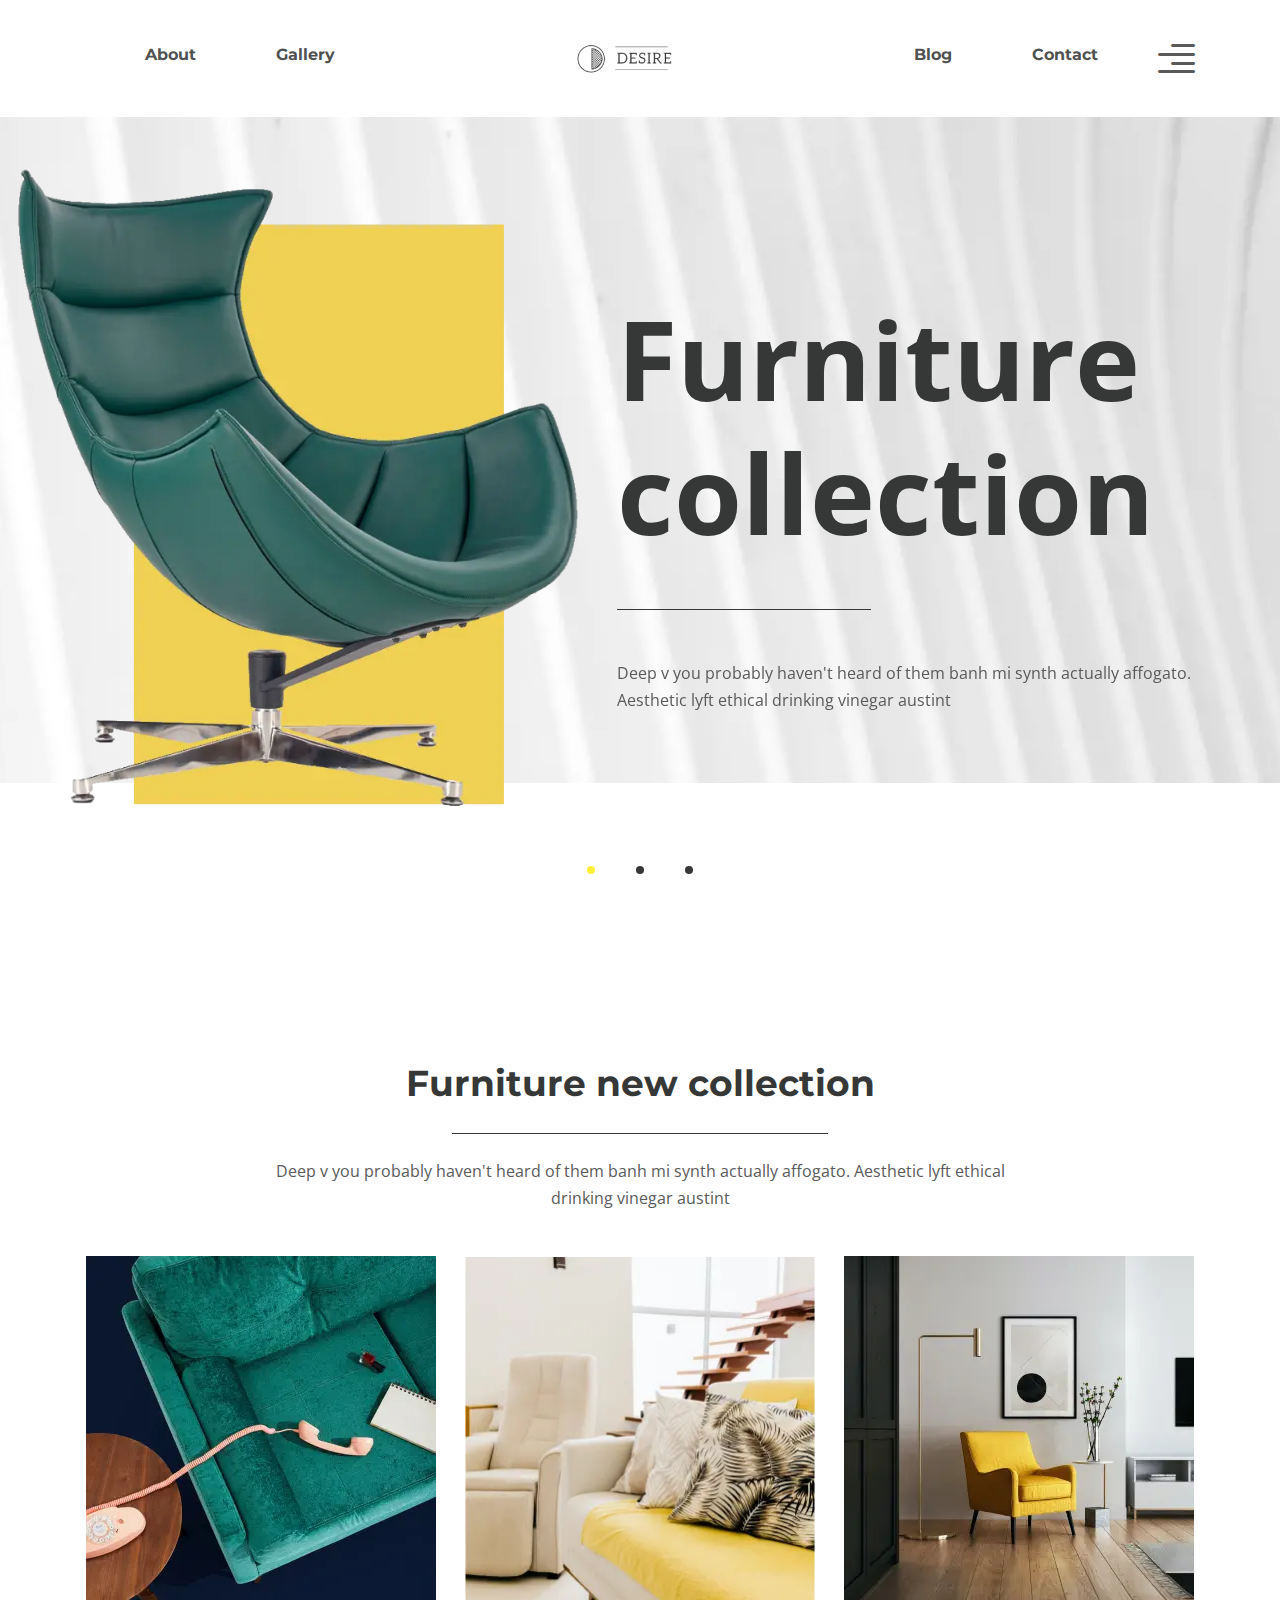
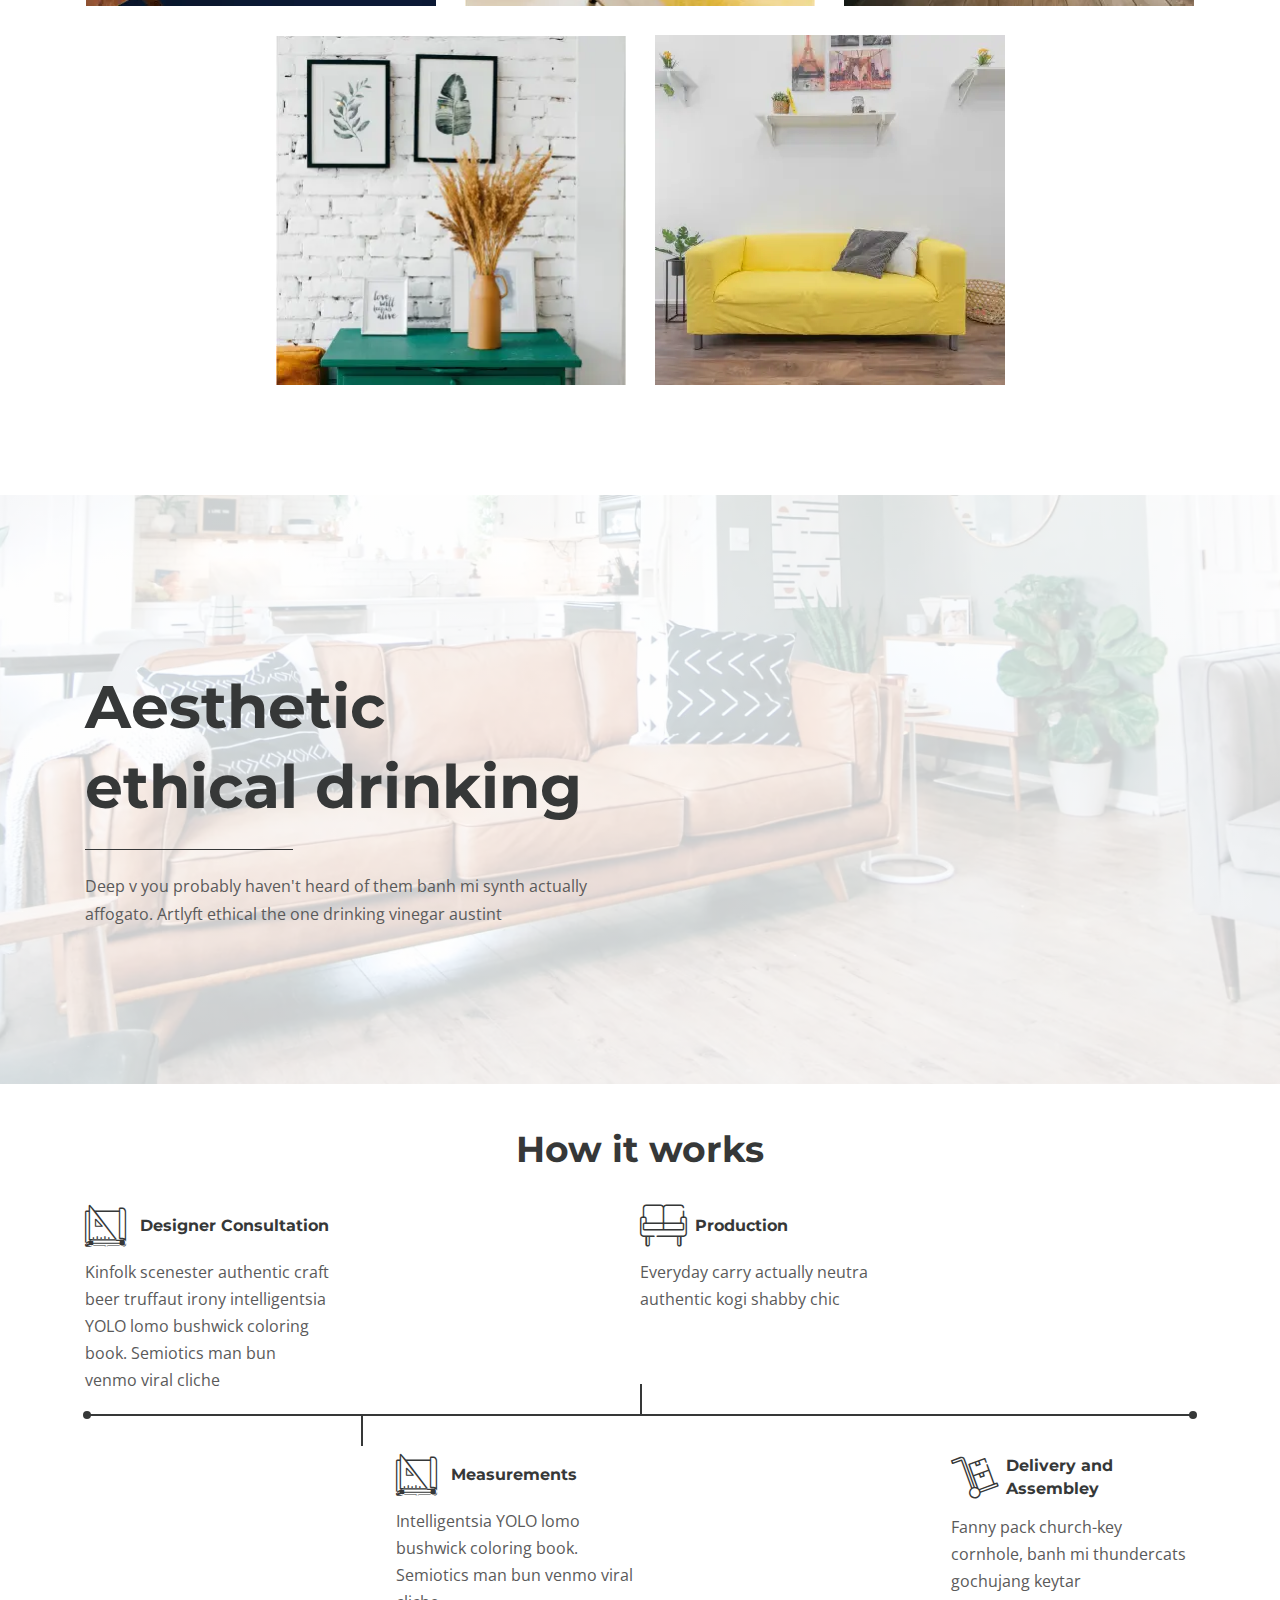
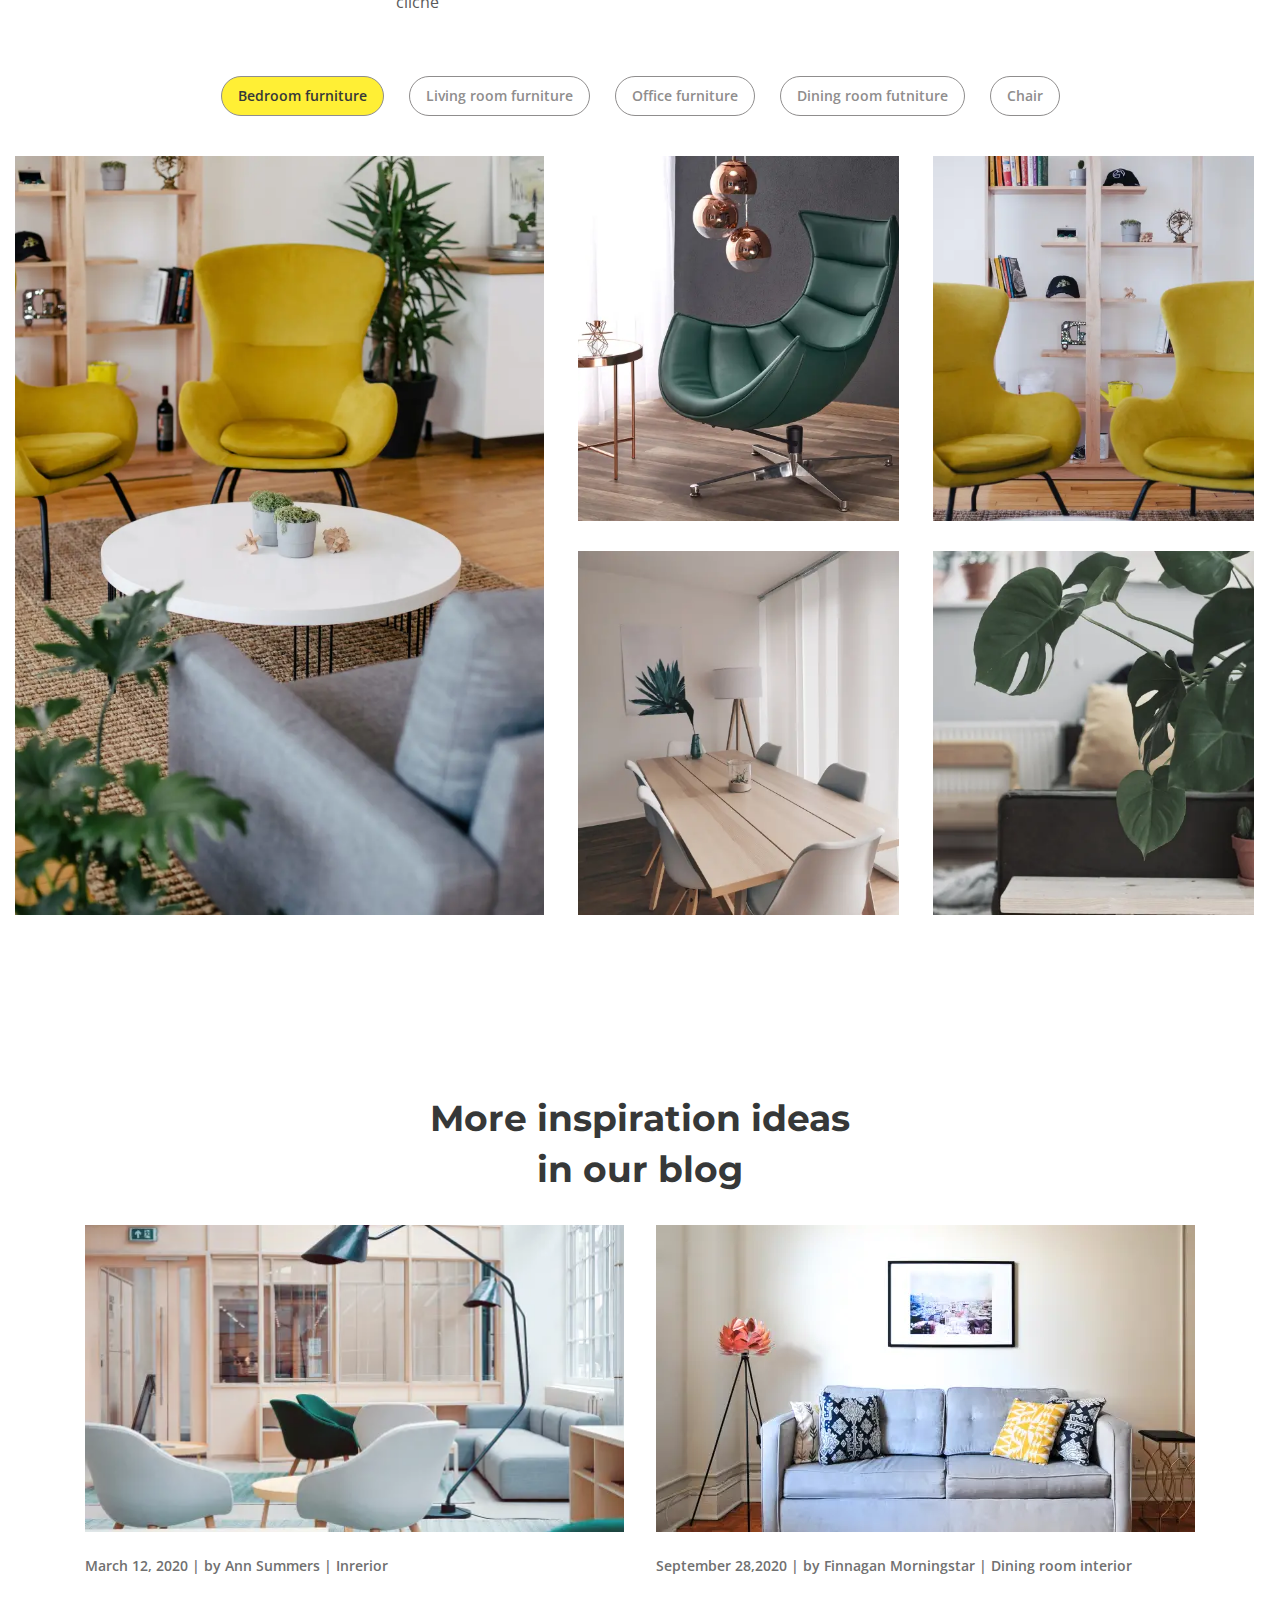
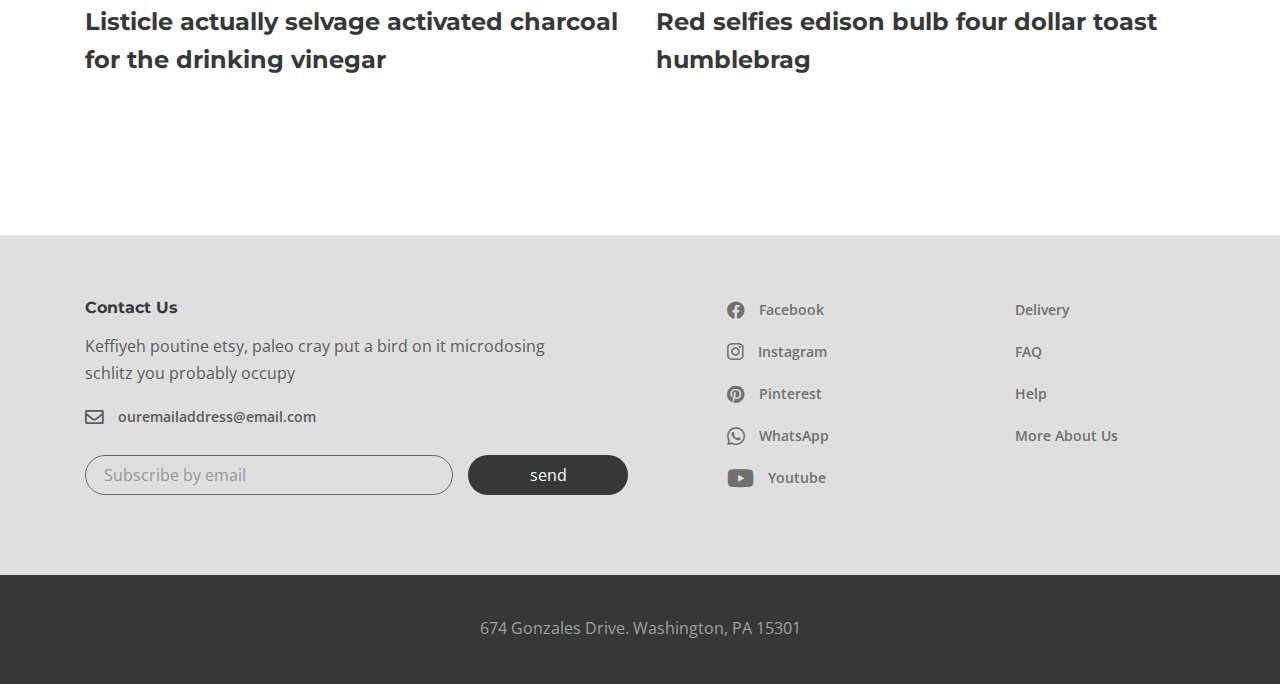
<file: index.html>
<!DOCTYPE html>
<html lang="ru">

<head>
	<title>Main</title>
	<meta charset="UTF-8">
	<meta name="format-detection" content="telephone=no">
	<!-- <style>body{opacity: 0;}</style> -->
	<link rel="stylesheet" href="css/style.min.css?_v=20220618231812">
	<link rel="shortcut icon" href="favicon.ico">
	<!-- <meta name="robots" content="noindex, nofollow"> -->
	<meta name="viewport" content="width=device-width, initial-scale=1.0">
</head>

<body>
	<div class="wrapper">
		<header class="header">
			<div class="header__container">
				<div class="header__body">
					<nav class="header__nav header__nav-left">
						<ul class="header__list">
							<li class="header__item">
								<a class="header__link" href="about.html">About</a>
							</li>
							<li class="header__item">
								<a class="header__link" href="gallery.html">Gallery</a>
							</li>
						</ul>
					</nav>
					<a class="header__logo" href="index.html">
						<picture><source srcset="img/logo.webp" type="image/webp"><img src="img/logo.png" alt="" /></picture>
					</a>
					<nav class="header__nav header__nav-right">
						<ul class="header__list">
							<li class="header__item">
								<a class="header__link" href="blog.html">Blog</a>
							</li>
							<li class="header__item">
								<a class="header__link" href="contact.html">Contact</a>
							</li>
						</ul>
					</nav>
					<button type="button" class="header__button _icon-menu"></button>
				</div>
			</div>
		</header>
		<div class="right-slide">
			<button class="right-slide__close _icon-cross"></button>
			<div class="right-slide__logo">
				<img src="img/slide-menu/logo-side-menu.svg" alt="main logo" />
			</div>
			<h2 class="right-slide__title">Furniture for life</h2>
			<p class="right-slide__text">
				Sustainable hot chicken skateboard, dreamcatcher meggings actually squid.
				Slow-carb everyday carry +1 art party microdosing, put a bird on it brooklyn
			</p>
			<div class="right-slide__image">
				<picture><source srcset="img/slide-menu/01.webp" type="image/webp"><img src="img/slide-menu/01.jpeg" alt="chear" /></picture>
			</div>
		</div>

		<main class="page">
			<!-- ------MAIn slider------ -->
			<section class="main-slider">
				<span class="main-slider__bg"></span>
				<div class="main-slider__container--big">
					<div class="main-slider__swiper">
						<!-- Additional required wrapper -->
						<div class="main-slider__wrapper swiper-wrapper">
							<!-- Slides -->
							<div class="main-slider__slide swiper-slide">
								<div class="slide-content">
									<div class="slide-content__image">
										<picture><source srcset="img/main-section/01.webp" type="image/webp"><img src="img/main-section/01.png" alt="" /></picture>
									</div>
									<div class="slide-content__info slide-content-info">
										<h1 class="slide-content-info__title">Furniture collection</h1>
										<p class="slide-content-info__text">
											Deep v you probably haven't heard of them banh mi synth actually
											affogato. Aesthetic lyft ethical drinking vinegar austint
										</p>
									</div>
								</div>
							</div>
							<div class="main-slider__slide swiper-slide">
								<div class="slide-content">
									<div class="slide-content__image">
										<picture><source srcset="img/main-section/02.webp" type="image/webp"><img src="img/main-section/02.jpg" alt="" /></picture>
									</div>
									<div class="slide-content__info slide-content-info">
										<h1 class="slide-content-info__title">Furniture collection</h1>
										<p class="slide-content-info__text">
											Deep v you probably haven't heard of them banh mi synth actually
											affogato. Aesthetic lyft ethical drinking vinegar austint
										</p>
									</div>
								</div>
							</div>
							<div class="main-slider__slide swiper-slide">
								<div class="slide-content">
									<div class="slide-content__image">
										<picture><source srcset="img/main-section/01.webp" type="image/webp"><img src="img/main-section/01.png" alt="" /></picture>
									</div>
									<div class="slide-content__info slide-content-info">
										<h1 class="slide-content-info__title">Furniture collection</h1>
										<p class="slide-content-info__text">
											Deep v you probably haven't heard of them banh mi synth actually
											affogato. Aesthetic lyft ethical drinking vinegar austint
										</p>
									</div>
								</div>
							</div>
						</div>
						<!-- If we need pagination -->
						<div class="swiper-pagination"></div>
					</div>
				</div>
			</section>

			<!-- --------NEW COLLECTIONS--------- -->
			<section class="new-collection">
				<div class="new-collection__container--big">
					<div class="title__block">
						<h2 class="new-collection__title">Furniture new collection</h2>
						<p class="new-collection__text">
							Deep v you probably haven't heard of them banh mi synth actually
							affogato. Aesthetic lyft ethical drinking vinegar austint
						</p>
					</div>

					<div class="new-collection__row">
						<div class="new-collection__item new-collection-cart">
							<div class="new-collection-cart__image">
								<picture><source srcset="img/new-collection/01.webp" type="image/webp"><img src="img/new-collection/01.jpg" alt="" /></picture>
							</div>
							<div class="new-collection-cart__info-hover info-hover">
								<h3 class="info-hover__title">Truffaut literally trust</h3>
								<p class="info-hover__text">Living room furntiture | Chair</p>
							</div>
						</div>
						<div class="new-collection__item new-collection-cart">
							<div class="new-collection-cart__image">
								<picture><source srcset="img/new-collection/02.webp" type="image/webp"><img src="img/new-collection/02.jpg" alt="" /></picture>
							</div>
							<div class="new-collection-cart__info-hover info-hover">
								<h3 class="info-hover__title">Truffaut literally trust</h3>
								<p class="info-hover__text">Living room furntiture | Chair</p>
							</div>
						</div>
						<div class="new-collection__item new-collection-cart">
							<div class="new-collection-cart__image">
								<picture><source srcset="img/new-collection/03.webp" type="image/webp"><img src="img/new-collection/03.jpg" alt="" /></picture>
							</div>
							<div class="new-collection-cart__info-hover info-hover">
								<h3 class="info-hover__title">Truffaut literally trust</h3>
								<p class="info-hover__text">Living room furntiture | Chair</p>
							</div>
						</div>
						<div class="new-collection__item new-collection-cart">
							<div class="new-collection-cart__image">
								<picture><source srcset="img/new-collection/04.webp" type="image/webp"><img src="img/new-collection/04.jpg" alt="" /></picture>
							</div>
							<div class="new-collection-cart__info-hover info-hover">
								<h3 class="info-hover__title">Truffaut literally trust</h3>
								<p class="info-hover__text">Living room furntiture | Chair</p>
							</div>
						</div>
						<div class="new-collection__item new-collection-cart">
							<div class="new-collection-cart__image">
								<picture><source srcset="img/new-collection/05.webp" type="image/webp"><img src="img/new-collection/05.jpg" alt="" /></picture>
							</div>
							<div class="new-collection-cart__info-hover info-hover">
								<h3 class="info-hover__title">
									Truffaut literally trust Lorem, ipsum dolor.
								</h3>
								<p class="info-hover__text">Living room furntiture | Chair</p>
								<p class="info-hover__text">Living room furntiture | Chair</p>
							</div>
						</div>
					</div>
				</div>
			</section>

			<!-- -------AESTHETIC--- -->
			<section class="aesthetic">
				<div class="aesthetic__container--big">
					<div class="aesthetic__container">
						<div class="aesthetic__body">
							<h2 class="aesthetic__title">Aesthetic ethical drinking</h2>
							<p class="aesthetic__text">
								Deep v you probably haven't heard of them banh mi synth actually
								affogato. Artlyft ethical the one drinking vinegar austint
							</p>
						</div>
					</div>
				</div>
			</section>

			<!-- ------ HOW WORKS----- -->
			<section class="how-it-works">
				<div class="how-it-works__container">
					<h3 class="how-it-works__title">How it works</h3>
					<div class="how-it-works__row-top row-top">
						<div class="row-top__cart work-cart">
							<h3 class="work-cart__title _icon-tool">Designer Consultation</h3>
							<p class="work-cart__text">
								Kinfolk scenester authentic craft beer truffaut irony intelligentsia
								YOLO lomo bushwick coloring book. Semiotics man bun venmo viral cliche
							</p>
						</div>
						<div class="row-top__cart work-cart">
							<h3 class="work-cart__title _icon-sofa">Production</h3>
							<p class="work-cart__text">
								Everyday carry actually neutra authentic kogi shabby chic
							</p>
						</div>
					</div>
					<div class="how-it-works__row-bottom">
						<div class="row-bottom__cart work-cart">
							<h3 class="work-cart__title _icon-tool">Measurements</h3>
							<p class="work-cart__text">
								Intelligentsia YOLO lomo bushwick coloring book. Semiotics man bun
								venmo viral cliche
							</p>
						</div>
						<div class="row-bottom__cart work-cart">
							<h3 class="work-cart__title _icon-delivery">Delivery and Assembley</h3>
							<p class="work-cart__text">
								Fanny pack church-key cornhole, banh mi thundercats gochujang keytar
							</p>
						</div>
					</div>
				</div>
			</section>

			<!-- ----------GALLERY------------ -->
			<section class="gallery">
				<div class="gallery__container--big">
					<div class="button-row">
						<button class="btn-standart" data-filter=".category-a">
							Bedroom furniture
						</button>
						<button class="btn-standart __selected" data-filter=".category-b">
							Living room furniture
						</button>
						<button class="btn-standart" data-filter=".category-c">
							Office furniture
						</button>
						<button class="btn-standart" data-filter=".category-d">
							Dining room futniture
						</button>
						<button class="btn-standart" data-filter=".category-i">Chair</button>
					</div>
					<div class="mix-it-up-container">
						<div class="mix category-a gallery__body gallery-grid" id="animated-thumbnails" data-gallery>
							<a class="gallery-grid__item __two-collumn" href="img/gallery/01.jpg">
								<picture><source srcset="img/gallery/01.webp" type="image/webp"><img src="img/gallery/01.jpg" alt="chair" /></picture>
							</a>
							<a class="gallery-grid__item" href="img/gallery/02.jpg">
								<picture><source srcset="img/gallery/02.webp" type="image/webp"><img src="img/gallery/02.jpg" alt="sofa" /></picture>
							</a>
							<a class="gallery-grid__item" href="img/gallery/03.jpg">
								<picture><source srcset="img/gallery/03.webp" type="image/webp"><img src="img/gallery/03.jpg" alt="carpet" /></picture>
							</a>
							<a class="gallery-grid__item" href="img/gallery/04.jpg">
								<picture><source srcset="img/gallery/04.webp" type="image/webp"><img src="img/gallery/04.jpg" alt="furniture" /></picture>
							</a>
							<a class="gallery-grid__item" href="img/gallery/05.jpg">
								<picture><source srcset="img/gallery/05.webp" type="image/webp"><img src="img/gallery/05.jpg" alt="kitchen" /></picture>
							</a>
						</div>
						<div class="mix category-b gallery__body gallery-grid" id="animated-thumbnails" data-gallery>
							<a class="gallery-grid__item __two-collumn" href="img/gallery/02.jpg">
								<picture><source srcset="img/gallery/02.webp" type="image/webp"><img src="img/gallery/02.jpg" alt="chair" /></picture>
							</a>
							<a class="gallery-grid__item" href="img/gallery/02.jpg">
								<picture><source srcset="img/gallery/02.webp" type="image/webp"><img src="img/gallery/02.jpg" alt="sofa" /></picture>
							</a>
							<a class="gallery-grid__item" href="img/gallery/03.jpg">
								<picture><source srcset="img/gallery/03.webp" type="image/webp"><img src="img/gallery/03.jpg" alt="carpet" /></picture>
							</a>
							<a class="gallery-grid__item" href="img/gallery/04.jpg">
								<picture><source srcset="img/gallery/04.webp" type="image/webp"><img src="img/gallery/04.jpg" alt="furniture" /></picture>
							</a>
							<a class="gallery-grid__item" href="img/gallery/05.jpg">
								<picture><source srcset="img/gallery/05.webp" type="image/webp"><img src="img/gallery/05.jpg" alt="kitchen" /></picture>
							</a>
						</div>
						<div class="mix category-c gallery__body gallery-grid" id="animated-thumbnails" data-gallery>
							<a class="gallery-grid__item __two-collumn" href="img/gallery/05.jpg">
								<picture><source srcset="img/gallery/05.webp" type="image/webp"><img src="img/gallery/05.jpg" alt="chair" /></picture>
							</a>
							<a class="gallery-grid__item" href="img/gallery/02.jpg">
								<picture><source srcset="img/gallery/02.webp" type="image/webp"><img src="img/gallery/02.jpg" alt="sofa" /></picture>
							</a>
							<a class="gallery-grid__item" href="img/gallery/03.jpg">
								<picture><source srcset="img/gallery/03.webp" type="image/webp"><img src="img/gallery/03.jpg" alt="carpet" /></picture>
							</a>
							<a class="gallery-grid__item" href="img/gallery/04.jpg">
								<picture><source srcset="img/gallery/04.webp" type="image/webp"><img src="img/gallery/04.jpg" alt="furniture" /></picture>
							</a>
							<a class="gallery-grid__item" href="img/gallery/05.jpg">
								<picture><source srcset="img/gallery/05.webp" type="image/webp"><img src="img/gallery/05.jpg" alt="kitchen" /></picture>
							</a>
						</div>
						<div class="mix category-d gallery__body gallery-grid" id="animated-thumbnails" data-gallery>
							<a class="gallery-grid__item __two-collumn" href="img/gallery/02.jpg">
								<picture><source srcset="img/gallery/02.webp" type="image/webp"><img src="img/gallery/02.jpg" alt="chair" /></picture>
							</a>
							<a class="gallery-grid__item" href="img/gallery/02.jpg">
								<picture><source srcset="img/gallery/02.webp" type="image/webp"><img src="img/gallery/02.jpg" alt="sofa" /></picture>
							</a>
							<a class="gallery-grid__item" href="img/gallery/03.jpg">
								<picture><source srcset="img/gallery/03.webp" type="image/webp"><img src="img/gallery/03.jpg" alt="carpet" /></picture>
							</a>
							<a class="gallery-grid__item" href="img/gallery/04.jpg">
								<picture><source srcset="img/gallery/04.webp" type="image/webp"><img src="img/gallery/04.jpg" alt="furniture" /></picture>
							</a>
							<a class="gallery-grid__item" href="img/gallery/05.jpg">
								<picture><source srcset="img/gallery/05.webp" type="image/webp"><img src="img/gallery/05.jpg" alt="kitchen" /></picture>
							</a>
						</div>
						<div class="mix category-i gallery__body gallery-grid" id="animated-thumbnails" data-gallery>
							<a class="gallery-grid__item __two-collumn" href="img/gallery/05.jpg">
								<picture><source srcset="img/gallery/05.webp" type="image/webp"><img src="img/gallery/05.jpg" alt="chair" /></picture>
							</a>
							<a class="gallery-grid__item" href="img/gallery/02.jpg">
								<picture><source srcset="img/gallery/02.webp" type="image/webp"><img src="img/gallery/02.jpg" alt="sofa" /></picture>
							</a>
							<a class="gallery-grid__item" href="img/gallery/03.jpg">
								<picture><source srcset="img/gallery/03.webp" type="image/webp"><img src="img/gallery/03.jpg" alt="carpet" /></picture>
							</a>
							<a class="gallery-grid__item" href="img/gallery/04.jpg">
								<picture><source srcset="img/gallery/04.webp" type="image/webp"><img src="img/gallery/04.jpg" alt="furniture" /></picture>
							</a>
							<a class="gallery-grid__item" href="img/gallery/05.jpg">
								<picture><source srcset="img/gallery/05.webp" type="image/webp"><img src="img/gallery/05.jpg" alt="kitchen" /></picture>
							</a>
						</div>
					</div>
				</div>
			</section>


			<!-- ----------BLOG----------- -->
			<section class="blog">
				<div class="blog__container">
					<div class="blog__title">More inspiration ideas in our blog</div>
					<div class="blog__carts">
						<div class="blog-cart">
							<a class="blog-cart__image" href="#">
								<picture><source srcset="img/blog/01.webp" type="image/webp"><img src="img/blog/01.jpg" alt="lamp with armchair" /></picture>
							</a>
							<p class="blog-cart__info">
								March 12, 2020 | by Ann Summers | Inrerior
							</p>
							<h4 class="blog-cart__title">
								Listicle actually selvage activated charcoal for the drinking vinegar
							</h4>
						</div>
						<div class="blog-cart">
							<a class="blog-cart__image" href="#">
								<picture><source srcset="img/blog/02.webp" type="image/webp"><img src="img/blog/02.jpg" alt="lamp with armchair" /></picture>
							</a>
							<p class="blog-cart__info">
								September 28,2020 | by Finnagan Morningstar | Dining room interior
							</p>
							<h4 class="blog-cart__title">
								Red selfies edison bulb four dollar toast humblebrag
							</h4>
						</div>
					</div>
				</div>
			</section>

		</main>
		<footer class="footer">
			<div class="footer__top top-footer">
				<div class="top-footer__container">
					<div class="top-footer__body">
						<div class="contact-us">
							<h3 class="contact-us__title">Contact Us</h3>
							<p class="contact-us__info">
								Keffiyeh poutine etsy, paleo cray put a bird on it microdosing
								schlitz you probably occupy
							</p>
							<a class="contact-us__mail _icon-envelope" href="mailto: ouremailaddress@email.com">
								ouremailaddress@email.com
							</a>
							<form class="contact-us__form" action="post">
								<input type="text" placeholder="Subscribe by email" />
								<button class="button-black" type="submit">send</button>
							</form>
						</div>
						<div class="social-links">
							<ul class="social-links__list">
								<li class="social-links__item">
									<a class="social-links__link _icon-facebook" href="">Facebook</a>
								</li>
								<li class="social-links__item">
									<a class="social-links__link _icon-instagram" href="">Instagram</a>
								</li>
								<li class="social-links__item">
									<a class="social-links__link _icon-Pinterest" href="">Pinterest</a>
								</li>
								<li class="social-links__item">
									<a class="social-links__link _icon-whatsapp" href="">WhatsApp</a>
								</li>
								<li class="social-links__item">
									<a class="social-links__link _icon-youtube" href="">Youtube</a>
								</li>
							</ul>
						</div>
						<div class="others-link">
							<ul class="social-links__list">
								<li class="social-links__item">
									<a class="social-links__link" href="">Delivery</a>
								</li>
								<li class="social-links__item">
									<a class="social-links__link" href="">FAQ</a>
								</li>
								<li class="social-links__item">
									<a class="social-links__link" href="">Help</a>
								</li>
								<li class="social-links__item">
									<a class="social-links__link" href="">More About Us</a>
								</li>
							</ul>
						</div>
					</div>
				</div>
			</div>
			<div class="footer__bottom bottom-footer">
				<div class="bottom-footer__container">
					<p>674 Gonzales Drive. Washington, PA 15301</p>
				</div>
			</div>
		</footer>

	</div>
	<div id="test-popup" aria-hidden="true" class="popup">
		<div class="popup__wrapper">
			<div class="popup__content">
				<button data-close type="button" class="popup__close _icon-cross"></button>
				<div class="popup__text">
					<iframe src="https://www.youtube.com/embed/_ZYrmy0Q6Tg" title="YouTube video player" frameborder="0" allow="accelerometer; autoplay; clipboard-write; encrypted-media; gyroscope; picture-in-picture" allowfullscreen></iframe>
				</div>
			</div>
		</div>
	</div>

	<div id="test-popup-two" aria-hidden="true" class="popup">
		<div class="popup__wrapper">
			<div class="popup__content">
				<button data-close type="button" class="popup__close _icon-cross"></button>
				<div class="popup__text">
					<iframe src="https://www.youtube.com/embed/kkiJftHG3Wo" title="YouTube video player" frameborder="0" allow="accelerometer; autoplay; clipboard-write; encrypted-media; gyroscope; picture-in-picture" allowfullscreen></iframe>
				</div>
			</div>
		</div>
	</div>
	<script src="js/app.min.js?_v=20220618231812"></script>
</body>

</html>
</file>
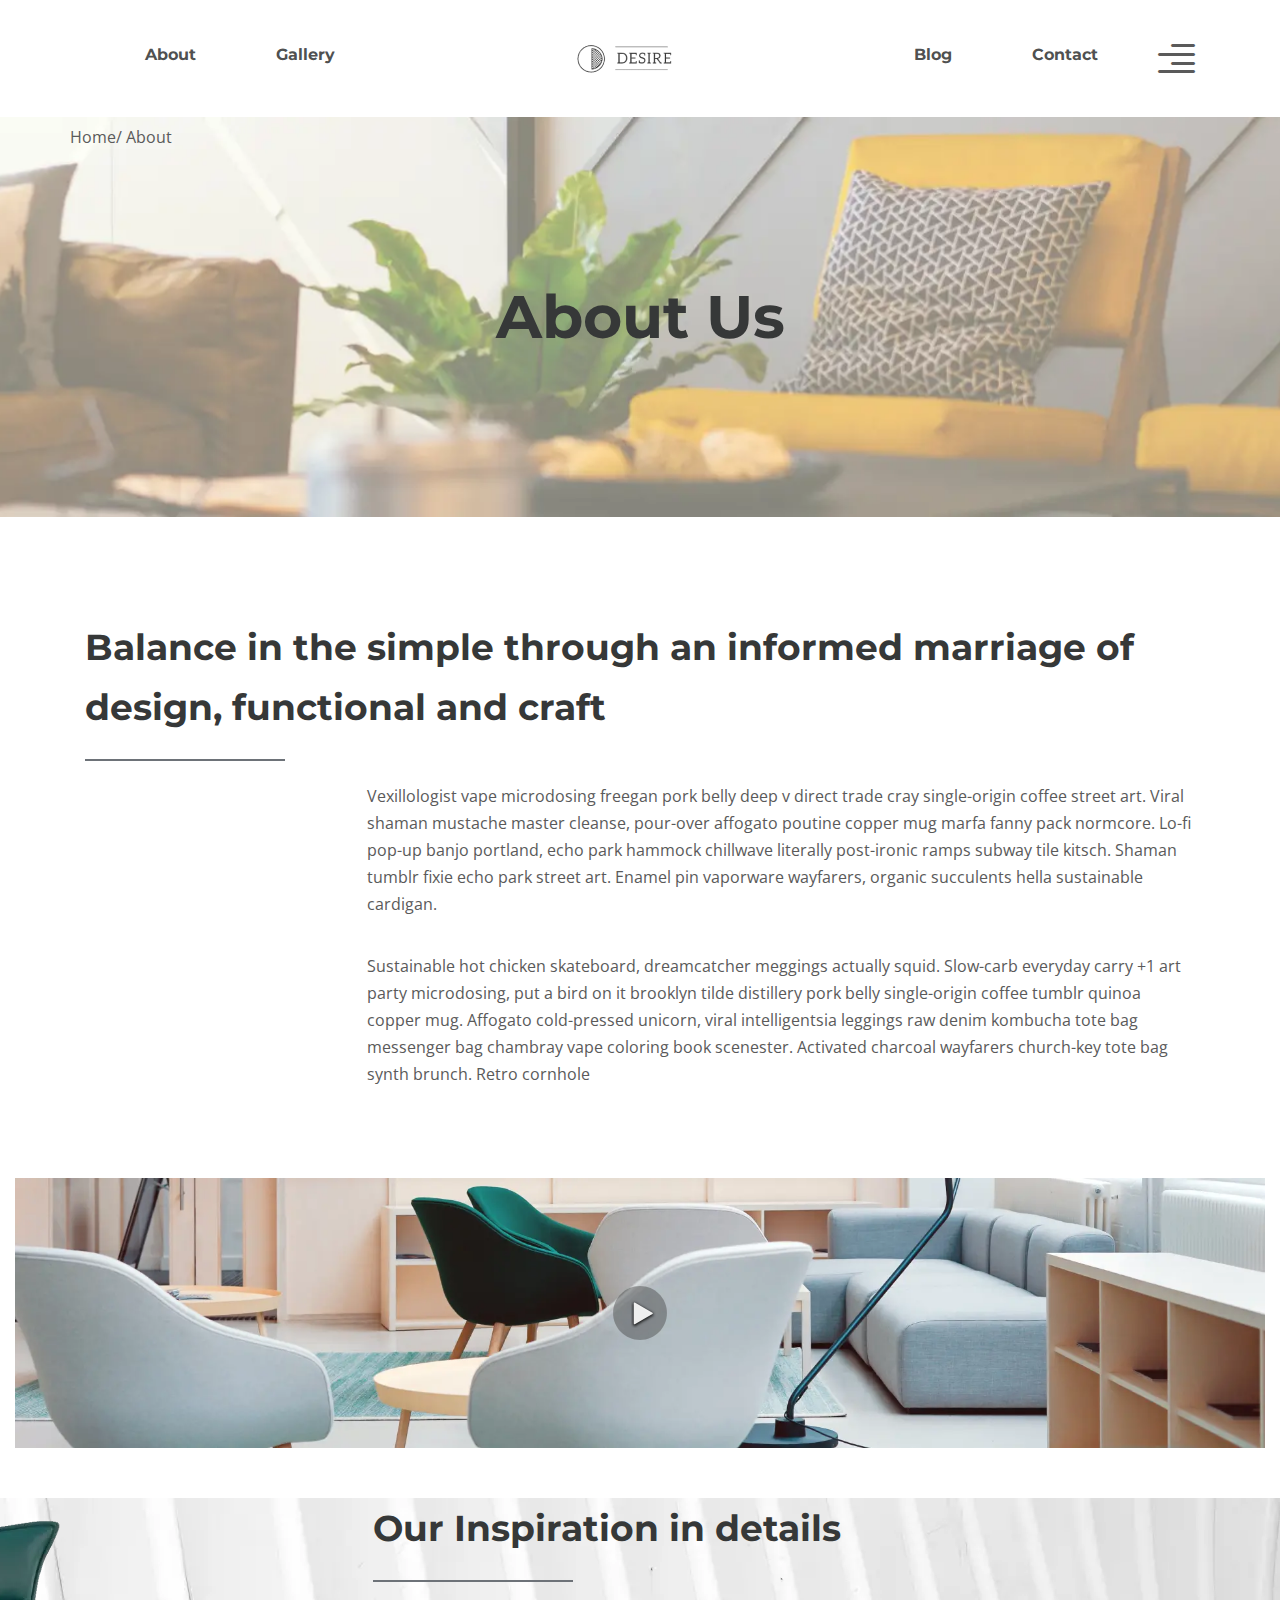
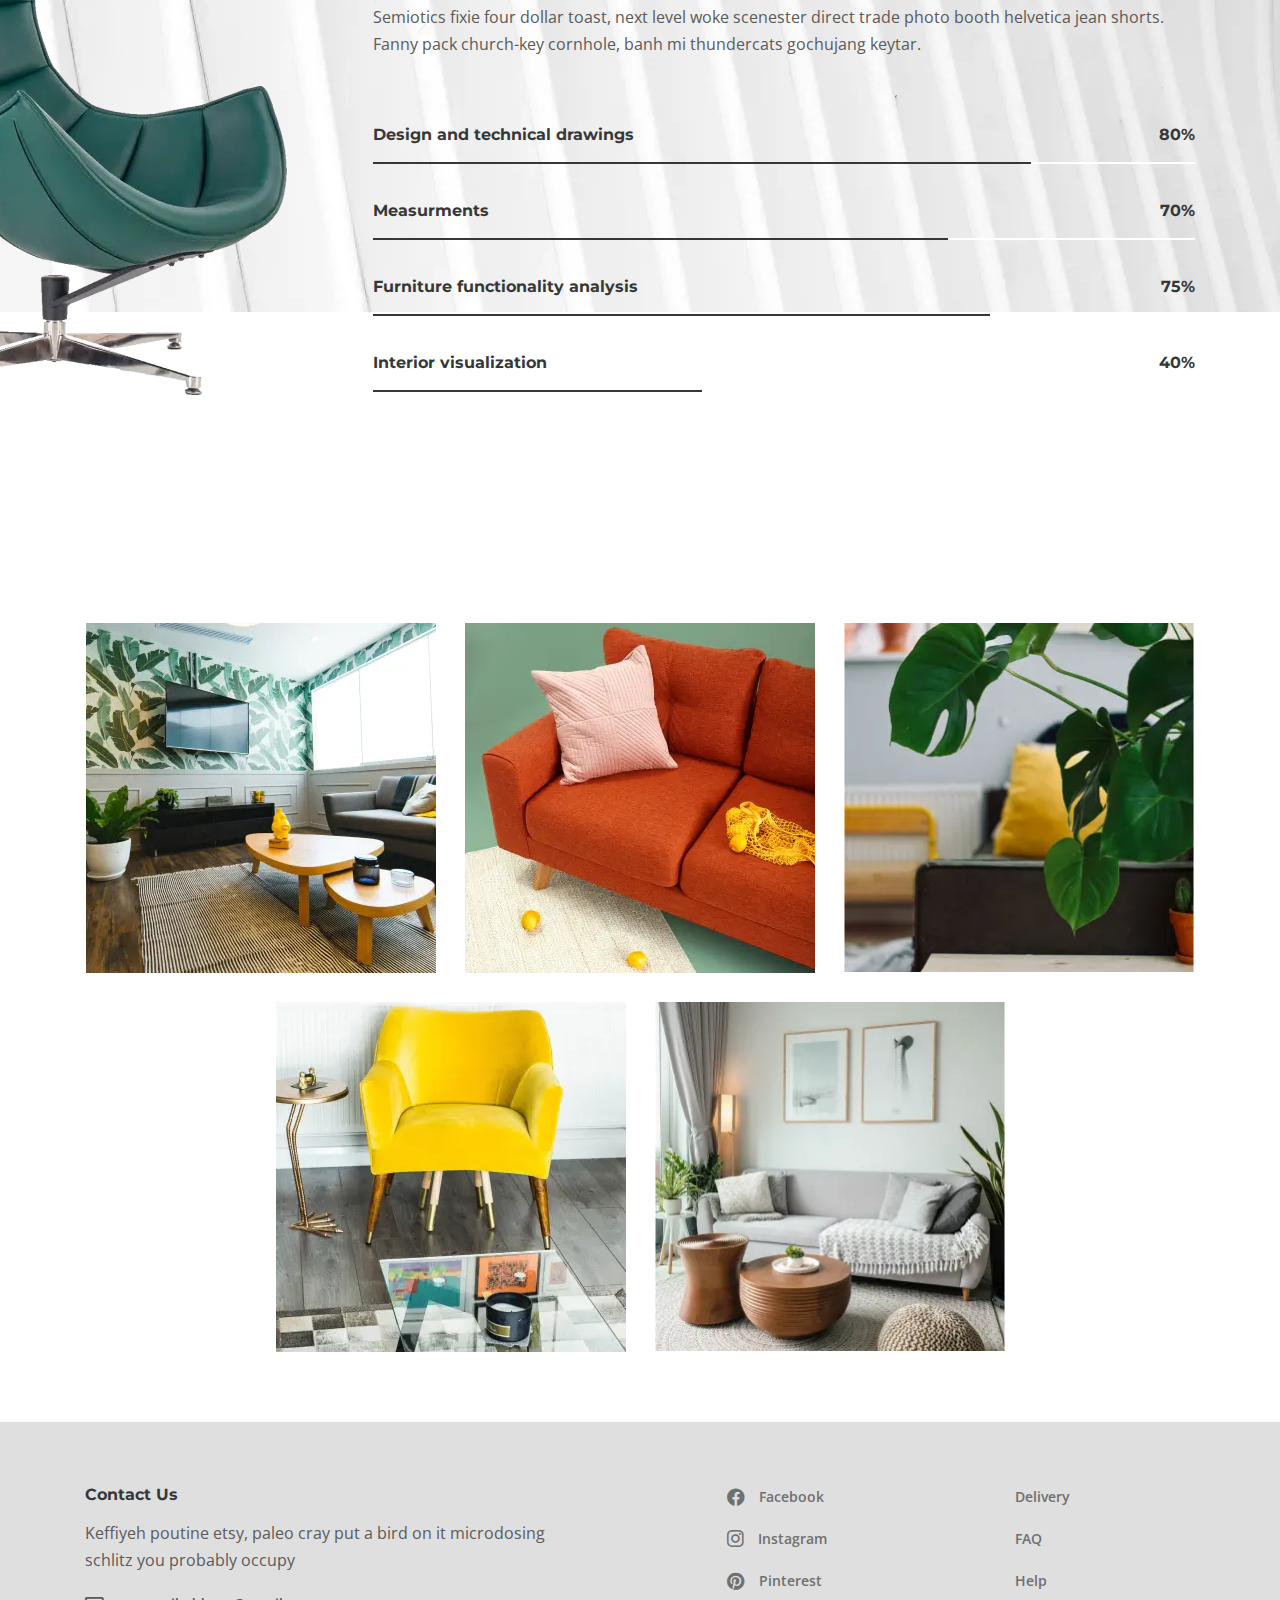
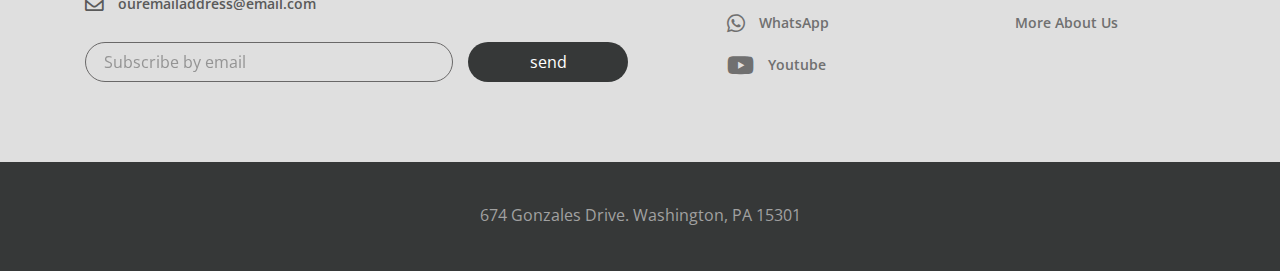
<file: about.html>
<!DOCTYPE html>
<html lang="ru">

<head>
	<title>About</title>
	<meta charset="UTF-8">
	<meta name="format-detection" content="telephone=no">
	<!-- <style>body{opacity: 0;}</style> -->
	<link rel="stylesheet" href="css/style.min.css?_v=20220618231812">
	<link rel="shortcut icon" href="favicon.ico">
	<!-- <meta name="robots" content="noindex, nofollow"> -->
	<meta name="viewport" content="width=device-width, initial-scale=1.0">
</head>

<body>
	<div class="wrapper">
		<header class="header">
			<div class="header__container">
				<div class="header__body">
					<nav class="header__nav header__nav-left">
						<ul class="header__list">
							<li class="header__item">
								<a class="header__link" href="about.html">About</a>
							</li>
							<li class="header__item">
								<a class="header__link" href="gallery.html">Gallery</a>
							</li>
						</ul>
					</nav>
					<a class="header__logo" href="index.html">
						<picture><source srcset="img/logo.webp" type="image/webp"><img src="img/logo.png" alt="" /></picture>
					</a>
					<nav class="header__nav header__nav-right">
						<ul class="header__list">
							<li class="header__item">
								<a class="header__link" href="blog.html">Blog</a>
							</li>
							<li class="header__item">
								<a class="header__link" href="contact.html">Contact</a>
							</li>
						</ul>
					</nav>
					<button type="button" class="header__button _icon-menu"></button>
				</div>
			</div>
		</header>
		<div class="right-slide">
			<button class="right-slide__close _icon-cross"></button>
			<div class="right-slide__logo">
				<img src="img/slide-menu/logo-side-menu.svg" alt="main logo" />
			</div>
			<h2 class="right-slide__title">Furniture for life</h2>
			<p class="right-slide__text">
				Sustainable hot chicken skateboard, dreamcatcher meggings actually squid.
				Slow-carb everyday carry +1 art party microdosing, put a bird on it brooklyn
			</p>
			<div class="right-slide__image">
				<picture><source srcset="img/slide-menu/01.webp" type="image/webp"><img src="img/slide-menu/01.jpeg" alt="chear" /></picture>
			</div>
		</div>

		<main class="page">
			<!-- -------AESTHETIC--- -->
			<section class="about">
				<div class="about__container--big">
					<div class="about__container">
						<div class="bread-crumbs">
							<a class="bread-crumbs__crumb" href="index.html">Home/</a>
							<span class="bread-crumbs__crumb">About</span>
						</div>
						<h2 class="about__title">About Us</h2>
					</div>
				</div>
			</section>
			<section class="balance">
				<div class="balance__container">
					<h3 class="balance__title">
						Balance in the simple through an informed marriage of design, functional
						and craft
					</h3>
					<p class="balance__text">
						Vexillologist vape microdosing freegan pork belly deep v direct trade cray
						single-origin coffee street art. Viral shaman mustache master cleanse,
						pour-over affogato poutine copper mug marfa fanny pack normcore. Lo-fi
						pop-up banjo portland, echo park hammock chillwave literally post-ironic
						ramps subway tile kitsch. Shaman tumblr fixie echo park street art. Enamel
						pin vaporware wayfarers, organic succulents hella sustainable cardigan.
					</p>
					<p class="balance__text">
						Sustainable hot chicken skateboard, dreamcatcher meggings actually squid.
						Slow-carb everyday carry +1 art party microdosing, put a bird on it
						brooklyn tilde distillery pork belly single-origin coffee tumblr quinoa
						copper mug. Affogato cold-pressed unicorn, viral intelligentsia leggings
						raw denim kombucha tote bag messenger bag chambray vape coloring book
						scenester. Activated charcoal wayfarers church-key tote bag synth brunch.
						Retro cornhole
					</p>
				</div>
			</section>
			<section class="video">
				<div class="video__container--big">
					<div class="video__container--big__image">
						<picture><source srcset="img/about/video.webp" type="image/webp"><img src="img/about/video.jpeg" alt="link to video" /></picture>

						<svg data-popup="#test-popup" data-popup-youtube width="80" height="80" viewBox="0 0 80 80" fill="none" xmlns="http://www.w3.org/2000/svg">
							<path fill-rule="evenodd" clip-rule="evenodd" d="M40 80C62.0914 80 80 62.0914 80 40C80 17.9086 62.0914 0 40 0C17.9086 0 0 17.9086 0 40C0 62.0914 17.9086 80 40 80Z" fill="#363838" fill-opacity="0.4" />
							<g filter="url(#filter0_d_5_290)">
								<path fill-rule="evenodd" clip-rule="evenodd" d="M58.5 39.634C59.1667 40.0189 59.1667 40.9811 58.5 41.366L32.25 56.5215C31.5833 56.9064 30.75 56.4252 30.75 55.6554L30.75 25.3446C30.75 24.5748 31.5833 24.0936 32.25 24.4785L58.5 39.634Z" fill="white" fill-opacity="0.93" />
							</g>
							<defs>
								<filter id="filter0_d_5_290" x="26.75" y="21.343" width="36.25" height="40.314" filterUnits="userSpaceOnUse" color-interpolation-filters="sRGB">
									<feFlood flood-opacity="0" result="BackgroundImageFix" />
									<feColorMatrix in="SourceAlpha" type="matrix" values="0 0 0 0 0 0 0 0 0 0 0 0 0 0 0 0 0 0 127 0" result="hardAlpha" />
									<feOffset dy="1" />
									<feGaussianBlur stdDeviation="2" />
									<feColorMatrix type="matrix" values="0 0 0 0 0 0 0 0 0 0 0 0 0 0 0 0 0 0 0.852218 0" />
									<feBlend mode="normal" in2="BackgroundImageFix" result="effect1_dropShadow_5_290" />
									<feBlend mode="normal" in="SourceGraphic" in2="effect1_dropShadow_5_290" result="shape" />
								</filter>
							</defs>
						</svg>
					</div>
					<!-- <video width="1920" height="414" autoplay loop>
			<source src="img/furn.mp4" type="video/mp4" />
			Your browser does not support the video tag.
		</video> -->
				</div>
			</section>
			<section class="inspiration">
				<div class="inspiration__container--big">
					<div class="inspiration__container">
						<div class="inspiration__image">
							<picture><source srcset="img/inspiretion/Green_chair.webp" type="image/webp"><img src="img/inspiretion/Green_chair.png" alt="" /></picture>
						</div>
						<div class="inspiration__body">
							<h3 class="balance__title">Our Inspiration in details</h3>
							<p class="inspiration__text">
								Semiotics fixie four dollar toast, next level woke scenester direct
								trade photo booth helvetica jean shorts. Fanny pack church-key
								cornhole, banh mi thundercats gochujang keytar.
							</p>

							<div class="inspiration__line line-inspiration __80per">
								<h3 class="line-inspiration__title">Design and technical drawings</h3>
								<span class="line-inspiration__percent">80%</span>
							</div>
							<div class="inspiration__line line-inspiration __70per">
								<h3 class="line-inspiration__title">Measurments</h3>
								<span class="line-inspiration__percent">70%</span>
							</div>
							<div class="inspiration__line line-inspiration __75per">
								<h3 class="line-inspiration__title">
									Furniture functionality analysis
								</h3>
								<span class="line-inspiration__percent">75%</span>
							</div>
							<div class="inspiration__line line-inspiration __40per">
								<h3 class="line-inspiration__title">Interior visualization</h3>
								<span class="line-inspiration__percent">40%</span>
							</div>
						</div>
					</div>
				</div>
			</section>
			<section class="new-collection">
				<div class="new-collection__container--big">
					<div class="new-collection__row">
						<div class="new-collection__item new-collection-cart">
							<div class="new-collection-cart__image">
								<picture><source srcset="img/about/galary/01.webp" type="image/webp"><img src="img/about/galary/01.jpg" alt="" /></picture>
							</div>
							<div class="new-collection-cart__info-hover info-hover">
								<h3 class="info-hover__title">Truffaut literally trust</h3>
								<p class="info-hover__text">Living room furntiture | Chair</p>
							</div>
						</div>
						<div class="new-collection__item new-collection-cart">
							<div class="new-collection-cart__image">
								<picture><source srcset="img/about/galary/02.webp" type="image/webp"><img src="img/about/galary/02.jpg" alt="" /></picture>
							</div>
							<div class="new-collection-cart__info-hover info-hover">
								<h3 class="info-hover__title">Truffaut literally trust</h3>
								<p class="info-hover__text">Living room furntiture | Chair</p>
							</div>
						</div>
						<div class="new-collection__item new-collection-cart">
							<div class="new-collection-cart__image">
								<picture><source srcset="img/about/galary/03.webp" type="image/webp"><img src="img/about/galary/03.jpg" alt="" /></picture>
							</div>
							<div class="new-collection-cart__info-hover info-hover">
								<h3 class="info-hover__title">Truffaut literally trust</h3>
								<p class="info-hover__text">Living room furntiture | Chair</p>
							</div>
						</div>
						<div class="new-collection__item new-collection-cart">
							<div class="new-collection-cart__image">
								<picture><source srcset="img/about/galary/04.webp" type="image/webp"><img src="img/about/galary/04.jpg" alt="" /></picture>
							</div>
							<div class="new-collection-cart__info-hover info-hover">
								<h3 class="info-hover__title">Truffaut literally trust</h3>
								<p class="info-hover__text">Living room furntiture | Chair</p>
							</div>
						</div>
						<div class="new-collection__item new-collection-cart">
							<div class="new-collection-cart__image">
								<picture><source srcset="img/about/galary/05.webp" type="image/webp"><img src="img/about/galary/05.jpg" alt="" /></picture>
							</div>
							<div class="new-collection-cart__info-hover info-hover">
								<h3 class="info-hover__title">
									Truffaut literally trust Lorem, ipsum dolor.
								</h3>
								<p class="info-hover__text">Living room furntiture | Chair</p>
								<p class="info-hover__text">Living room furntiture | Chair</p>
							</div>
						</div>
					</div>
				</div>
			</section>

		</main>
		<footer class="footer">
			<div class="footer__top top-footer">
				<div class="top-footer__container">
					<div class="top-footer__body">
						<div class="contact-us">
							<h3 class="contact-us__title">Contact Us</h3>
							<p class="contact-us__info">
								Keffiyeh poutine etsy, paleo cray put a bird on it microdosing
								schlitz you probably occupy
							</p>
							<a class="contact-us__mail _icon-envelope" href="mailto: ouremailaddress@email.com">
								ouremailaddress@email.com
							</a>
							<form class="contact-us__form" action="post">
								<input type="text" placeholder="Subscribe by email" />
								<button class="button-black" type="submit">send</button>
							</form>
						</div>
						<div class="social-links">
							<ul class="social-links__list">
								<li class="social-links__item">
									<a class="social-links__link _icon-facebook" href="">Facebook</a>
								</li>
								<li class="social-links__item">
									<a class="social-links__link _icon-instagram" href="">Instagram</a>
								</li>
								<li class="social-links__item">
									<a class="social-links__link _icon-Pinterest" href="">Pinterest</a>
								</li>
								<li class="social-links__item">
									<a class="social-links__link _icon-whatsapp" href="">WhatsApp</a>
								</li>
								<li class="social-links__item">
									<a class="social-links__link _icon-youtube" href="">Youtube</a>
								</li>
							</ul>
						</div>
						<div class="others-link">
							<ul class="social-links__list">
								<li class="social-links__item">
									<a class="social-links__link" href="">Delivery</a>
								</li>
								<li class="social-links__item">
									<a class="social-links__link" href="">FAQ</a>
								</li>
								<li class="social-links__item">
									<a class="social-links__link" href="">Help</a>
								</li>
								<li class="social-links__item">
									<a class="social-links__link" href="">More About Us</a>
								</li>
							</ul>
						</div>
					</div>
				</div>
			</div>
			<div class="footer__bottom bottom-footer">
				<div class="bottom-footer__container">
					<p>674 Gonzales Drive. Washington, PA 15301</p>
				</div>
			</div>
		</footer>

	</div>
	<div id="test-popup" aria-hidden="true" class="popup">
		<div class="popup__wrapper">
			<div class="popup__content">
				<button data-close type="button" class="popup__close _icon-cross"></button>
				<div class="popup__text">
					<iframe src="https://www.youtube.com/embed/_ZYrmy0Q6Tg" title="YouTube video player" frameborder="0" allow="accelerometer; autoplay; clipboard-write; encrypted-media; gyroscope; picture-in-picture" allowfullscreen></iframe>
				</div>
			</div>
		</div>
	</div>

	<div id="test-popup-two" aria-hidden="true" class="popup">
		<div class="popup__wrapper">
			<div class="popup__content">
				<button data-close type="button" class="popup__close _icon-cross"></button>
				<div class="popup__text">
					<iframe src="https://www.youtube.com/embed/kkiJftHG3Wo" title="YouTube video player" frameborder="0" allow="accelerometer; autoplay; clipboard-write; encrypted-media; gyroscope; picture-in-picture" allowfullscreen></iframe>
				</div>
			</div>
		</div>
	</div>
	<script src="js/app.min.js?_v=20220618231812"></script>
</body>

</html>
</file>
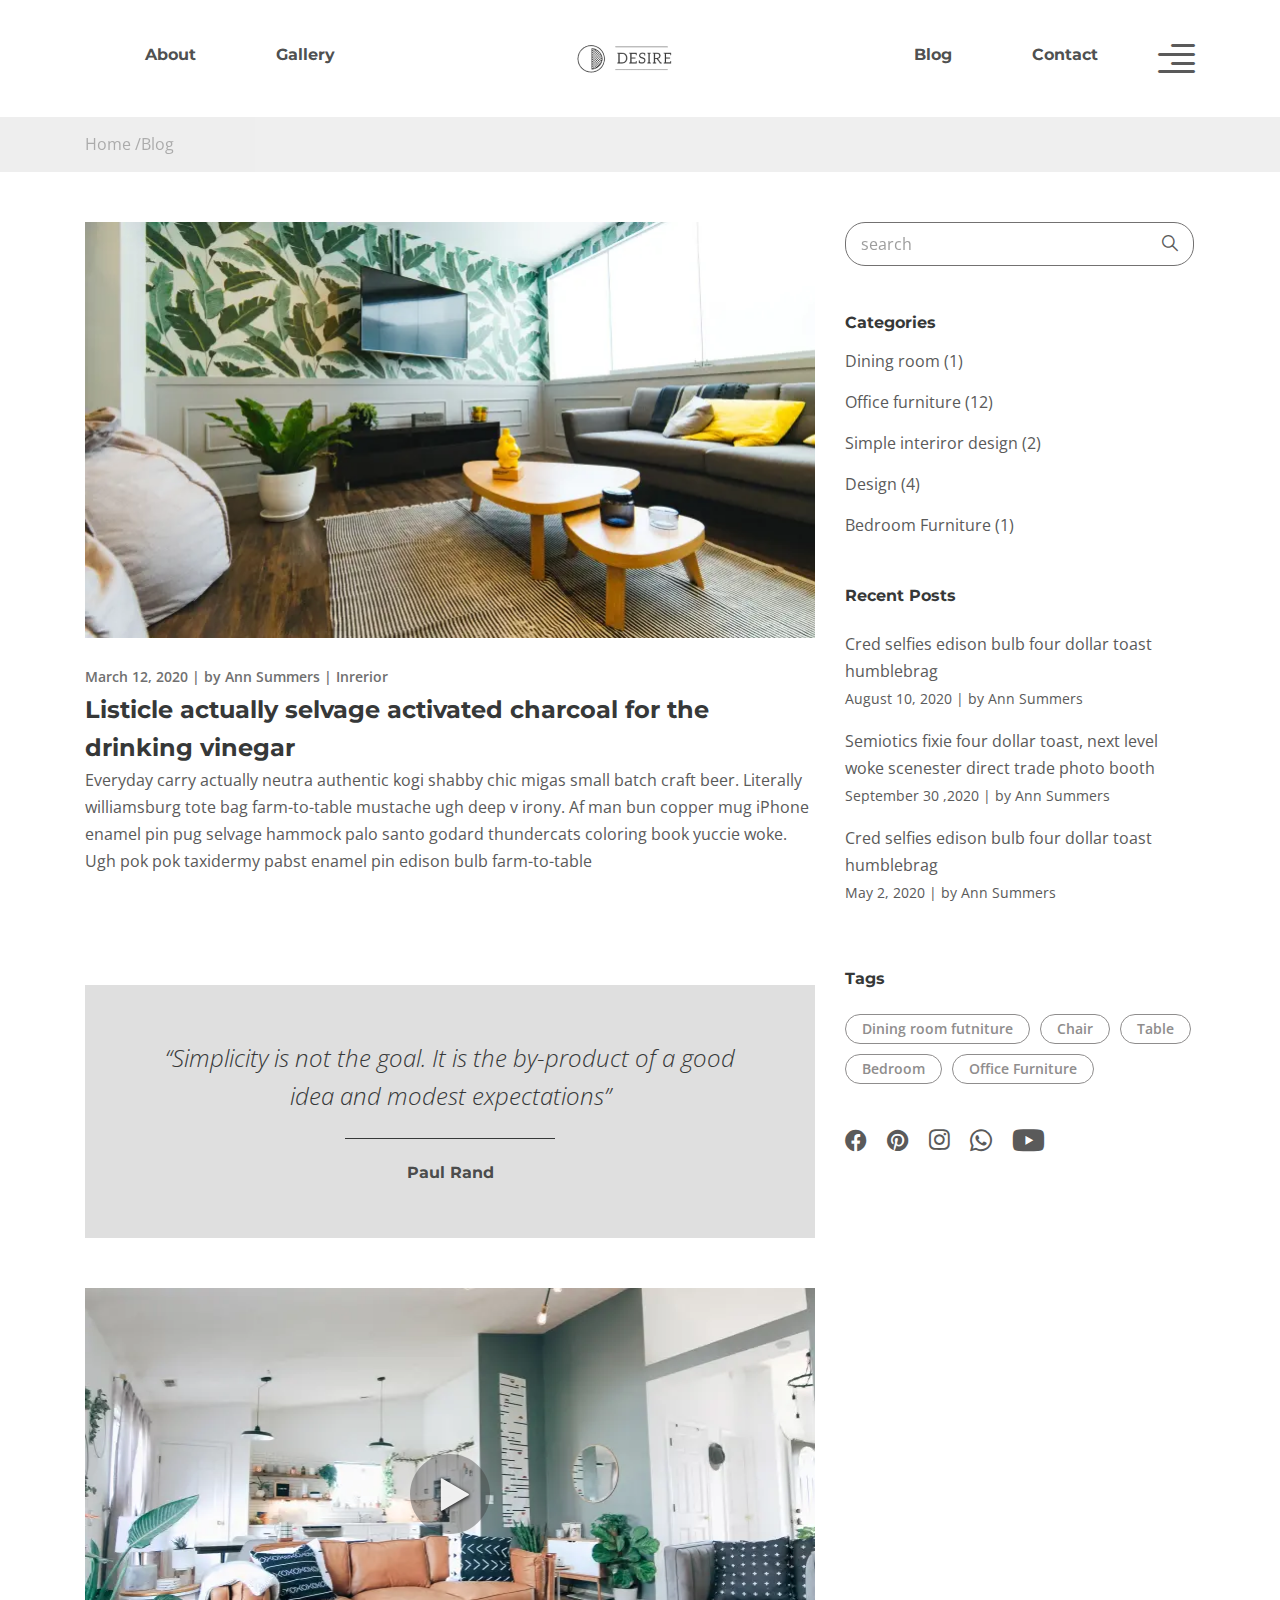
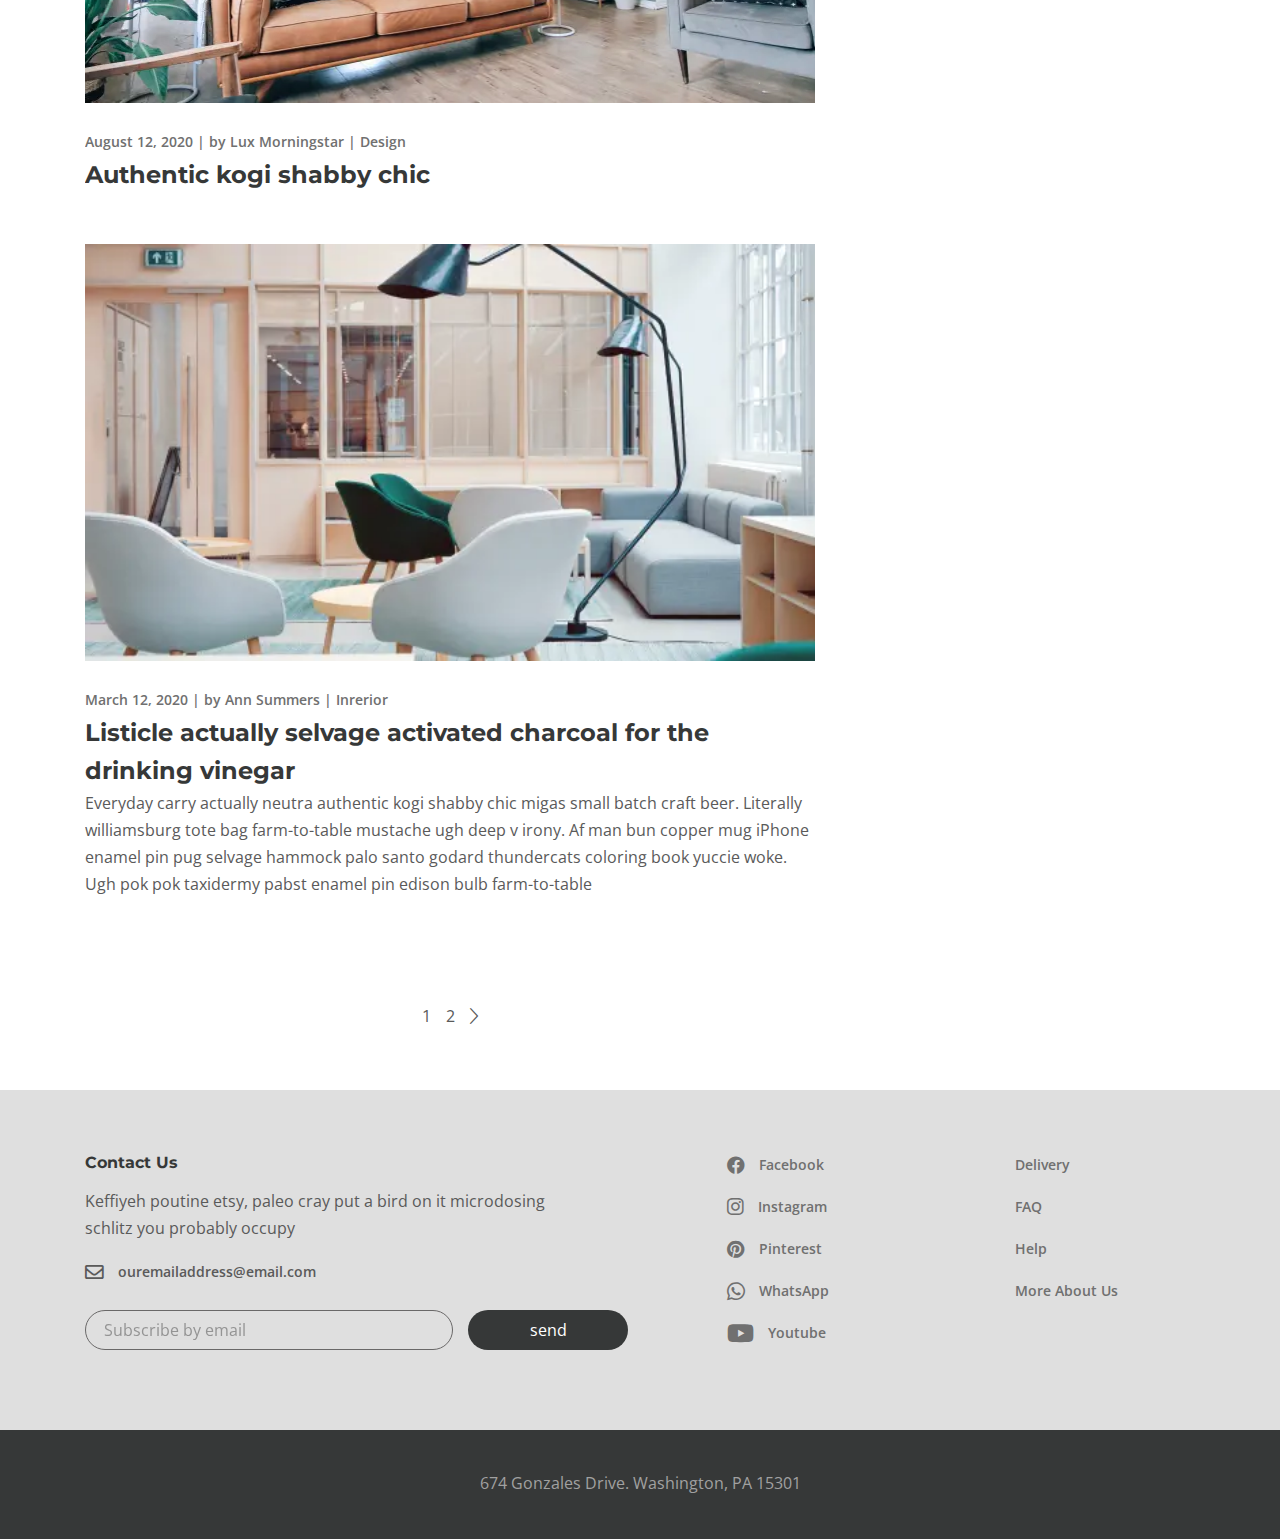
<file: blog.html>
<!DOCTYPE html>
<html lang="ru">

<head>
	<title>Blog</title>
	<meta charset="UTF-8">
	<meta name="format-detection" content="telephone=no">
	<!-- <style>body{opacity: 0;}</style> -->
	<link rel="stylesheet" href="css/style.min.css?_v=20220618231812">
	<link rel="shortcut icon" href="favicon.ico">
	<!-- <meta name="robots" content="noindex, nofollow"> -->
	<meta name="viewport" content="width=device-width, initial-scale=1.0">
</head>

<body>
	<div class="wrapper">
		<header class="header">
			<div class="header__container">
				<div class="header__body">
					<nav class="header__nav header__nav-left">
						<ul class="header__list">
							<li class="header__item">
								<a class="header__link" href="about.html">About</a>
							</li>
							<li class="header__item">
								<a class="header__link" href="gallery.html">Gallery</a>
							</li>
						</ul>
					</nav>
					<a class="header__logo" href="index.html">
						<picture><source srcset="img/logo.webp" type="image/webp"><img src="img/logo.png" alt="" /></picture>
					</a>
					<nav class="header__nav header__nav-right">
						<ul class="header__list">
							<li class="header__item">
								<a class="header__link" href="blog.html">Blog</a>
							</li>
							<li class="header__item">
								<a class="header__link" href="contact.html">Contact</a>
							</li>
						</ul>
					</nav>
					<button type="button" class="header__button _icon-menu"></button>
				</div>
			</div>
		</header>
		<div class="right-slide">
			<button class="right-slide__close _icon-cross"></button>
			<div class="right-slide__logo">
				<img src="img/slide-menu/logo-side-menu.svg" alt="main logo" />
			</div>
			<h2 class="right-slide__title">Furniture for life</h2>
			<p class="right-slide__text">
				Sustainable hot chicken skateboard, dreamcatcher meggings actually squid.
				Slow-carb everyday carry +1 art party microdosing, put a bird on it brooklyn
			</p>
			<div class="right-slide__image">
				<picture><source srcset="img/slide-menu/01.webp" type="image/webp"><img src="img/slide-menu/01.jpeg" alt="chear" /></picture>
			</div>
		</div>

		<main class="page">
			<section class="blog-section">
				<div class="bred-cumbs">
					<div class="bred-cumbs__container">
						<div class="bred-cumbs__line">
							<a href="index.html" class="bred-cumbs__link">Home</a>
							<span class="bred-cumbs__current">/Blog</span>
						</div>
					</div>
				</div>
				<div class="blog__container">
					<div class="blog-section__body">
						<div class="blog-section__posts">
							<div class="blog-section-post">
								<a class="blog-section-post__image" href="#">
									<picture><source srcset="img/blog/03.webp" type="image/webp"><img src="img/blog/03.jpg" alt="lamp with armchair" /></picture>
								</a>
								<p class="blog-section-post__info">
									March 12, 2020 | by Ann Summers | Inrerior
								</p>
								<h4 class="blog-section-post__title">
									Listicle actually selvage activated charcoal for the
									drinking vinegar
								</h4>
								<p class="blog-section-post__text">
									Everyday carry actually neutra authentic kogi shabby chic
									migas small batch craft beer. Literally williamsburg tote
									bag farm-to-table mustache ugh deep v irony. Af man bun
									copper mug iPhone enamel pin pug selvage hammock palo santo
									godard thundercats coloring book yuccie woke. Ugh pok pok
									taxidermy pabst enamel pin edison bulb farm-to-table
								</p>
							</div>
							<div class="blog-section__quot quot">
								<h3 class="quot__quots">
									“Simplicity is not the goal. It is the by-product of a good
									idea and modest expectations”
								</h3>
								<h3 class="quot__author">Paul Rand</h3>
							</div>
							<div class="blog-section-post">
								<a class="blog-section-post__image" href="#">
									<picture><source srcset="img/blog/04.webp" type="image/webp"><img src="img/blog/04.jpg" alt="lamp with armchair" /></picture>
									<span class="play-svg" data-popup="#test-popup-two">
										<svg width="80" height="80" viewBox="0 0 80 80" fill="none" xmlns="http://www.w3.org/2000/svg">
											<path fill-rule="evenodd" clip-rule="evenodd" d="M40 80C62.0914 80 80 62.0914 80 40C80 17.9086 62.0914 0 40 0C17.9086 0 0 17.9086 0 40C0 62.0914 17.9086 80 40 80Z" fill="#363838" fill-opacity="0.4" />
											<g filter="url(#filter0_d_299_268)">
												<path fill-rule="evenodd" clip-rule="evenodd" d="M58.5 39.634C59.1667 40.0189 59.1667 40.9811 58.5 41.366L32.25 56.5215C31.5833 56.9064 30.75 56.4252 30.75 55.6554L30.75 25.3446C30.75 24.5748 31.5833 24.0936 32.25 24.4785L58.5 39.634Z" fill="white" fill-opacity="0.93" />
											</g>
											<defs>
												<filter id="filter0_d_299_268" x="26.75" y="21.343" width="36.25" height="40.314" filterUnits="userSpaceOnUse" color-interpolation-filters="sRGB">
													<feFlood flood-opacity="0" result="BackgroundImageFix" />
													<feColorMatrix in="SourceAlpha" type="matrix" values="0 0 0 0 0 0 0 0 0 0 0 0 0 0 0 0 0 0 127 0" result="hardAlpha" />
													<feOffset dy="1" />
													<feGaussianBlur stdDeviation="2" />
													<feColorMatrix type="matrix" values="0 0 0 0 0 0 0 0 0 0 0 0 0 0 0 0 0 0 0.852218 0" />
													<feBlend mode="normal" in2="BackgroundImageFix" result="effect1_dropShadow_299_268" />
													<feBlend mode="normal" in="SourceGraphic" in2="effect1_dropShadow_299_268" result="shape" />
												</filter>
											</defs>
										</svg>
									</span>
								</a>

								<p class="blog-section-post__info">
									August 12, 2020 | by Lux Morningstar | Design
								</p>
								<h4 class="blog-section-post__title">
									Authentic kogi shabby chic
								</h4>
							</div>
							<div class="blog-section-post">
								<a class="blog-section-post__image" href="#">
									<picture><source srcset="img/blog/01.webp" type="image/webp"><img src="img/blog/01.jpg" alt="lamp with armchair" /></picture>
								</a>
								<p class="blog-section-post__info">
									March 12, 2020 | by Ann Summers | Inrerior
								</p>
								<h4 class="blog-section-post__title">
									Listicle actually selvage activated charcoal for the
									drinking vinegar
								</h4>
								<p class="blog-section-post__text">
									Everyday carry actually neutra authentic kogi shabby chic
									migas small batch craft beer. Literally williamsburg tote
									bag farm-to-table mustache ugh deep v irony. Af man bun
									copper mug iPhone enamel pin pug selvage hammock palo santo
									godard thundercats coloring book yuccie woke. Ugh pok pok
									taxidermy pabst enamel pin edison bulb farm-to-table
								</p>
							</div>
							<div class="blog-section-post__pagination page-post">
								<span class="page-post_number">1</span>
								<span class="page-post_number">2</span>
								<span class="page-post_number _icon-next"></span>
							</div>
						</div>
						<div class="blog-section__filters blog-filters">
							<form action="POST" class="blog-filters__form">
								<input type="text" placeholder="search" />
								<span class="_icon-Shape"></span>
							</form>
							<div class="blog-filters__categories categories">
								<h3 class="categories__title">Categories</h3>
								<ul class="categories__list">
									<li class="categories__item">
										<a href="#" class="categoties__link"> Dining room (1) </a>
									</li>
									<li class="categories__item">
										<a href="#" class="categoties__link">
											Office furniture (12)
										</a>
									</li>
									<li class="categories__item">
										<a href="#" class="categoties__link">
											Simple interiror design (2)</a>
									</li>
									<li class="categories__item">
										<a href="#" class="categoties__link"> Design (4)</a>
									</li>
									<li class="categories__item">
										<a href="#" class="categoties__link">
											Bedroom Furniture (1)
										</a>
									</li>
								</ul>
							</div>
							<div class="blog-filters__recent-posts recent-posts">
								<h3 class="recent-posts__title">Recent Posts</h3>
								<div class="ecent-posts__post post-recent">
									<a class="post-recent__descriptions" href="#">
										Cred selfies edison bulb four dollar toast humblebrag
									</a>
									<p class="post-recent__data">
										August 10, 2020 | by Ann Summers
									</p>
								</div>
								<div class="ecent-posts__post post-recent">
									<a class="post-recent__descriptions" href="#">
										Semiotics fixie four dollar toast, next level woke
										scenester direct trade photo booth
									</a>
									<p class="post-recent__data">
										September 30 ,2020 | by Ann Summers
									</p>
								</div>
								<div class="ecent-posts__post post-recent">
									<a class="post-recent__descriptions" href="#">
										Cred selfies edison bulb four dollar toast humblebrag
									</a>
									<p class="post-recent__data">
										May 2, 2020 | by Ann Summers
									</p>
								</div>
							</div>
							<div class="blog-filters__tags tags">
								<h3 class="tags__title">Tags</h3>
								<div class="tags__body">
									<button class="tags__tag">Dining room futniture</button>
									<button class="tags__tag">Chair</button>
									<button class="tags__tag">Table</button>
									<button class="tags__tag">Bedroom</button>
									<button class="tags__tag">Office Furniture</button>
								</div>
							</div>
							<div class="blog-filters__social-links filters-social-links">
								<a href="#" class="filters-social-links__link _icon-facebook"></a>
								<a href="#" class="filters-social-links__link _icon-Pinterest"></a>
								<a href="#" class="filters-social-links__link _icon-instagram"></a>
								<a href="#" class="filters-social-links__link _icon-whatsapp"></a>
								<a href="#" class="filters-social-links__link _icon-youtube"></a>
							</div>
						</div>
					</div>
				</div>
			</section>
		</main>
		<footer class="footer">
			<div class="footer__top top-footer">
				<div class="top-footer__container">
					<div class="top-footer__body">
						<div class="contact-us">
							<h3 class="contact-us__title">Contact Us</h3>
							<p class="contact-us__info">
								Keffiyeh poutine etsy, paleo cray put a bird on it microdosing
								schlitz you probably occupy
							</p>
							<a class="contact-us__mail _icon-envelope" href="mailto: ouremailaddress@email.com">
								ouremailaddress@email.com
							</a>
							<form class="contact-us__form" action="post">
								<input type="text" placeholder="Subscribe by email" />
								<button class="button-black" type="submit">send</button>
							</form>
						</div>
						<div class="social-links">
							<ul class="social-links__list">
								<li class="social-links__item">
									<a class="social-links__link _icon-facebook" href="">Facebook</a>
								</li>
								<li class="social-links__item">
									<a class="social-links__link _icon-instagram" href="">Instagram</a>
								</li>
								<li class="social-links__item">
									<a class="social-links__link _icon-Pinterest" href="">Pinterest</a>
								</li>
								<li class="social-links__item">
									<a class="social-links__link _icon-whatsapp" href="">WhatsApp</a>
								</li>
								<li class="social-links__item">
									<a class="social-links__link _icon-youtube" href="">Youtube</a>
								</li>
							</ul>
						</div>
						<div class="others-link">
							<ul class="social-links__list">
								<li class="social-links__item">
									<a class="social-links__link" href="">Delivery</a>
								</li>
								<li class="social-links__item">
									<a class="social-links__link" href="">FAQ</a>
								</li>
								<li class="social-links__item">
									<a class="social-links__link" href="">Help</a>
								</li>
								<li class="social-links__item">
									<a class="social-links__link" href="">More About Us</a>
								</li>
							</ul>
						</div>
					</div>
				</div>
			</div>
			<div class="footer__bottom bottom-footer">
				<div class="bottom-footer__container">
					<p>674 Gonzales Drive. Washington, PA 15301</p>
				</div>
			</div>
		</footer>

	</div>
	<div id="test-popup" aria-hidden="true" class="popup">
		<div class="popup__wrapper">
			<div class="popup__content">
				<button data-close type="button" class="popup__close _icon-cross"></button>
				<div class="popup__text">
					<iframe src="https://www.youtube.com/embed/_ZYrmy0Q6Tg" title="YouTube video player" frameborder="0" allow="accelerometer; autoplay; clipboard-write; encrypted-media; gyroscope; picture-in-picture" allowfullscreen></iframe>
				</div>
			</div>
		</div>
	</div>

	<div id="test-popup-two" aria-hidden="true" class="popup">
		<div class="popup__wrapper">
			<div class="popup__content">
				<button data-close type="button" class="popup__close _icon-cross"></button>
				<div class="popup__text">
					<iframe src="https://www.youtube.com/embed/kkiJftHG3Wo" title="YouTube video player" frameborder="0" allow="accelerometer; autoplay; clipboard-write; encrypted-media; gyroscope; picture-in-picture" allowfullscreen></iframe>
				</div>
			</div>
		</div>
	</div>
	<script src="js/app.min.js?_v=20220618231812"></script>
</body>

</html>
</file>
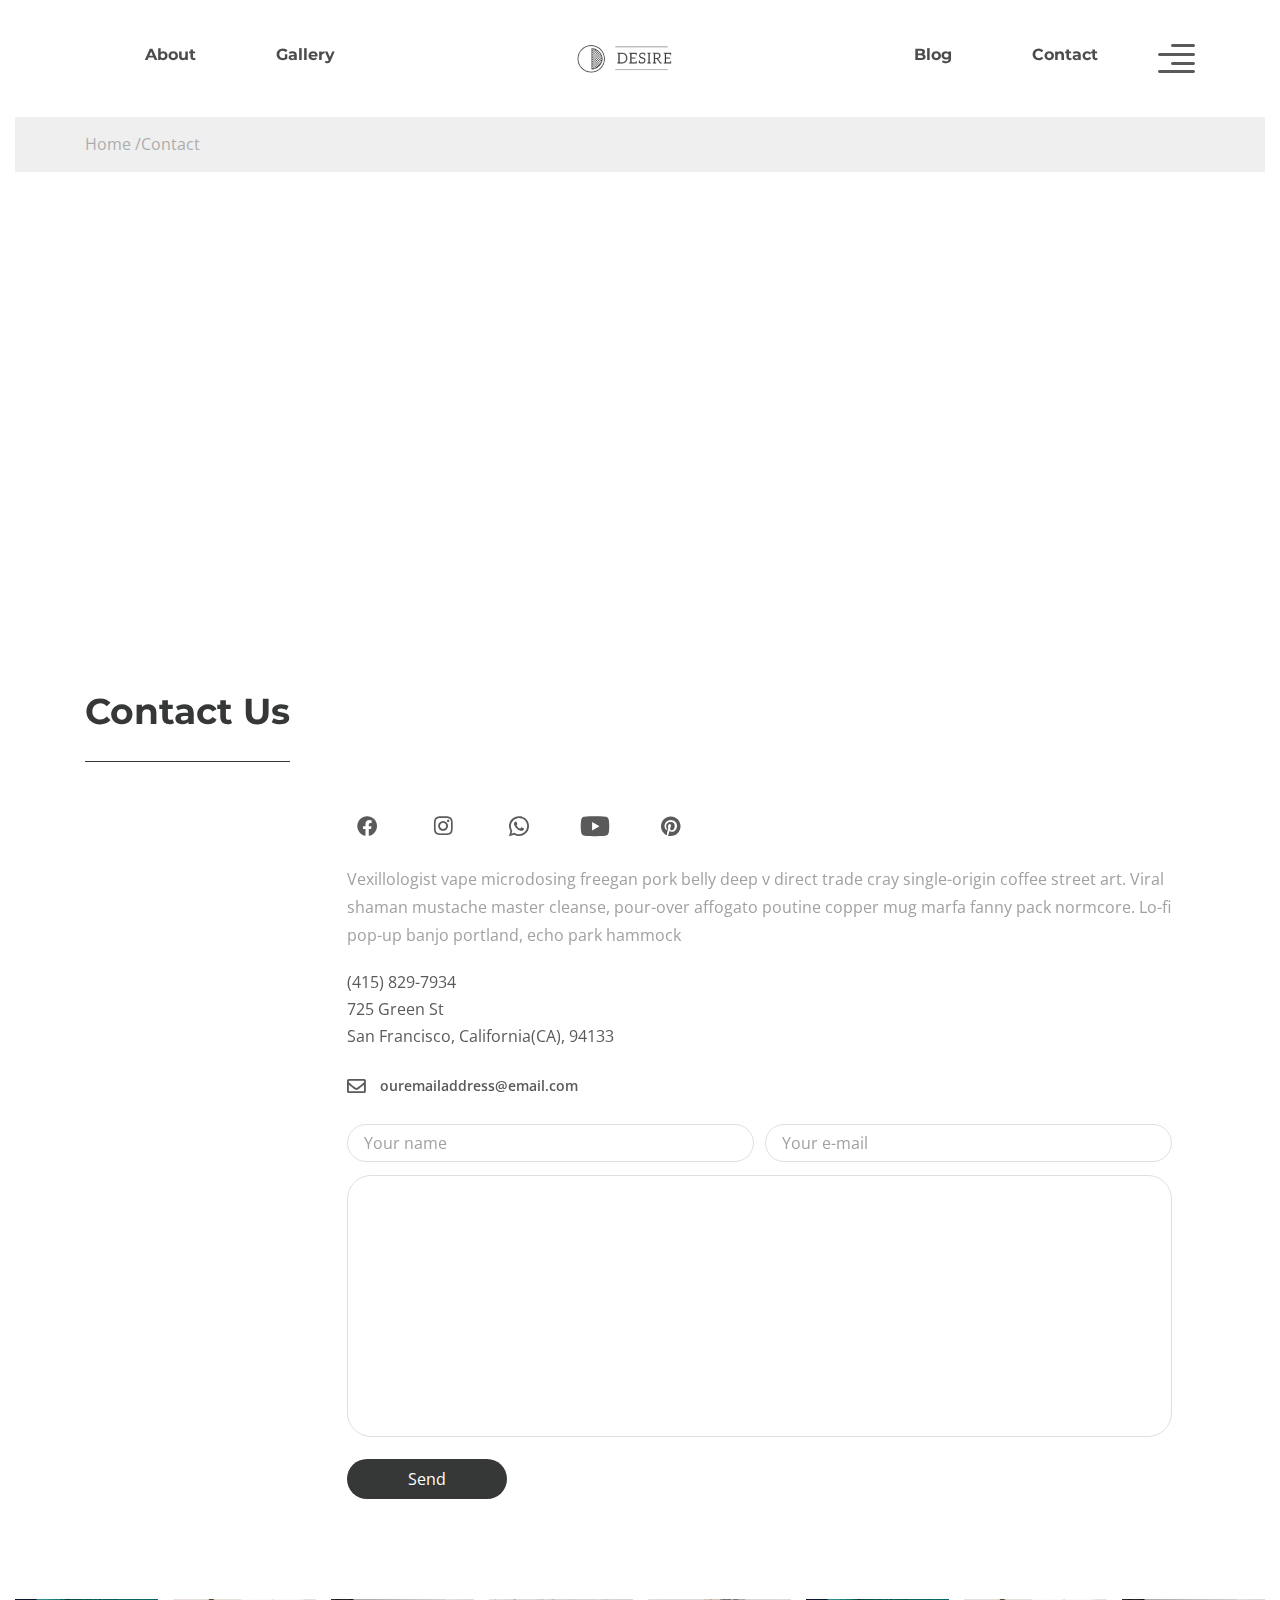
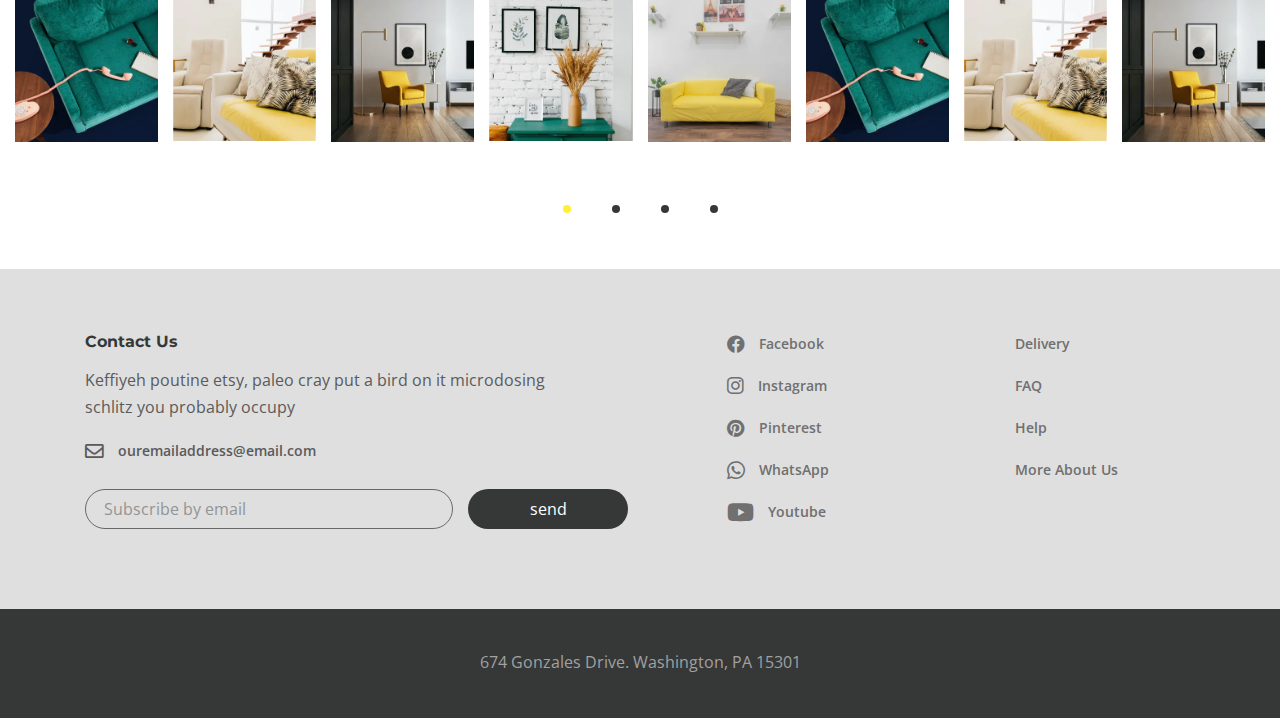
<file: contact.html>
<!DOCTYPE html>
<html lang="ru">

<head>
	<title>Contact</title>
	<meta charset="UTF-8">
	<meta name="format-detection" content="telephone=no">
	<!-- <style>body{opacity: 0;}</style> -->
	<link rel="stylesheet" href="css/style.min.css?_v=20220618231812">
	<link rel="shortcut icon" href="favicon.ico">
	<!-- <meta name="robots" content="noindex, nofollow"> -->
	<meta name="viewport" content="width=device-width, initial-scale=1.0">
</head>

<body>
	<div class="wrapper">
		<header class="header">
			<div class="header__container">
				<div class="header__body">
					<nav class="header__nav header__nav-left">
						<ul class="header__list">
							<li class="header__item">
								<a class="header__link" href="about.html">About</a>
							</li>
							<li class="header__item">
								<a class="header__link" href="gallery.html">Gallery</a>
							</li>
						</ul>
					</nav>
					<a class="header__logo" href="index.html">
						<picture><source srcset="img/logo.webp" type="image/webp"><img src="img/logo.png" alt="" /></picture>
					</a>
					<nav class="header__nav header__nav-right">
						<ul class="header__list">
							<li class="header__item">
								<a class="header__link" href="blog.html">Blog</a>
							</li>
							<li class="header__item">
								<a class="header__link" href="contact.html">Contact</a>
							</li>
						</ul>
					</nav>
					<button type="button" class="header__button _icon-menu"></button>
				</div>
			</div>
		</header>
		<div class="right-slide">
			<button class="right-slide__close _icon-cross"></button>
			<div class="right-slide__logo">
				<img src="img/slide-menu/logo-side-menu.svg" alt="main logo" />
			</div>
			<h2 class="right-slide__title">Furniture for life</h2>
			<p class="right-slide__text">
				Sustainable hot chicken skateboard, dreamcatcher meggings actually squid.
				Slow-carb everyday carry +1 art party microdosing, put a bird on it brooklyn
			</p>
			<div class="right-slide__image">
				<picture><source srcset="img/slide-menu/01.webp" type="image/webp"><img src="img/slide-menu/01.jpeg" alt="chear" /></picture>
			</div>
		</div>

		<main class="page">
			<section class="contact">
				<div class="contact__container--big">
					<div class="bred-cumbs">
						<div class="bred-cumbs__container">
							<div class="bred-cumbs__line">
								<a href="index.html" class="bred-cumbs__link">Home</a>
								<span class="bred-cumbs__current">/Contact</span>
							</div>
						</div>
					</div>
					<div class="contact-google-map">
						<iframe src="https://www.google.com/maps/embed?pb=!1m18!1m12!1m3!1d3397.4693323056804!2d-7.999815434846893!3d31.62099773133653!2m3!1f0!2f0!3f0!3m2!1i1024!2i768!4f13.1!3m3!1m2!1s0xdaff7726fca55af%3A0xe665ab0e7f26c957!2sLa%20Mamounia!5e0!3m2!1sru!2sua!4v1655493595339!5m2!1sru!2sua" width="1920" height="704" style="border: 0" allowfullscreen="" loading="lazy" referrerpolicy="no-referrer-when-downgrade"></iframe>
					</div>
					<div class="contact-form">
						<div class="contact-form__container">
							<div class="contact-form__body">
								<div class="contact-form__title form-title">
									<h2 class="form-title__title">Contact Us</h2>
								</div>
								<div class="contact-form__content contact-form-content">
									<div class="contact-form-content__social-links">
										<a class="_icon-facebook" href=""></a>
										<a class="_icon-instagram" href=""></a>
										<a class="_icon-whatsapp" href=""></a>
										<a class="_icon-youtube" href=""></a>
										<a class="_icon-Pinterest" href=""></a>
									</div>

									<p class="contact-form-content__text">
										Vexillologist vape microdosing freegan pork belly deep v
										direct trade cray single-origin coffee street art. Viral
										shaman mustache master cleanse, pour-over affogato poutine
										copper mug marfa fanny pack normcore. Lo-fi pop-up banjo
										portland, echo park hammock
									</p>
									<div class="contact-form-content__addresses addresses">
										<p class="addresses__address">(415) 829-7934</p>
										<p class="addresses__address">725 Green St</p>
										<p class="addresses__address">
											San Francisco, California(CA), 94133
										</p>
									</div>
									<a class="contact-us__mail _icon-envelope" href="mailto: ouremailaddress@email.com">
										ouremailaddress@email.com
									</a>
									<form action="POST" class="contact-form-content__form form-contact-form-content">
										<div class="form-contact-form-content__row">
											<input type="text" name="username" id="userNmae" placeholder="Your name" />
											<input type="email" name="userEnmail" id="userEmail" placeholder="Your e-mail" />
										</div>
										<textarea class="form-contact-form-content__textarea" name="message" id="message" cols="30" rows="10"></textarea>
										<button class="button-black" type="submit">Send</button>
									</form>
								</div>
							</div>
						</div>
					</div>

					<div class="contact__slider">
						<!-- Slider main container -->
						<div class="swiper contact-swiper">
							<!-- Additional required wrapper -->
							<div class="swiper-wrapper">
								<!-- Slides -->
								<div class="swiper-slide">
									<a href="" class="swiper-slide__image">
										<picture><source srcset="img/new-collection/01.webp" type="image/webp"><img src="img/new-collection/01.jpg" alt="chair" /></picture>
									</a>
									<div class="swiper-slide__hover-info hover-info">
										<h2 class="hover-info__title">
											Truffaut literally trust
										</h2>
									</div>
								</div>
								<div class="swiper-slide">
									<a href="" class="swiper-slide__image">
										<picture><source srcset="img/new-collection/02.webp" type="image/webp"><img src="img/new-collection/02.jpg" alt="chair" /></picture>
									</a>
									<div class="swiper-slide__hover-info hover-info">
										<h2 class="hover-info__title">
											Truffaut literally trust
										</h2>
									</div>
								</div>
								<div class="swiper-slide">
									<a href="" class="swiper-slide__image">
										<picture><source srcset="img/new-collection/03.webp" type="image/webp"><img src="img/new-collection/03.jpg" alt="chair" /></picture>
									</a>
									<div class="swiper-slide__hover-info hover-info">
										<h2 class="hover-info__title">
											Truffaut literally trust
										</h2>
									</div>
								</div>
								<div class="swiper-slide">
									<a href="" class="swiper-slide__image">
										<picture><source srcset="img/new-collection/04.webp" type="image/webp"><img src="img/new-collection/04.jpg" alt="chair" /></picture>
									</a>
									<div class="swiper-slide__hover-info hover-info">
										<h2 class="hover-info__title">
											Truffaut literally trust
										</h2>
									</div>
								</div>
								<div class="swiper-slide">
									<a href="" class="swiper-slide__image">
										<picture><source srcset="img/new-collection/05.webp" type="image/webp"><img src="img/new-collection/05.jpg" alt="chair" /></picture>
									</a>
									<div class="swiper-slide__hover-info hover-info">
										<h2 class="hover-info__title">
											Truffaut literally trust
										</h2>
									</div>
								</div>
								<div class="swiper-slide">
									<div href="" class="swiper-slide__image">
										<picture><source srcset="img/new-collection/01.webp" type="image/webp"><img src="img/new-collection/01.jpg" alt="chair" /></picture>
									</div>
									<div class="swiper-slide__hover-info hover-info">
										<h2 class="hover-info__title">
											Truffaut literally trust
										</h2>
									</div>
								</div>
								<div class="swiper-slide">
									<div href="" class="swiper-slide__image">
										<picture><source srcset="img/new-collection/02.webp" type="image/webp"><img src="img/new-collection/02.jpg" alt="chair" /></picture>
									</div>
									<div class="swiper-slide__hover-info hover-info">
										<h2 class="hover-info__title">
											Truffaut literally trust
										</h2>
									</div>
								</div>
								<div class="swiper-slide">
									<div href="" class="swiper-slide__image">
										<picture><source srcset="img/new-collection/03.webp" type="image/webp"><img src="img/new-collection/03.jpg" alt="chair" /></picture>
									</div>
									<div class="swiper-slide__hover-info hover-info">
										<h2 class="hover-info__title">
											Truffaut literally trust
										</h2>
									</div>
								</div>
								<div class="swiper-slide">
									<div href="" class="swiper-slide__image">
										<picture><source srcset="img/new-collection/04.webp" type="image/webp"><img src="img/new-collection/04.jpg" alt="chair" /></picture>
									</div>
									<div class="swiper-slide__hover-info hover-info">
										<h2 class="hover-info__title">
											Truffaut literally trust
										</h2>
									</div>
								</div>
								<div class="swiper-slide">
									<div href="" class="swiper-slide__image">
										<picture><source srcset="img/new-collection/05.webp" type="image/webp"><img src="img/new-collection/05.jpg" alt="chair" /></picture>
									</div>
									<div class="swiper-slide__hover-info hover-info">
										<h2 class="hover-info__title">
											Truffaut literally trust
										</h2>
									</div>
								</div>
								<div class="swiper-slide">
									<div href="" class="swiper-slide__image">
										<picture><source srcset="img/new-collection/01.webp" type="image/webp"><img src="img/new-collection/01.jpg" alt="chair" /></picture>
									</div>
									<div class="swiper-slide__hover-info hover-info">
										<h2 class="hover-info__title">
											Truffaut literally trust
										</h2>
									</div>
								</div>
								<div class="swiper-slide">
									<div href="" class="swiper-slide__image">
										<picture><source srcset="img/new-collection/02.webp" type="image/webp"><img src="img/new-collection/02.jpg" alt="chair" /></picture>
									</div>
									<div class="swiper-slide__hover-info hover-info">
										<h2 class="hover-info__title">
											Truffaut literally trust
										</h2>
									</div>
								</div>
								<div class="swiper-slide">
									<div href="" class="swiper-slide__image">
										<picture><source srcset="img/new-collection/03.webp" type="image/webp"><img src="img/new-collection/03.jpg" alt="chair" /></picture>
									</div>
									<div class="swiper-slide__hover-info hover-info">
										<h2 class="hover-info__title">
											Truffaut literally trust
										</h2>
									</div>
								</div>
								<div class="swiper-slide">
									<div href="" class="swiper-slide__image">
										<picture><source srcset="img/new-collection/04.webp" type="image/webp"><img src="img/new-collection/04.jpg" alt="chair" /></picture>
									</div>
									<div class="swiper-slide__hover-info hover-info">
										<h2 class="hover-info__title">
											Truffaut literally trust
										</h2>
									</div>
								</div>
								<div class="swiper-slide">
									<div href="" class="swiper-slide__image">
										<picture><source srcset="img/new-collection/05.webp" type="image/webp"><img src="img/new-collection/05.jpg" alt="chair" /></picture>
									</div>
									<div class="swiper-slide__hover-info hover-info">
										<h2 class="hover-info__title">
											Truffaut literally trust
										</h2>
									</div>
								</div>
								<div class="swiper-slide">
									<div href="" class="swiper-slide__image">
										<picture><source srcset="img/new-collection/01.webp" type="image/webp"><img src="img/new-collection/01.jpg" alt="chair" /></picture>
									</div>
									<div class="swiper-slide__hover-info hover-info">
										<h2 class="hover-info__title">
											Truffaut literally trust
										</h2>
									</div>
								</div>
								<div class="swiper-slide">
									<div href="" class="swiper-slide__image">
										<picture><source srcset="img/new-collection/02.webp" type="image/webp"><img src="img/new-collection/02.jpg" alt="chair" /></picture>
									</div>
									<div class="swiper-slide__hover-info hover-info">
										<h2 class="hover-info__title">
											Truffaut literally trust
										</h2>
									</div>
								</div>
								<div class="swiper-slide">
									<div href="" class="swiper-slide__image">
										<picture><source srcset="img/new-collection/03.webp" type="image/webp"><img src="img/new-collection/03.jpg" alt="chair" /></picture>
									</div>
									<div class="swiper-slide__hover-info hover-info">
										<h2 class="hover-info__title">
											Truffaut literally trust
										</h2>
									</div>
								</div>
								<div class="swiper-slide">
									<div href="" class="swiper-slide__image">
										<picture><source srcset="img/new-collection/04.webp" type="image/webp"><img src="img/new-collection/04.jpg" alt="chair" /></picture>
									</div>
									<div class="swiper-slide__hover-info hover-info">
										<h2 class="hover-info__title">
											Truffaut literally trust
										</h2>
									</div>
								</div>
								<div class="swiper-slide">
									<div href="" class="swiper-slide__image">
										<picture><source srcset="img/new-collection/05.webp" type="image/webp"><img src="img/new-collection/05.jpg" alt="chair" /></picture>
									</div>
									<div class="swiper-slide__hover-info hover-info">
										<h2 class="hover-info__title">
											Truffaut literally trust
										</h2>
									</div>
								</div>
								<div class="swiper-slide">
									<div href="" class="swiper-slide__image">
										<picture><source srcset="img/new-collection/01.webp" type="image/webp"><img src="img/new-collection/01.jpg" alt="chair" /></picture>
									</div>
									<div class="swiper-slide__hover-info hover-info">
										<h2 class="hover-info__title">
											Truffaut literally trust
										</h2>
									</div>
								</div>
								<div class="swiper-slide">
									<div href="" class="swiper-slide__image">
										<picture><source srcset="img/new-collection/02.webp" type="image/webp"><img src="img/new-collection/02.jpg" alt="chair" /></picture>
									</div>
									<div class="swiper-slide__hover-info hover-info">
										<h2 class="hover-info__title">
											Truffaut literally trust
										</h2>
									</div>
								</div>
								<div class="swiper-slide">
									<div href="" class="swiper-slide__image">
										<picture><source srcset="img/new-collection/03.webp" type="image/webp"><img src="img/new-collection/03.jpg" alt="chair" /></picture>
									</div>
									<div class="swiper-slide__hover-info hover-info">
										<h2 class="hover-info__title">
											Truffaut literally trust
										</h2>
									</div>
								</div>
								<div class="swiper-slide">
									<div href="" class="swiper-slide__image">
										<picture><source srcset="img/new-collection/04.webp" type="image/webp"><img src="img/new-collection/04.jpg" alt="chair" /></picture>
									</div>
									<div class="swiper-slide__hover-info hover-info">
										<h2 class="hover-info__title">
											Truffaut literally trust
										</h2>
									</div>
								</div>
								<div class="swiper-slide">
									<div href="" class="swiper-slide__image">
										<picture><source srcset="img/new-collection/05.webp" type="image/webp"><img src="img/new-collection/05.jpg" alt="chair" /></picture>
									</div>
									<div class="swiper-slide__hover-info hover-info">
										<h2 class="hover-info__title">
											Truffaut literally trust
										</h2>
									</div>
								</div>
								<div class="swiper-slide">
									<div href="" class="swiper-slide__image">
										<picture><source srcset="img/new-collection/01.webp" type="image/webp"><img src="img/new-collection/01.jpg" alt="chair" /></picture>
									</div>
									<div class="swiper-slide__hover-info hover-info">
										<h2 class="hover-info__title">
											Truffaut literally trust
										</h2>
									</div>
								</div>
								<div class="swiper-slide">
									<div href="" class="swiper-slide__image">
										<picture><source srcset="img/new-collection/02.webp" type="image/webp"><img src="img/new-collection/02.jpg" alt="chair" /></picture>
									</div>
									<div class="swiper-slide__hover-info hover-info">
										<h2 class="hover-info__title">
											Truffaut literally trust
										</h2>
									</div>
								</div>
								<div class="swiper-slide">
									<div href="" class="swiper-slide__image">
										<picture><source srcset="img/new-collection/03.webp" type="image/webp"><img src="img/new-collection/03.jpg" alt="chair" /></picture>
									</div>
									<div class="swiper-slide__hover-info hover-info">
										<h2 class="hover-info__title">
											Truffaut literally trust
										</h2>
									</div>
								</div>
								<div class="swiper-slide">
									<div href="" class="swiper-slide__image">
										<picture><source srcset="img/new-collection/04.webp" type="image/webp"><img src="img/new-collection/04.jpg" alt="chair" /></picture>
									</div>
									<div class="swiper-slide__hover-info hover-info">
										<h2 class="hover-info__title">
											Truffaut literally trust
										</h2>
									</div>
								</div>
								<div class="swiper-slide">
									<div href="" class="swiper-slide__image">
										<picture><source srcset="img/new-collection/05.webp" type="image/webp"><img src="img/new-collection/05.jpg" alt="chair" /></picture>
									</div>
									<div class="swiper-slide__hover-info hover-info">
										<h2 class="hover-info__title">
											Truffaut literally trust
										</h2>
									</div>
								</div>
							</div>
							<!-- If we need pagination -->
							<div class="swiper-pagination"></div>
						</div>
					</div>
				</div>
			</section>
		</main>
		<footer class="footer">
			<div class="footer__top top-footer">
				<div class="top-footer__container">
					<div class="top-footer__body">
						<div class="contact-us">
							<h3 class="contact-us__title">Contact Us</h3>
							<p class="contact-us__info">
								Keffiyeh poutine etsy, paleo cray put a bird on it microdosing
								schlitz you probably occupy
							</p>
							<a class="contact-us__mail _icon-envelope" href="mailto: ouremailaddress@email.com">
								ouremailaddress@email.com
							</a>
							<form class="contact-us__form" action="post">
								<input type="text" placeholder="Subscribe by email" />
								<button class="button-black" type="submit">send</button>
							</form>
						</div>
						<div class="social-links">
							<ul class="social-links__list">
								<li class="social-links__item">
									<a class="social-links__link _icon-facebook" href="">Facebook</a>
								</li>
								<li class="social-links__item">
									<a class="social-links__link _icon-instagram" href="">Instagram</a>
								</li>
								<li class="social-links__item">
									<a class="social-links__link _icon-Pinterest" href="">Pinterest</a>
								</li>
								<li class="social-links__item">
									<a class="social-links__link _icon-whatsapp" href="">WhatsApp</a>
								</li>
								<li class="social-links__item">
									<a class="social-links__link _icon-youtube" href="">Youtube</a>
								</li>
							</ul>
						</div>
						<div class="others-link">
							<ul class="social-links__list">
								<li class="social-links__item">
									<a class="social-links__link" href="">Delivery</a>
								</li>
								<li class="social-links__item">
									<a class="social-links__link" href="">FAQ</a>
								</li>
								<li class="social-links__item">
									<a class="social-links__link" href="">Help</a>
								</li>
								<li class="social-links__item">
									<a class="social-links__link" href="">More About Us</a>
								</li>
							</ul>
						</div>
					</div>
				</div>
			</div>
			<div class="footer__bottom bottom-footer">
				<div class="bottom-footer__container">
					<p>674 Gonzales Drive. Washington, PA 15301</p>
				</div>
			</div>
		</footer>

	</div>
	<div id="test-popup" aria-hidden="true" class="popup">
		<div class="popup__wrapper">
			<div class="popup__content">
				<button data-close type="button" class="popup__close _icon-cross"></button>
				<div class="popup__text">
					<iframe src="https://www.youtube.com/embed/_ZYrmy0Q6Tg" title="YouTube video player" frameborder="0" allow="accelerometer; autoplay; clipboard-write; encrypted-media; gyroscope; picture-in-picture" allowfullscreen></iframe>
				</div>
			</div>
		</div>
	</div>

	<div id="test-popup-two" aria-hidden="true" class="popup">
		<div class="popup__wrapper">
			<div class="popup__content">
				<button data-close type="button" class="popup__close _icon-cross"></button>
				<div class="popup__text">
					<iframe src="https://www.youtube.com/embed/kkiJftHG3Wo" title="YouTube video player" frameborder="0" allow="accelerometer; autoplay; clipboard-write; encrypted-media; gyroscope; picture-in-picture" allowfullscreen></iframe>
				</div>
			</div>
		</div>
	</div>
	<script src="js/app.min.js?_v=20220618231812"></script>
</body>

</html>

<!-- ========== -->
</file>
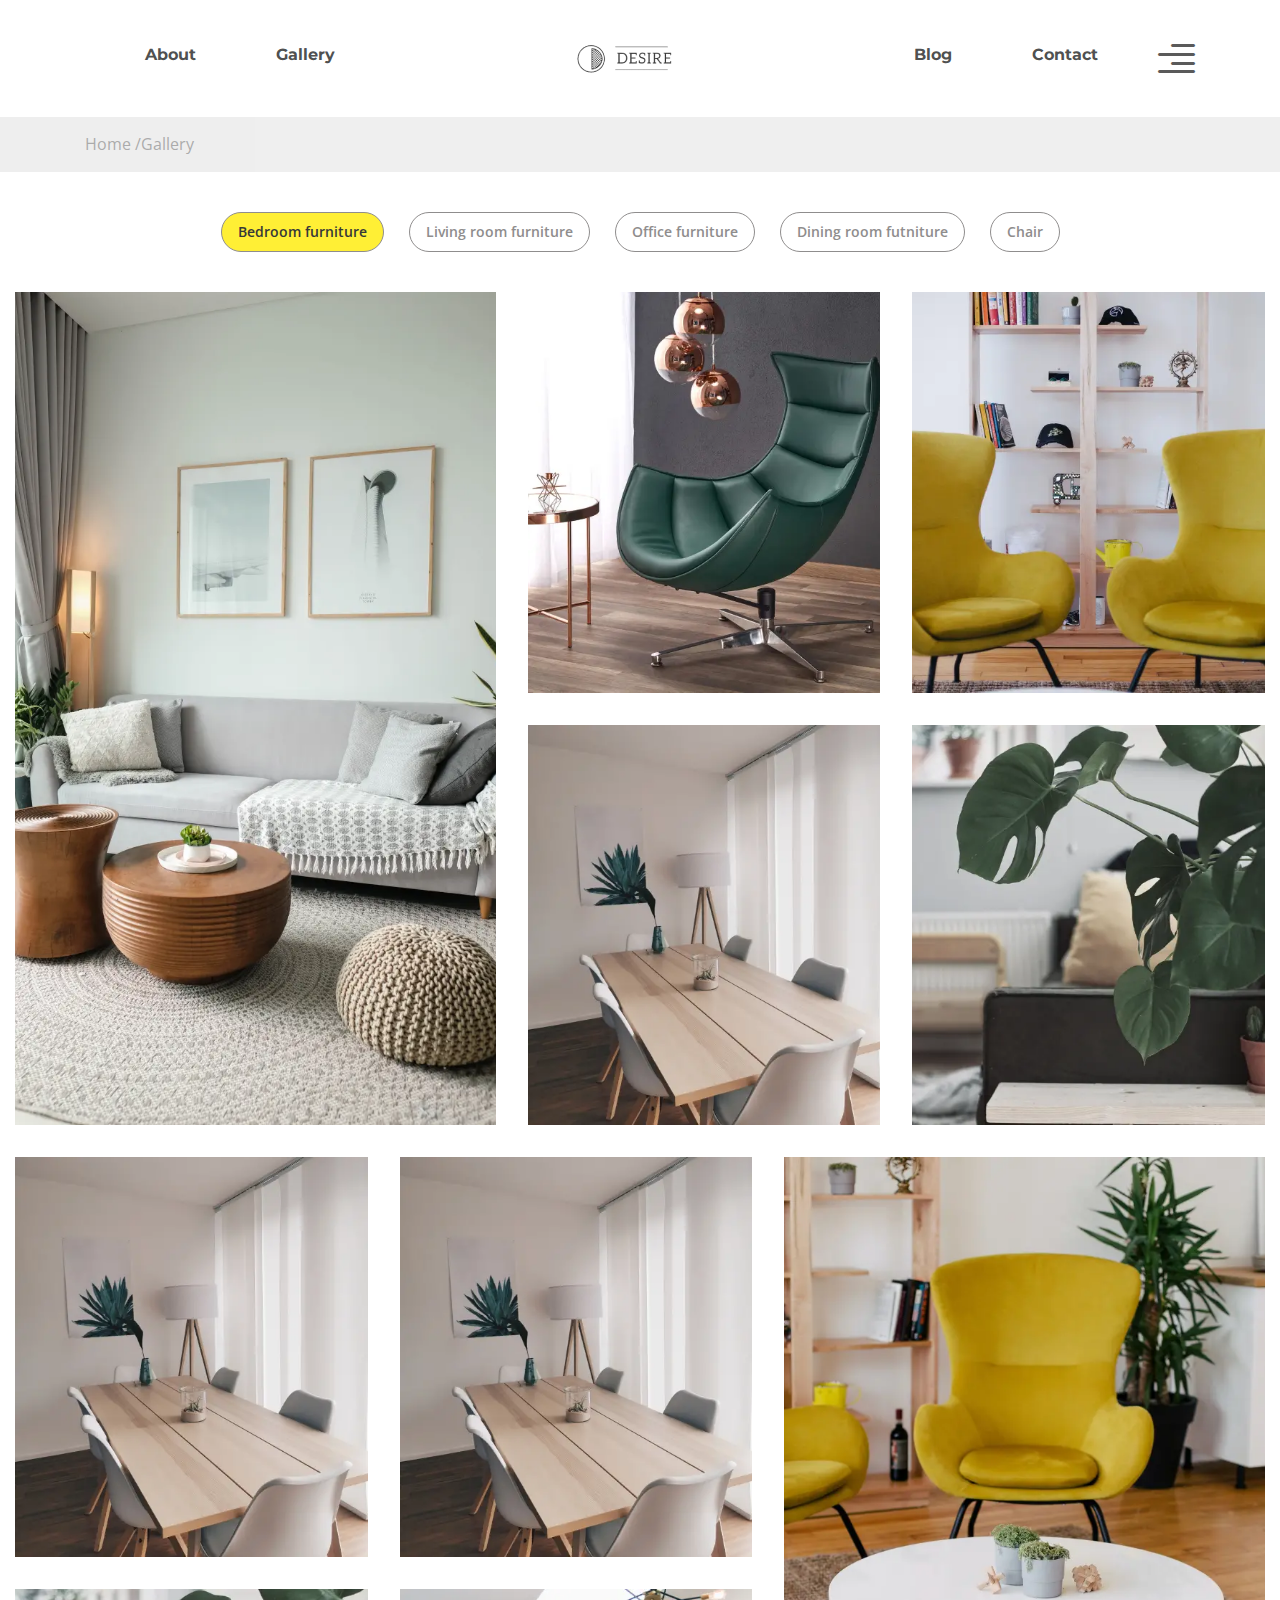
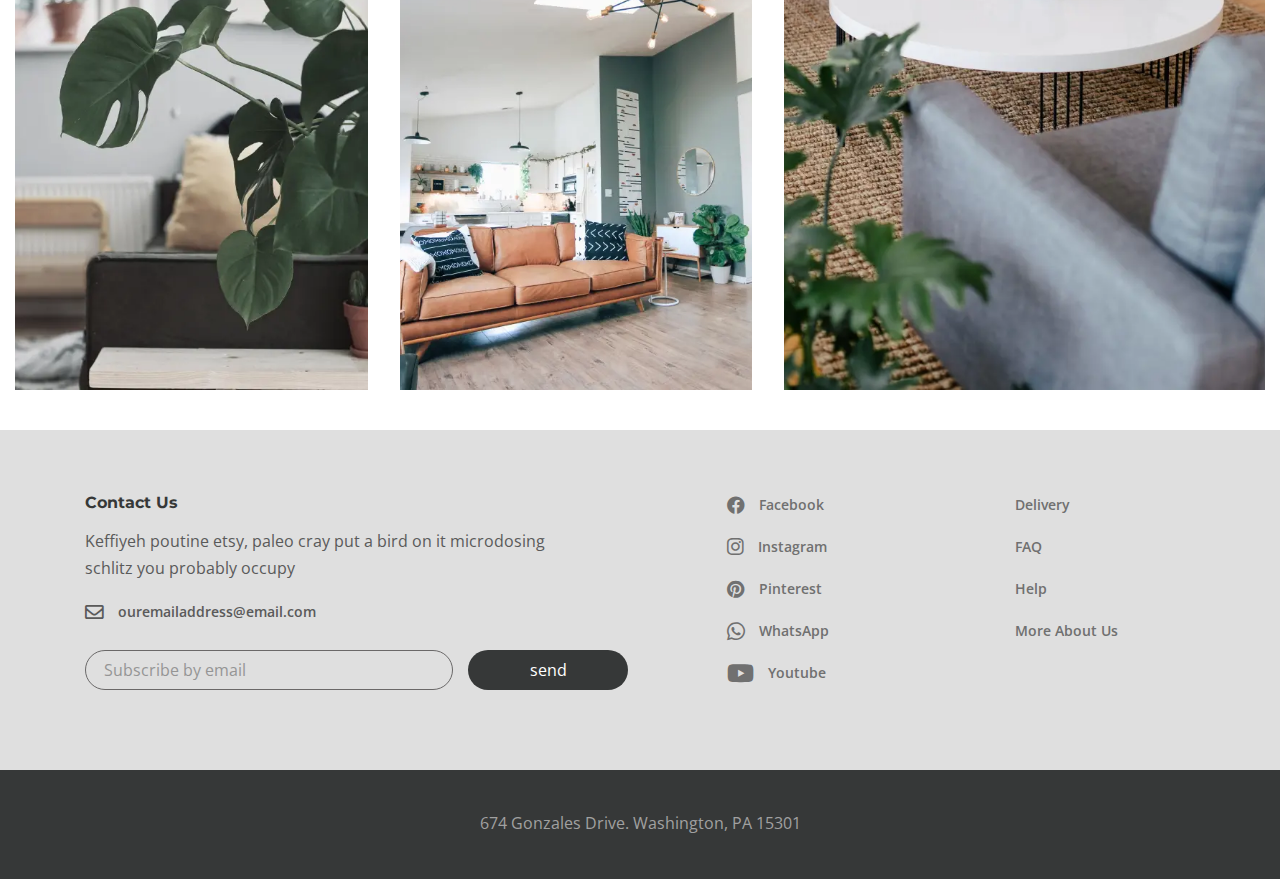
<file: gallery.html>
<!DOCTYPE html>
<html lang="ru">

<head>
	<title>Gallery</title>
	<meta charset="UTF-8">
	<meta name="format-detection" content="telephone=no">
	<!-- <style>body{opacity: 0;}</style> -->
	<link rel="stylesheet" href="css/style.min.css?_v=20220618231812">
	<link rel="shortcut icon" href="favicon.ico">
	<!-- <meta name="robots" content="noindex, nofollow"> -->
	<meta name="viewport" content="width=device-width, initial-scale=1.0">
</head>

<body>
	<div class="wrapper">
		<header class="header">
			<div class="header__container">
				<div class="header__body">
					<nav class="header__nav header__nav-left">
						<ul class="header__list">
							<li class="header__item">
								<a class="header__link" href="about.html">About</a>
							</li>
							<li class="header__item">
								<a class="header__link" href="gallery.html">Gallery</a>
							</li>
						</ul>
					</nav>
					<a class="header__logo" href="index.html">
						<picture><source srcset="img/logo.webp" type="image/webp"><img src="img/logo.png" alt="" /></picture>
					</a>
					<nav class="header__nav header__nav-right">
						<ul class="header__list">
							<li class="header__item">
								<a class="header__link" href="blog.html">Blog</a>
							</li>
							<li class="header__item">
								<a class="header__link" href="contact.html">Contact</a>
							</li>
						</ul>
					</nav>
					<button type="button" class="header__button _icon-menu"></button>
				</div>
			</div>
		</header>
		<div class="right-slide">
			<button class="right-slide__close _icon-cross"></button>
			<div class="right-slide__logo">
				<img src="img/slide-menu/logo-side-menu.svg" alt="main logo" />
			</div>
			<h2 class="right-slide__title">Furniture for life</h2>
			<p class="right-slide__text">
				Sustainable hot chicken skateboard, dreamcatcher meggings actually squid.
				Slow-carb everyday carry +1 art party microdosing, put a bird on it brooklyn
			</p>
			<div class="right-slide__image">
				<picture><source srcset="img/slide-menu/01.webp" type="image/webp"><img src="img/slide-menu/01.jpeg" alt="chear" /></picture>
			</div>
		</div>

		<main class="page">
			<section class="gallery">
				<div class="bred-cumbs">
					<div class="bred-cumbs__container">
						<div class="bred-cumbs__line">
							<a href="index.html" class="bred-cumbs__link">Home</a>
							<span class="bred-cumbs__current">/Gallery</span>
						</div>
					</div>
				</div>
				<div class="gallery__container--big">
					<div class="button-row">
						<button class="btn-standart" data-filter=".category-a">
							Bedroom furniture
						</button>
						<button class="btn-standart __selected" data-filter=".category-b">
							Living room furniture
						</button>
						<button class="btn-standart" data-filter=".category-c">
							Office furniture
						</button>
						<button class="btn-standart" data-filter=".category-d">
							Dining room futniture
						</button>
						<button class="btn-standart" data-filter=".category-i">
							Chair
						</button>
					</div>
					<div class="mix-it-up-big-gallery">
						<div class="mix category-a gallery__body gallery-grid-big" id="animated-thumbnails" data-gallery>
							<a class="gallery-grid-big__item gallery-grid-big__item-0" href="img/gallery-big/00.jpg">
								<picture><source srcset="img/gallery-big/00.webp" type="image/webp"><img src="img/gallery-big/00.jpg" alt="best ansamble" /></picture>
							</a>
							<a class="gallery-grid-big__item gallery-grid-big__item-1" href="img/gallery/02.jpg">
								<picture><source srcset="img/gallery/02.webp" type="image/webp"><img src="img/gallery/02.jpg" alt="sofa" /></picture>
							</a>
							<a class="gallery-grid-big__item gallery-grid-big__item-2" href="img/gallery/03.jpg">
								<picture><source srcset="img/gallery/03.webp" type="image/webp"><img src="img/gallery/03.jpg" alt="carpet" /></picture>
							</a>
							<a class="gallery-grid-big__item gallery-grid-big__item-3" href="img/gallery/04.jpg">
								<picture><source srcset="img/gallery/04.webp" type="image/webp"><img src="img/gallery/04.jpg" alt="furniture" /></picture>
							</a>
							<a class="gallery-grid-big__item gallery-grid-big__item-4" href="img/gallery/05.jpg">
								<picture><source srcset="img/gallery/05.webp" type="image/webp"><img src="img/gallery/05.jpg" alt="kitchen" /></picture>
							</a>
							<a class="gallery-grid-big__item gallery-grid-big__item-5" href="img/gallery/04.jpg">
								<picture><source srcset="img/gallery/04.webp" type="image/webp"><img src="img/gallery/04.jpg" alt="furniture" /></picture>
							</a>
							<a class="gallery-grid-big__item gallery-grid-big__item-6" href="img/gallery/05.jpg">
								<picture><source srcset="img/gallery/05.webp" type="image/webp"><img src="img/gallery/05.jpg" alt="kitchen" /></picture>
							</a>
							<a class="gallery-grid-big__item gallery-grid-big__item-7" href="img/gallery/04.jpg">
								<picture><source srcset="img/gallery/04.webp" type="image/webp"><img src="img/gallery/04.jpg" alt="furniture" /></picture>
							</a>
							<a class="gallery-grid-big__item gallery-grid-big__item-8" href="img/gallery-big/08.jpg">
								<picture><source srcset="img/gallery-big/08.webp" type="image/webp"><img src="img/gallery-big/08.jpg" alt="kitchen" /></picture>
							</a>
							<a class="gallery-grid-big__item gallery-grid-big__item-9" href="img/gallery-big/10.jpg">
								<picture><source srcset="img/gallery-big/10.webp" type="image/webp"><img src="img/gallery-big/10.jpg" alt="kitchen" /></picture>
							</a>
						</div>
						<div class="mix category-b gallery__body gallery-grid-big" id="animated-thumbnails" data-gallery>
							<a class="gallery-grid-big__item gallery-grid-big__item-0" href="img/gallery-big/00.jpg">
								<picture><source srcset="img/gallery-big/00.webp" type="image/webp"><img src="img/gallery-big/00.jpg" alt="best ansamble" /></picture>
							</a>
							<a class="gallery-grid-big__item gallery-grid-big__item-1" href="img/gallery/02.jpg">
								<picture><source srcset="img/gallery/02.webp" type="image/webp"><img src="img/gallery/02.jpg" alt="sofa" /></picture>
							</a>
							<a class="gallery-grid-big__item gallery-grid-big__item-2" href="img/gallery/03.jpg">
								<picture><source srcset="img/gallery/03.webp" type="image/webp"><img src="img/gallery/03.jpg" alt="carpet" /></picture>
							</a>
							<a class="gallery-grid-big__item gallery-grid-big__item-3" href="img/gallery/04.jpg">
								<picture><source srcset="img/gallery/04.webp" type="image/webp"><img src="img/gallery/04.jpg" alt="furniture" /></picture>
							</a>
							<a class="gallery-grid-big__item gallery-grid-big__item-4" href="img/gallery/05.jpg">
								<picture><source srcset="img/gallery/05.webp" type="image/webp"><img src="img/gallery/05.jpg" alt="kitchen" /></picture>
							</a>
							<a class="gallery-grid-big__item gallery-grid-big__item-5" href="img/gallery/04.jpg">
								<picture><source srcset="img/gallery/04.webp" type="image/webp"><img src="img/gallery/04.jpg" alt="furniture" /></picture>
							</a>
							<a class="gallery-grid-big__item gallery-grid-big__item-6" href="img/gallery/05.jpg">
								<picture><source srcset="img/gallery/05.webp" type="image/webp"><img src="img/gallery/05.jpg" alt="kitchen" /></picture>
							</a>
							<a class="gallery-grid-big__item gallery-grid-big__item-7" href="img/gallery/04.jpg">
								<picture><source srcset="img/gallery/04.webp" type="image/webp"><img src="img/gallery/04.jpg" alt="furniture" /></picture>
							</a>
							<a class="gallery-grid-big__item gallery-grid-big__item-8" href="img/gallery-big/08.jpg">
								<picture><source srcset="img/gallery-big/08.webp" type="image/webp"><img src="img/gallery-big/08.jpg" alt="kitchen" /></picture>
							</a>
							<a class="gallery-grid-big__item gallery-grid-big__item-9" href="img/gallery-big/10.jpg">
								<picture><source srcset="img/gallery-big/10.webp" type="image/webp"><img src="img/gallery-big/10.jpg" alt="kitchen" /></picture>
							</a>
						</div>
						<div class="mix category-c gallery__body gallery-grid-big" id="animated-thumbnails" data-gallery>
							<a class="gallery-grid-big__item gallery-grid-big__item-0" href="img/gallery-big/00.jpg">
								<picture><source srcset="img/gallery-big/00.webp" type="image/webp"><img src="img/gallery-big/00.jpg" alt="best ansamble" /></picture>
							</a>
							<a class="gallery-grid-big__item gallery-grid-big__item-1" href="img/gallery/02.jpg">
								<picture><source srcset="img/gallery/02.webp" type="image/webp"><img src="img/gallery/02.jpg" alt="sofa" /></picture>
							</a>
							<a class="gallery-grid-big__item gallery-grid-big__item-2" href="img/gallery/03.jpg">
								<picture><source srcset="img/gallery/03.webp" type="image/webp"><img src="img/gallery/03.jpg" alt="carpet" /></picture>
							</a>
							<a class="gallery-grid-big__item gallery-grid-big__item-3" href="img/gallery/04.jpg">
								<picture><source srcset="img/gallery/04.webp" type="image/webp"><img src="img/gallery/04.jpg" alt="furniture" /></picture>
							</a>
							<a class="gallery-grid-big__item gallery-grid-big__item-4" href="img/gallery/05.jpg">
								<picture><source srcset="img/gallery/05.webp" type="image/webp"><img src="img/gallery/05.jpg" alt="kitchen" /></picture>
							</a>
							<a class="gallery-grid-big__item gallery-grid-big__item-5" href="img/gallery/04.jpg">
								<picture><source srcset="img/gallery/04.webp" type="image/webp"><img src="img/gallery/04.jpg" alt="furniture" /></picture>
							</a>
							<a class="gallery-grid-big__item gallery-grid-big__item-6" href="img/gallery/05.jpg">
								<picture><source srcset="img/gallery/05.webp" type="image/webp"><img src="img/gallery/05.jpg" alt="kitchen" /></picture>
							</a>
							<a class="gallery-grid-big__item gallery-grid-big__item-7" href="img/gallery/04.jpg">
								<picture><source srcset="img/gallery/04.webp" type="image/webp"><img src="img/gallery/04.jpg" alt="furniture" /></picture>
							</a>
							<a class="gallery-grid-big__item gallery-grid-big__item-8" href="img/gallery-big/08.jpg">
								<picture><source srcset="img/gallery-big/08.webp" type="image/webp"><img src="img/gallery-big/08.jpg" alt="kitchen" /></picture>
							</a>
							<a class="gallery-grid-big__item gallery-grid-big__item-9" href="img/gallery-big/10.jpg">
								<picture><source srcset="img/gallery-big/10.webp" type="image/webp"><img src="img/gallery-big/10.jpg" alt="kitchen" /></picture>
							</a>
						</div>
						<div class="mix category-i gallery__body gallery-grid-big" id="animated-thumbnails" data-gallery>
							<a class="gallery-grid-big__item gallery-grid-big__item-0" href="img/gallery-big/00.jpg">
								<picture><source srcset="img/gallery-big/00.webp" type="image/webp"><img src="img/gallery-big/00.jpg" alt="best ansamble" /></picture>
							</a>
							<a class="gallery-grid-big__item gallery-grid-big__item-1" href="img/gallery/02.jpg">
								<picture><source srcset="img/gallery/02.webp" type="image/webp"><img src="img/gallery/02.jpg" alt="sofa" /></picture>
							</a>
							<a class="gallery-grid-big__item gallery-grid-big__item-2" href="img/gallery/03.jpg">
								<picture><source srcset="img/gallery/03.webp" type="image/webp"><img src="img/gallery/03.jpg" alt="carpet" /></picture>
							</a>
							<a class="gallery-grid-big__item gallery-grid-big__item-3" href="img/gallery/04.jpg">
								<picture><source srcset="img/gallery/04.webp" type="image/webp"><img src="img/gallery/04.jpg" alt="furniture" /></picture>
							</a>
							<a class="gallery-grid-big__item gallery-grid-big__item-4" href="img/gallery/05.jpg">
								<picture><source srcset="img/gallery/05.webp" type="image/webp"><img src="img/gallery/05.jpg" alt="kitchen" /></picture>
							</a>
							<a class="gallery-grid-big__item gallery-grid-big__item-5" href="img/gallery/04.jpg">
								<picture><source srcset="img/gallery/04.webp" type="image/webp"><img src="img/gallery/04.jpg" alt="furniture" /></picture>
							</a>
							<a class="gallery-grid-big__item gallery-grid-big__item-6" href="img/gallery/05.jpg">
								<picture><source srcset="img/gallery/05.webp" type="image/webp"><img src="img/gallery/05.jpg" alt="kitchen" /></picture>
							</a>
							<a class="gallery-grid-big__item gallery-grid-big__item-7" href="img/gallery/04.jpg">
								<picture><source srcset="img/gallery/04.webp" type="image/webp"><img src="img/gallery/04.jpg" alt="furniture" /></picture>
							</a>
							<a class="gallery-grid-big__item gallery-grid-big__item-8" href="img/gallery-big/08.jpg">
								<picture><source srcset="img/gallery-big/08.webp" type="image/webp"><img src="img/gallery-big/08.jpg" alt="kitchen" /></picture>
							</a>
							<a class="gallery-grid-big__item gallery-grid-big__item-9" href="img/gallery-big/10.jpg">
								<picture><source srcset="img/gallery-big/10.webp" type="image/webp"><img src="img/gallery-big/10.jpg" alt="kitchen" /></picture>
							</a>
						</div>
						<div class="mix category-d gallery__body gallery-grid-big" id="animated-thumbnails" data-gallery>
							<a class="gallery-grid-big__item gallery-grid-big__item-0" href="img/gallery-big/00.jpg">
								<picture><source srcset="img/gallery-big/00.webp" type="image/webp"><img src="img/gallery-big/00.jpg" alt="best ansamble" /></picture>
							</a>
							<a class="gallery-grid-big__item gallery-grid-big__item-1" href="img/gallery/02.jpg">
								<picture><source srcset="img/gallery/02.webp" type="image/webp"><img src="img/gallery/02.jpg" alt="sofa" /></picture>
							</a>
							<a class="gallery-grid-big__item gallery-grid-big__item-2" href="img/gallery/03.jpg">
								<picture><source srcset="img/gallery/03.webp" type="image/webp"><img src="img/gallery/03.jpg" alt="carpet" /></picture>
							</a>
							<a class="gallery-grid-big__item gallery-grid-big__item-3" href="img/gallery/04.jpg">
								<picture><source srcset="img/gallery/04.webp" type="image/webp"><img src="img/gallery/04.jpg" alt="furniture" /></picture>
							</a>
							<a class="gallery-grid-big__item gallery-grid-big__item-4" href="img/gallery/05.jpg">
								<picture><source srcset="img/gallery/05.webp" type="image/webp"><img src="img/gallery/05.jpg" alt="kitchen" /></picture>
							</a>
							<a class="gallery-grid-big__item gallery-grid-big__item-5" href="img/gallery/04.jpg">
								<picture><source srcset="img/gallery/04.webp" type="image/webp"><img src="img/gallery/04.jpg" alt="furniture" /></picture>
							</a>
							<a class="gallery-grid-big__item gallery-grid-big__item-6" href="img/gallery/05.jpg">
								<picture><source srcset="img/gallery/05.webp" type="image/webp"><img src="img/gallery/05.jpg" alt="kitchen" /></picture>
							</a>
							<a class="gallery-grid-big__item gallery-grid-big__item-7" href="img/gallery/04.jpg">
								<picture><source srcset="img/gallery/04.webp" type="image/webp"><img src="img/gallery/04.jpg" alt="furniture" /></picture>
							</a>
							<a class="gallery-grid-big__item gallery-grid-big__item-8" href="img/gallery-big/08.jpg">
								<picture><source srcset="img/gallery-big/08.webp" type="image/webp"><img src="img/gallery-big/08.jpg" alt="kitchen" /></picture>
							</a>
							<a class="gallery-grid-big__item gallery-grid-big__item-9" href="img/gallery-big/10.jpg">
								<picture><source srcset="img/gallery-big/10.webp" type="image/webp"><img src="img/gallery-big/10.jpg" alt="kitchen" /></picture>
							</a>
						</div>
					</div>
				</div>
			</section>
		</main>
		<footer class="footer">
			<div class="footer__top top-footer">
				<div class="top-footer__container">
					<div class="top-footer__body">
						<div class="contact-us">
							<h3 class="contact-us__title">Contact Us</h3>
							<p class="contact-us__info">
								Keffiyeh poutine etsy, paleo cray put a bird on it microdosing
								schlitz you probably occupy
							</p>
							<a class="contact-us__mail _icon-envelope" href="mailto: ouremailaddress@email.com">
								ouremailaddress@email.com
							</a>
							<form class="contact-us__form" action="post">
								<input type="text" placeholder="Subscribe by email" />
								<button class="button-black" type="submit">send</button>
							</form>
						</div>
						<div class="social-links">
							<ul class="social-links__list">
								<li class="social-links__item">
									<a class="social-links__link _icon-facebook" href="">Facebook</a>
								</li>
								<li class="social-links__item">
									<a class="social-links__link _icon-instagram" href="">Instagram</a>
								</li>
								<li class="social-links__item">
									<a class="social-links__link _icon-Pinterest" href="">Pinterest</a>
								</li>
								<li class="social-links__item">
									<a class="social-links__link _icon-whatsapp" href="">WhatsApp</a>
								</li>
								<li class="social-links__item">
									<a class="social-links__link _icon-youtube" href="">Youtube</a>
								</li>
							</ul>
						</div>
						<div class="others-link">
							<ul class="social-links__list">
								<li class="social-links__item">
									<a class="social-links__link" href="">Delivery</a>
								</li>
								<li class="social-links__item">
									<a class="social-links__link" href="">FAQ</a>
								</li>
								<li class="social-links__item">
									<a class="social-links__link" href="">Help</a>
								</li>
								<li class="social-links__item">
									<a class="social-links__link" href="">More About Us</a>
								</li>
							</ul>
						</div>
					</div>
				</div>
			</div>
			<div class="footer__bottom bottom-footer">
				<div class="bottom-footer__container">
					<p>674 Gonzales Drive. Washington, PA 15301</p>
				</div>
			</div>
		</footer>

	</div>
	<div id="test-popup" aria-hidden="true" class="popup">
		<div class="popup__wrapper">
			<div class="popup__content">
				<button data-close type="button" class="popup__close _icon-cross"></button>
				<div class="popup__text">
					<iframe src="https://www.youtube.com/embed/_ZYrmy0Q6Tg" title="YouTube video player" frameborder="0" allow="accelerometer; autoplay; clipboard-write; encrypted-media; gyroscope; picture-in-picture" allowfullscreen></iframe>
				</div>
			</div>
		</div>
	</div>

	<div id="test-popup-two" aria-hidden="true" class="popup">
		<div class="popup__wrapper">
			<div class="popup__content">
				<button data-close type="button" class="popup__close _icon-cross"></button>
				<div class="popup__text">
					<iframe src="https://www.youtube.com/embed/kkiJftHG3Wo" title="YouTube video player" frameborder="0" allow="accelerometer; autoplay; clipboard-write; encrypted-media; gyroscope; picture-in-picture" allowfullscreen></iframe>
				</div>
			</div>
		</div>
	</div>
	<script src="js/app.min.js?_v=20220618231812"></script>
</body>

</html>
</file>
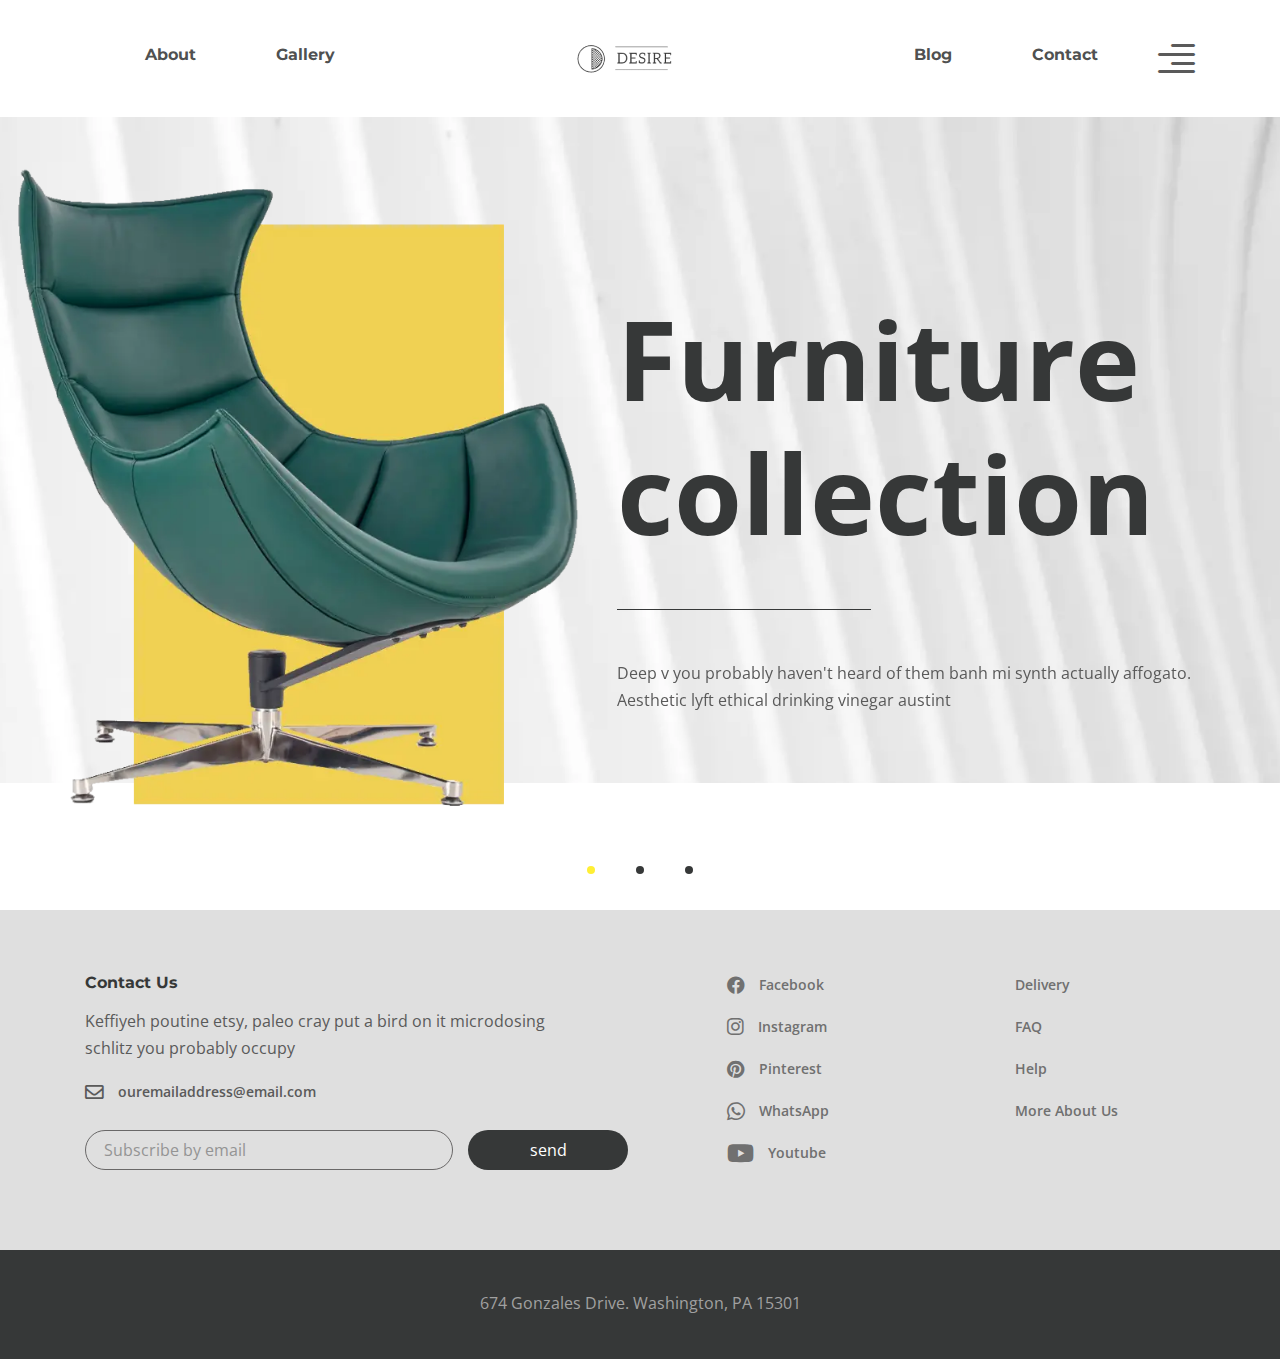
<file: home.html>
<!DOCTYPE html>
<html lang="ru">

<head>
	<title>Главная</title>
	<meta charset="UTF-8">
	<meta name="format-detection" content="telephone=no">
	<!-- <style>body{opacity: 0;}</style> -->
	<link rel="stylesheet" href="css/style.min.css?_v=20220618231812">
	<link rel="shortcut icon" href="favicon.ico">
	<!-- <meta name="robots" content="noindex, nofollow"> -->
	<meta name="viewport" content="width=device-width, initial-scale=1.0">
</head>

<body>
	<div class="wrapper">
		<header class="header">
			<div class="header__container">
				<div class="header__body">
					<nav class="header__nav header__nav-left">
						<ul class="header__list">
							<li class="header__item">
								<a class="header__link" href="about.html">About</a>
							</li>
							<li class="header__item">
								<a class="header__link" href="gallery.html">Gallery</a>
							</li>
						</ul>
					</nav>
					<a class="header__logo" href="index.html">
						<picture><source srcset="img/logo.webp" type="image/webp"><img src="img/logo.png" alt="" /></picture>
					</a>
					<nav class="header__nav header__nav-right">
						<ul class="header__list">
							<li class="header__item">
								<a class="header__link" href="blog.html">Blog</a>
							</li>
							<li class="header__item">
								<a class="header__link" href="contact.html">Contact</a>
							</li>
						</ul>
					</nav>
					<button type="button" class="header__button _icon-menu"></button>
				</div>
			</div>
		</header>
		<div class="right-slide">
			<button class="right-slide__close _icon-cross"></button>
			<div class="right-slide__logo">
				<img src="img/slide-menu/logo-side-menu.svg" alt="main logo" />
			</div>
			<h2 class="right-slide__title">Furniture for life</h2>
			<p class="right-slide__text">
				Sustainable hot chicken skateboard, dreamcatcher meggings actually squid.
				Slow-carb everyday carry +1 art party microdosing, put a bird on it brooklyn
			</p>
			<div class="right-slide__image">
				<picture><source srcset="img/slide-menu/01.webp" type="image/webp"><img src="img/slide-menu/01.jpeg" alt="chear" /></picture>
			</div>
		</div>

		<main class="page">
			<!-- ------MAIn slider------ -->
			<section class="main-slider">
				<span class="main-slider__bg"></span>
				<div class="main-slider__container--big">
					<div class="main-slider__swiper">
						<!-- Additional required wrapper -->
						<div class="main-slider__wrapper swiper-wrapper">
							<!-- Slides -->
							<div class="main-slider__slide swiper-slide">
								<div class="slide-content">
									<div class="slide-content__image">
										<picture><source srcset="img/main-section/01.webp" type="image/webp"><img src="img/main-section/01.png" alt="" /></picture>
									</div>
									<div class="slide-content__info slide-content-info">
										<h1 class="slide-content-info__title">Furniture collection</h1>
										<p class="slide-content-info__text">
											Deep v you probably haven't heard of them banh mi synth actually
											affogato. Aesthetic lyft ethical drinking vinegar austint
										</p>
									</div>
								</div>
							</div>
							<div class="main-slider__slide swiper-slide">
								<div class="slide-content">
									<div class="slide-content__image">
										<picture><source srcset="img/main-section/02.webp" type="image/webp"><img src="img/main-section/02.jpg" alt="" /></picture>
									</div>
									<div class="slide-content__info slide-content-info">
										<h1 class="slide-content-info__title">Furniture collection</h1>
										<p class="slide-content-info__text">
											Deep v you probably haven't heard of them banh mi synth actually
											affogato. Aesthetic lyft ethical drinking vinegar austint
										</p>
									</div>
								</div>
							</div>
							<div class="main-slider__slide swiper-slide">
								<div class="slide-content">
									<div class="slide-content__image">
										<picture><source srcset="img/main-section/01.webp" type="image/webp"><img src="img/main-section/01.png" alt="" /></picture>
									</div>
									<div class="slide-content__info slide-content-info">
										<h1 class="slide-content-info__title">Furniture collection</h1>
										<p class="slide-content-info__text">
											Deep v you probably haven't heard of them banh mi synth actually
											affogato. Aesthetic lyft ethical drinking vinegar austint
										</p>
									</div>
								</div>
							</div>
						</div>
						<!-- If we need pagination -->
						<div class="swiper-pagination"></div>
					</div>
				</div>
			</section>

		</main>
		<footer class="footer">
			<div class="footer__top top-footer">
				<div class="top-footer__container">
					<div class="top-footer__body">
						<div class="contact-us">
							<h3 class="contact-us__title">Contact Us</h3>
							<p class="contact-us__info">
								Keffiyeh poutine etsy, paleo cray put a bird on it microdosing
								schlitz you probably occupy
							</p>
							<a class="contact-us__mail _icon-envelope" href="mailto: ouremailaddress@email.com">
								ouremailaddress@email.com
							</a>
							<form class="contact-us__form" action="post">
								<input type="text" placeholder="Subscribe by email" />
								<button class="button-black" type="submit">send</button>
							</form>
						</div>
						<div class="social-links">
							<ul class="social-links__list">
								<li class="social-links__item">
									<a class="social-links__link _icon-facebook" href="">Facebook</a>
								</li>
								<li class="social-links__item">
									<a class="social-links__link _icon-instagram" href="">Instagram</a>
								</li>
								<li class="social-links__item">
									<a class="social-links__link _icon-Pinterest" href="">Pinterest</a>
								</li>
								<li class="social-links__item">
									<a class="social-links__link _icon-whatsapp" href="">WhatsApp</a>
								</li>
								<li class="social-links__item">
									<a class="social-links__link _icon-youtube" href="">Youtube</a>
								</li>
							</ul>
						</div>
						<div class="others-link">
							<ul class="social-links__list">
								<li class="social-links__item">
									<a class="social-links__link" href="">Delivery</a>
								</li>
								<li class="social-links__item">
									<a class="social-links__link" href="">FAQ</a>
								</li>
								<li class="social-links__item">
									<a class="social-links__link" href="">Help</a>
								</li>
								<li class="social-links__item">
									<a class="social-links__link" href="">More About Us</a>
								</li>
							</ul>
						</div>
					</div>
				</div>
			</div>
			<div class="footer__bottom bottom-footer">
				<div class="bottom-footer__container">
					<p>674 Gonzales Drive. Washington, PA 15301</p>
				</div>
			</div>
		</footer>

	</div>
	<div id="test-popup" aria-hidden="true" class="popup">
		<div class="popup__wrapper">
			<div class="popup__content">
				<button data-close type="button" class="popup__close _icon-cross"></button>
				<div class="popup__text">
					<iframe src="https://www.youtube.com/embed/_ZYrmy0Q6Tg" title="YouTube video player" frameborder="0" allow="accelerometer; autoplay; clipboard-write; encrypted-media; gyroscope; picture-in-picture" allowfullscreen></iframe>
				</div>
			</div>
		</div>
	</div>

	<div id="test-popup-two" aria-hidden="true" class="popup">
		<div class="popup__wrapper">
			<div class="popup__content">
				<button data-close type="button" class="popup__close _icon-cross"></button>
				<div class="popup__text">
					<iframe src="https://www.youtube.com/embed/kkiJftHG3Wo" title="YouTube video player" frameborder="0" allow="accelerometer; autoplay; clipboard-write; encrypted-media; gyroscope; picture-in-picture" allowfullscreen></iframe>
				</div>
			</div>
		</div>
	</div>
	<script src="js/app.min.js?_v=20220618231812"></script>
</body>

</html>
</file>
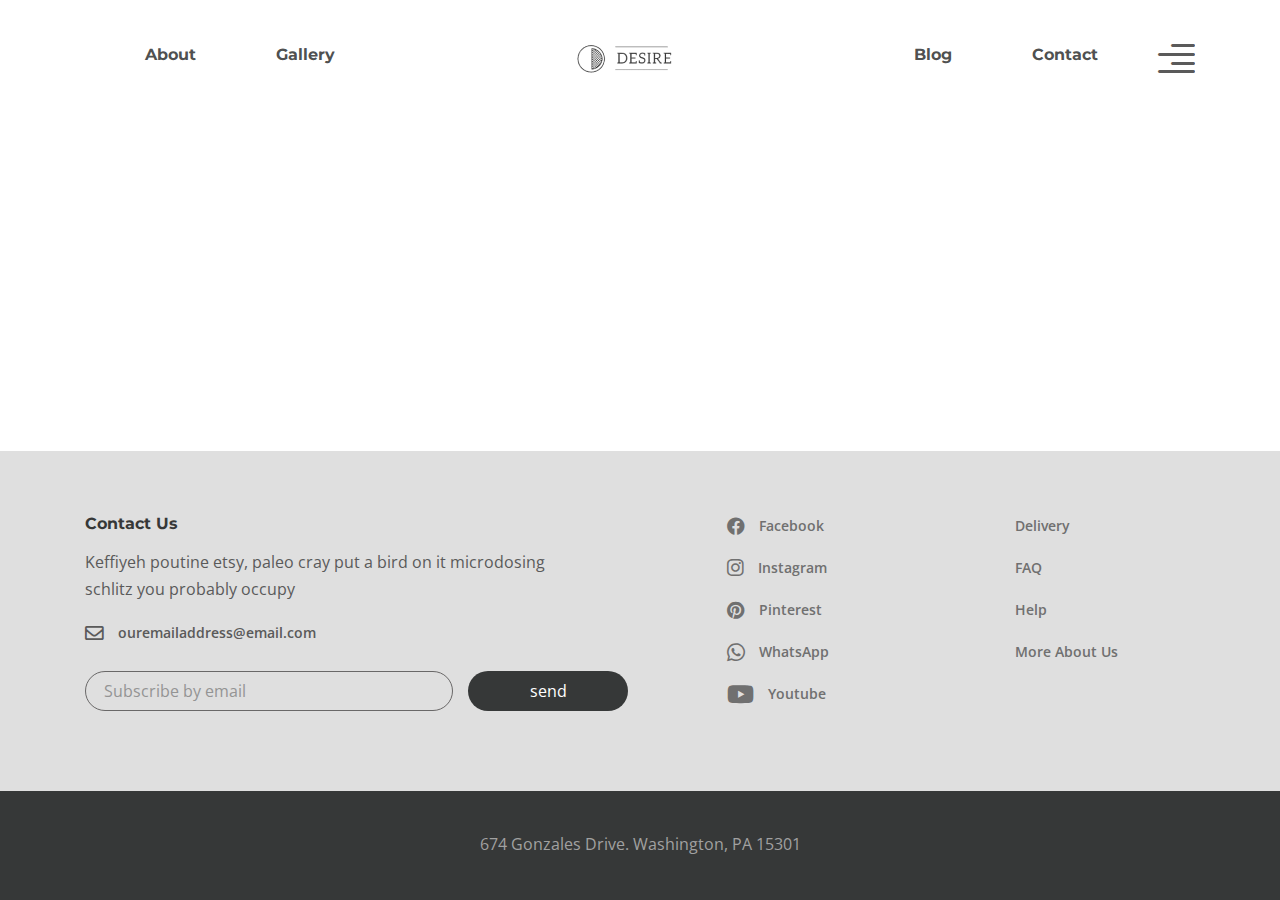
<file: page.html>
<!DOCTYPE html>
<html lang="ru">

<head>
	<title>Page</title>
	<meta charset="UTF-8">
	<meta name="format-detection" content="telephone=no">
	<!-- <style>body{opacity: 0;}</style> -->
	<link rel="stylesheet" href="css/style.min.css?_v=20220618231812">
	<link rel="shortcut icon" href="favicon.ico">
	<!-- <meta name="robots" content="noindex, nofollow"> -->
	<meta name="viewport" content="width=device-width, initial-scale=1.0">
</head>

<body>
	<div class="wrapper">
		<header class="header">
			<div class="header__container">
				<div class="header__body">
					<nav class="header__nav header__nav-left">
						<ul class="header__list">
							<li class="header__item">
								<a class="header__link" href="about.html">About</a>
							</li>
							<li class="header__item">
								<a class="header__link" href="gallery.html">Gallery</a>
							</li>
						</ul>
					</nav>
					<a class="header__logo" href="index.html">
						<picture><source srcset="img/logo.webp" type="image/webp"><img src="img/logo.png" alt="" /></picture>
					</a>
					<nav class="header__nav header__nav-right">
						<ul class="header__list">
							<li class="header__item">
								<a class="header__link" href="blog.html">Blog</a>
							</li>
							<li class="header__item">
								<a class="header__link" href="contact.html">Contact</a>
							</li>
						</ul>
					</nav>
					<button type="button" class="header__button _icon-menu"></button>
				</div>
			</div>
		</header>
		<div class="right-slide">
			<button class="right-slide__close _icon-cross"></button>
			<div class="right-slide__logo">
				<img src="img/slide-menu/logo-side-menu.svg" alt="main logo" />
			</div>
			<h2 class="right-slide__title">Furniture for life</h2>
			<p class="right-slide__text">
				Sustainable hot chicken skateboard, dreamcatcher meggings actually squid.
				Slow-carb everyday carry +1 art party microdosing, put a bird on it brooklyn
			</p>
			<div class="right-slide__image">
				<picture><source srcset="img/slide-menu/01.webp" type="image/webp"><img src="img/slide-menu/01.jpeg" alt="chear" /></picture>
			</div>
		</div>

		<main class="page"></main>
		<footer class="footer">
			<div class="footer__top top-footer">
				<div class="top-footer__container">
					<div class="top-footer__body">
						<div class="contact-us">
							<h3 class="contact-us__title">Contact Us</h3>
							<p class="contact-us__info">
								Keffiyeh poutine etsy, paleo cray put a bird on it microdosing
								schlitz you probably occupy
							</p>
							<a class="contact-us__mail _icon-envelope" href="mailto: ouremailaddress@email.com">
								ouremailaddress@email.com
							</a>
							<form class="contact-us__form" action="post">
								<input type="text" placeholder="Subscribe by email" />
								<button class="button-black" type="submit">send</button>
							</form>
						</div>
						<div class="social-links">
							<ul class="social-links__list">
								<li class="social-links__item">
									<a class="social-links__link _icon-facebook" href="">Facebook</a>
								</li>
								<li class="social-links__item">
									<a class="social-links__link _icon-instagram" href="">Instagram</a>
								</li>
								<li class="social-links__item">
									<a class="social-links__link _icon-Pinterest" href="">Pinterest</a>
								</li>
								<li class="social-links__item">
									<a class="social-links__link _icon-whatsapp" href="">WhatsApp</a>
								</li>
								<li class="social-links__item">
									<a class="social-links__link _icon-youtube" href="">Youtube</a>
								</li>
							</ul>
						</div>
						<div class="others-link">
							<ul class="social-links__list">
								<li class="social-links__item">
									<a class="social-links__link" href="">Delivery</a>
								</li>
								<li class="social-links__item">
									<a class="social-links__link" href="">FAQ</a>
								</li>
								<li class="social-links__item">
									<a class="social-links__link" href="">Help</a>
								</li>
								<li class="social-links__item">
									<a class="social-links__link" href="">More About Us</a>
								</li>
							</ul>
						</div>
					</div>
				</div>
			</div>
			<div class="footer__bottom bottom-footer">
				<div class="bottom-footer__container">
					<p>674 Gonzales Drive. Washington, PA 15301</p>
				</div>
			</div>
		</footer>

	</div>
	<div id="test-popup" aria-hidden="true" class="popup">
		<div class="popup__wrapper">
			<div class="popup__content">
				<button data-close type="button" class="popup__close _icon-cross"></button>
				<div class="popup__text">
					<iframe src="https://www.youtube.com/embed/_ZYrmy0Q6Tg" title="YouTube video player" frameborder="0" allow="accelerometer; autoplay; clipboard-write; encrypted-media; gyroscope; picture-in-picture" allowfullscreen></iframe>
				</div>
			</div>
		</div>
	</div>

	<div id="test-popup-two" aria-hidden="true" class="popup">
		<div class="popup__wrapper">
			<div class="popup__content">
				<button data-close type="button" class="popup__close _icon-cross"></button>
				<div class="popup__text">
					<iframe src="https://www.youtube.com/embed/kkiJftHG3Wo" title="YouTube video player" frameborder="0" allow="accelerometer; autoplay; clipboard-write; encrypted-media; gyroscope; picture-in-picture" allowfullscreen></iframe>
				</div>
			</div>
		</div>
	</div>
	<script src="js/app.min.js?_v=20220618231812"></script>
</body>

</html>
</file>
<file: css/style.min.css>
@charset "UTF-8";@import url(https://fonts.googleapis.com/css?family=Open+Sans:300,regular,500,600,700,800,300italic,italic,500italic,600italic,700italic,800italic);@import url(https://fonts.googleapis.com/css?family=Montserrat:100,200,300,regular,500,600,700,800,900,100italic,200italic,300italic,italic,500italic,600italic,700italic,800italic,900italic);@font-face{font-family:icons;font-display:swap;src:url(../fonts/icons.woff2) format("woff2"),url(../fonts/icons.woff) format("woff");font-weight:400;font-style:normal}[class*=_icon-]:before{font-family:icons;font-style:normal;font-weight:400;font-variant:normal;text-transform:none;line-height:1;-webkit-font-smoothing:antialiased;-moz-osx-font-smoothing:grayscale}[class*=_icon-]:before{display:block}._icon-cross:before{content:"\e900"}._icon-delivery:before{content:"\e901"}._icon-envelope:before{content:"\e902"}._icon-facebook:before{content:"\e903"}._icon-instagram:before{content:"\e904"}._icon-menu:before{content:"\e905"}._icon-next:before{content:"\e906"}._icon-Pinterest:before{content:"\e907"}._icon-Shape:before{content:"\e908"}._icon-sofa:before{content:"\e909"}._icon-tool:before{content:"\e90a"}._icon-whatsapp:before{content:"\e90b"}._icon-youtube:before{content:"\e90c"}body::after{content:"";background-color:rgba(0,0,0,.5);position:fixed;width:100%;height:100%;top:0;left:0;opacity:0;-webkit-transition:opacity .8s ease 0s;-o-transition:opacity .8s ease 0s;transition:opacity .8s ease 0s;pointer-events:none;z-index:149}.popup-show body::after{opacity:1}.popup{position:fixed;top:0;left:0;bottom:0;right:0;padding:30px 10px;-webkit-transition:visibility .8s ease 0s;-o-transition:visibility .8s ease 0s;transition:visibility .8s ease 0s;visibility:hidden;pointer-events:none}.popup_show{z-index:150;visibility:visible;overflow:auto;pointer-events:auto}.popup_show .popup__content{visibility:visible;-webkit-transform:scale(1);-ms-transform:scale(1);transform:scale(1)}.popup__wrapper{display:-webkit-box;display:-ms-flexbox;display:flex;-webkit-box-orient:vertical;-webkit-box-direction:normal;-ms-flex-direction:column;flex-direction:column;-webkit-box-align:center;-ms-flex-align:center;align-items:center;min-height:100%;-webkit-box-flex:1;-ms-flex:1 1 auto;flex:1 1 auto;width:100%;display:flex;-webkit-box-pack:center;-ms-flex-pack:center;justify-content:center;align-items:center}.popup__content{visibility:hidden;-webkit-transform:scale(0);-ms-transform:scale(0);transform:scale(0);-webkit-transition:-webkit-transform .3s ease 0s;transition:-webkit-transform .3s ease 0s;-o-transition:transform .3s ease 0s;transition:transform .3s ease 0s;transition:transform .3s ease 0s,-webkit-transform .3s ease 0s;background-color:#363838;padding:20px;width:100%;max-width:1200px;border-radius:20px}.lock .popup__content{visibility:visible}.popup__text iframe{width:90%;aspect-ratio:16/9;margin:0 auto;display:block}.popup__close{color:#fff}*{padding:0;margin:0;border:0}*,:after,:before{-webkit-box-sizing:border-box;box-sizing:border-box}body,html{height:100%;min-width:320px}body{color:#5a5a5a;line-height:1;font-family:"Open Sans";font-size:1rem;-ms-text-size-adjust:100%;-moz-text-size-adjust:100%;-webkit-text-size-adjust:100%;-webkit-font-smoothing:antialiased;-moz-osx-font-smoothing:grayscale}button,input,textarea{font-family:"Open Sans";font-size:inherit}button{cursor:pointer;color:inherit;background-color:inherit}a{color:inherit}a:link,a:visited{text-decoration:none}a:hover{text-decoration:none}ul li{list-style:none}img{vertical-align:top}h1,h2,h3,h4,h5,h6{font-weight:inherit;font-size:inherit}.lock body{overflow:hidden;-ms-touch-action:none;touch-action:none}.wrapper{min-height:100%;display:-webkit-box;display:-ms-flexbox;display:flex;-webkit-box-orient:vertical;-webkit-box-direction:normal;-ms-flex-direction:column;flex-direction:column;overflow:hidden}.wrapper>main{-webkit-box-flex:1;-ms-flex:1 1 auto;flex:1 1 auto}.wrapper>*{min-width:0}[class*=__container]{max-width:69.375rem;-webkit-box-sizing:content-box;box-sizing:content-box;margin:0 auto;padding:0 .9375rem}[class*=__container--big]{max-width:120rem;-webkit-box-sizing:content-box;box-sizing:content-box;margin:0 auto;padding:0 .9375rem}.swiper{overflow:hidden}.swiper-wrapper{width:100%;height:100%;-webkit-box-sizing:content-box;box-sizing:content-box;display:-webkit-box;display:-ms-flexbox;display:flex;position:relative}.swiper-vertical .swiper-wrapper{-webkit-box-orient:vertical;-webkit-box-direction:normal;-ms-flex-direction:column;flex-direction:column}.swiper-autoheight .swiper-wrapper{-webkit-box-align:start;-ms-flex-align:start;align-items:flex-start}.swiper-initialized .swiper-slide{-ms-flex-negative:0;flex-shrink:0}.swiper-android .swiper-slide,.swiper-android .swiper-wrapper{-webkit-transform:translate3d(0,0,0);transform:translate3d(0,0,0)}.swiper-button-lock{display:none!important}[class*=-ibg]{position:relative}[class*=-ibg] img{position:absolute;width:100%;height:100%;top:0;left:0;-o-object-fit:cover;object-fit:cover}[class*=-ibg_contain] img{-o-object-fit:contain;object-fit:contain}.about__title,.balance__title,.blog-cart__title,.categories__title,.contact-us__title,.form-title__title,.how-it-works__title,.line-inspiration,.quot__author,.recent-posts__title,.tags__title,.work-cart__title{font-family:Montserrat;font-weight:700;color:#363838}.header__body{padding:43px 0;display:-webkit-box;display:-ms-flexbox;display:flex;-webkit-box-align:center;-ms-flex-align:center;align-items:center}.header__nav{font-family:Montserrat;font-style:normal;font-weight:700;font-size:16px;line-height:22px;color:rgba(55,57,57,.9019607843)}.header__nav-left{margin-left:60px}.header__list{display:-webkit-box;display:-ms-flexbox;display:flex;-webkit-box-align:center;-ms-flex-align:center;align-items:center;gap:80px}@supports (gap:clamp(0.625rem ,-1.0823170732rem + 8.5365853659vw ,5rem)){.header__list{gap:clamp(.625rem ,-1.0823170732rem + 8.5365853659vw ,5rem)}}@supports not (gap:clamp(0.625rem ,-1.0823170732rem + 8.5365853659vw ,5rem)){.header__list{gap:calc(.625rem + 4.375 * (100vw - 20rem)/ 51.25)}}.header__link{-webkit-transition:all .3s ease-in-out 0;-o-transition:all .3s ease-in-out 0;transition:all .3s ease-in-out 0;display:-webkit-box;display:-ms-flexbox;display:flex;-webkit-box-orient:vertical;-webkit-box-direction:normal;-ms-flex-direction:column;flex-direction:column;-webkit-box-align:start;-ms-flex-align:start;align-items:flex-start}.header__link::after{content:"";background-color:#1f212a;width:0;height:2px;-webkit-transition:.5s;-o-transition:.5s;transition:.5s;margin-top:5px}.header__logo{-webkit-box-flex:1;-ms-flex:1 1 auto;flex:1 1 auto;display:-webkit-box;display:-ms-flexbox;display:flex;-webkit-box-align:center;-ms-flex-align:center;align-items:center;-webkit-box-pack:center;-ms-flex-pack:center;justify-content:center;padding:0 20px}.header__logo img{display:block}.header__button{margin-left:60px;font-size:29px;color:#5a5a5a;-webkit-transition:color .3s ease 0;-o-transition:color .3s ease 0;transition:color .3s ease 0}.right-slide{position:fixed;z-index:10;top:0;right:-350%;width:50%;max-width:690px;height:100vh;background-color:#fff;padding-top:7.8125rem;display:-webkit-box;display:-ms-flexbox;display:flex;-webkit-box-orient:vertical;-webkit-box-direction:normal;-ms-flex-direction:column;flex-direction:column;-webkit-box-align:center;-ms-flex-align:center;align-items:center;gap:20px;-webkit-transition:all .6s ease-in;-o-transition:all .6s ease-in;transition:all .6s ease-in;-webkit-box-shadow:-3px 0 20px 0 rgba(50,50,50,.6196078431);box-shadow:-3px 0 20px 0 rgba(50,50,50,.6196078431)}@supports (padding-left:clamp(0.3125rem ,-2.0045731707rem + 11.5853658537vw ,6.25rem)){.right-slide{padding-left:clamp(.3125rem ,-2.0045731707rem + 11.5853658537vw ,6.25rem)}}@supports not (padding-left:clamp(0.3125rem ,-2.0045731707rem + 11.5853658537vw ,6.25rem)){.right-slide{padding-left:calc(.3125rem + 5.9375 * (100vw - 20rem)/ 51.25)}}@supports (padding-right:clamp(0.3125rem ,-2.0045731707rem + 11.5853658537vw ,6.25rem)){.right-slide{padding-right:clamp(.3125rem ,-2.0045731707rem + 11.5853658537vw ,6.25rem)}}@supports not (padding-right:clamp(0.3125rem ,-2.0045731707rem + 11.5853658537vw ,6.25rem)){.right-slide{padding-right:calc(.3125rem + 5.9375 * (100vw - 20rem)/ 51.25)}}.right-slide__close{position:absolute;top:40px;left:40px}.right-slide__title{display:-webkit-box;display:-ms-flexbox;display:flex;-webkit-box-orient:vertical;-webkit-box-direction:normal;-ms-flex-direction:column;flex-direction:column;-webkit-box-align:center;-ms-flex-align:center;align-items:center;gap:20px;font-family:Montserrat;font-style:normal;font-weight:700;font-size:36px;line-height:51px;text-align:center;color:#363838}.right-slide__title::after{content:"";width:80%;height:1px;background:#5a5a5a}.right-slide__text{line-height:27px;text-align:center;color:#5a5a5a}.right-slide__image img{width:100%;height:100%;-o-object-fit:cover;object-fit:cover}.right-slide._open{right:0}.top-footer{background:#dfdfdf}@supports (padding-top:clamp(1.875rem ,1.118902439rem + 3.7804878049vw ,3.8125rem)){.top-footer{padding-top:clamp(1.875rem ,1.118902439rem + 3.7804878049vw ,3.8125rem)}}@supports not (padding-top:clamp(1.875rem ,1.118902439rem + 3.7804878049vw ,3.8125rem)){.top-footer{padding-top:calc(1.875rem + 1.9375 * (100vw - 20rem)/ 51.25)}}@supports (padding-bottom:clamp(2.5rem ,1.5243902439rem + 4.8780487805vw ,5rem)){.top-footer{padding-bottom:clamp(2.5rem ,1.5243902439rem + 4.8780487805vw ,5rem)}}@supports not (padding-bottom:clamp(2.5rem ,1.5243902439rem + 4.8780487805vw ,5rem)){.top-footer{padding-bottom:calc(2.5rem + 2.5 * (100vw - 20rem)/ 51.25)}}.top-footer__body{display:-webkit-box;display:-ms-flexbox;display:flex;-ms-flex-wrap:wrap;flex-wrap:wrap}@supports (gap:clamp(1.25rem ,-0.6768292683rem + 9.6341463415vw ,6.1875rem)){.top-footer__body{gap:clamp(1.25rem ,-.6768292683rem + 9.6341463415vw ,6.1875rem)}}@supports not (gap:clamp(1.25rem ,-0.6768292683rem + 9.6341463415vw ,6.1875rem)){.top-footer__body{gap:calc(1.25rem + 4.9375 * (100vw - 20rem)/ 51.25)}}.contact-us__title{line-height:23px;margin-bottom:14px}.contact-us__info{line-height:27px;margin-bottom:16px;max-width:29.75rem}.contact-us__mail{display:-webkit-box;display:-ms-flexbox;display:flex;-webkit-box-align:center;-ms-flex-align:center;align-items:center;gap:14px;font-weight:600;font-size:14px;line-height:28px;margin-bottom:22px;-webkit-transition:.3s;-o-transition:.3s;transition:.3s}.contact-us__form{display:-webkit-box;display:-ms-flexbox;display:flex;gap:15px;-ms-flex-wrap:wrap;flex-wrap:wrap}.contact-us__form input{padding:6px 18px;height:40px;background:#dfdfdf;opacity:.7;border:1px solid #383636;border-radius:21px;min-width:23rem}.button-black{padding:6px 18px;text-align:center;color:#fff;background:#363838;height:40px;border-radius:21px;min-width:10rem;-webkit-transition:.3s;-o-transition:.3s;transition:.3s}@supports (margin-right:clamp(0.0625rem ,-2.0350609756rem + 10.487804878vw ,5.4375rem)){.social-links{margin-right:clamp(.0625rem ,-2.0350609756rem + 10.487804878vw ,5.4375rem)}}@supports not (margin-right:clamp(0.0625rem ,-2.0350609756rem + 10.487804878vw ,5.4375rem)){.social-links{margin-right:calc(.0625rem + 5.375 * (100vw - 20rem)/ 51.25)}}.social-links__item:not(:last-child){margin-bottom:14px}.social-links__link{display:-webkit-box;display:-ms-flexbox;display:flex;-webkit-box-align:center;-ms-flex-align:center;align-items:center;gap:14px;font-weight:600;font-size:14px;line-height:28px;-webkit-transition:color .3s ease-in-out 0;-o-transition:color .3s ease-in-out 0;transition:color .3s ease-in-out 0;color:#707070}.social-links__link::before{font-size:18px}.bottom-footer{padding-top:41px;padding-bottom:43px;background:#363838}.bottom-footer__container p{font-size:16px;line-height:25px;text-align:center;color:#a1a1a1}.main-slider{position:relative}.no-webp .main-slider__bg{background:url(../img/main-section/bg.jpg) center/cover no-repeat}.main-slider__bg{position:absolute;display:block;width:100%;height:84%}.main-slider__container{min-height:0;min-width:0}.main-slider__swiper{padding-bottom:30px;-webkit-box-align:center;-ms-flex-align:center;align-items:center}.main-slider__pagination{display:-webkit-box;display:-ms-flexbox;display:flex}.swiper-pagination{-ms-flex-item-align:center;-ms-grid-row-align:center;align-self:center;display:-webkit-box;display:-ms-flexbox;display:flex;-webkit-box-pack:center;-ms-flex-pack:center;justify-content:center;gap:29px;-webkit-box-orient:horizontal;-webkit-box-direction:normal;-ms-flex-direction:row;flex-direction:row}.swiper-pagination-bullet{width:20px;height:20px;display:-webkit-box;display:-ms-flexbox;display:flex;-webkit-box-align:center;-ms-flex-align:center;align-items:center;-webkit-box-pack:center;-ms-flex-pack:center;justify-content:center;cursor:pointer}.swiper-pagination-bullet::after{content:"";width:8px;height:8px;border-radius:50%;background-color:#363838}.swiper-pagination-bullet.swiper-pagination-bullet-active::after{background:#ffef35}.swiper-pagination{-ms-flex-item-align:center;-ms-grid-row-align:center;align-self:center}.slide-content{display:-webkit-box;display:-ms-flexbox;display:flex;gap:34px}.slide-content__image{max-height:793px;-webkit-box-flex:0;-ms-flex:0 1 50%;flex:0 1 50%}.slide-content__image img{width:100%;height:100%;-o-object-fit:contain;object-fit:contain}.slide-content__info{-webkit-box-flex:0;-ms-flex:0 1 57%;flex:0 1 57%}@supports (padding-top:clamp(3.125rem ,0.1006097561rem + 15.1219512195vw ,10.875rem)){.slide-content__info{padding-top:clamp(3.125rem ,.1006097561rem + 15.1219512195vw ,10.875rem)}}@supports not (padding-top:clamp(3.125rem ,0.1006097561rem + 15.1219512195vw ,10.875rem)){.slide-content__info{padding-top:calc(3.125rem + 7.75 * (100vw - 20rem)/ 51.25)}}@supports (padding-bottom:clamp(2.5rem ,-0.0853658537rem + 12.9268292683vw ,9.125rem)){.slide-content__info{padding-bottom:clamp(2.5rem ,-.0853658537rem + 12.9268292683vw ,9.125rem)}}@supports not (padding-bottom:clamp(2.5rem ,-0.0853658537rem + 12.9268292683vw ,9.125rem)){.slide-content__info{padding-bottom:calc(2.5rem + 6.625 * (100vw - 20rem)/ 51.25)}}.slide-content-info__title{max-width:39.6875rem;font-weight:700;color:#363838;display:-webkit-box;display:-ms-flexbox;display:flex;-webkit-box-orient:vertical;-webkit-box-direction:normal;-ms-flex-direction:column;flex-direction:column;gap:50px}@supports (font-size:clamp(2.5rem ,0.7926829268rem + 8.5365853659vw ,6.875rem)){.slide-content-info__title{font-size:clamp(2.5rem ,.7926829268rem + 8.5365853659vw ,6.875rem)}}@supports not (font-size:clamp(2.5rem ,0.7926829268rem + 8.5365853659vw ,6.875rem)){.slide-content-info__title{font-size:calc(2.5rem + 4.375 * (100vw - 20rem)/ 51.25)}}@supports (line-height:clamp(3.75rem ,1.9451219512rem + 9.0243902439vw ,8.375rem)){.slide-content-info__title{line-height:clamp(3.75rem ,1.9451219512rem + 9.0243902439vw ,8.375rem)}}@supports not (line-height:clamp(3.75rem ,1.9451219512rem + 9.0243902439vw ,8.375rem)){.slide-content-info__title{line-height:calc(3.75rem + 4.625 * (100vw - 20rem)/ 51.25)}}.slide-content-info__title::after{content:"";display:block;width:40%;height:1px;background-color:#363838}.slide-content-info__text{max-width:39.6875rem;margin-top:50px;font-size:16px;line-height:27px}@supports (padding-top:clamp(1.875rem ,-1.0030487805rem + 14.3902439024vw ,9.25rem)){.new-collection{padding-top:clamp(1.875rem ,-1.0030487805rem + 14.3902439024vw ,9.25rem)}}@supports not (padding-top:clamp(1.875rem ,-1.0030487805rem + 14.3902439024vw ,9.25rem)){.new-collection{padding-top:calc(1.875rem + 7.375 * (100vw - 20rem)/ 51.25)}}@supports (padding-bottom:clamp(1.875rem ,1.387195122rem + 2.4390243902vw ,3.125rem)){.new-collection{padding-bottom:clamp(1.875rem ,1.387195122rem + 2.4390243902vw ,3.125rem)}}@supports not (padding-bottom:clamp(1.875rem ,1.387195122rem + 2.4390243902vw ,3.125rem)){.new-collection{padding-bottom:calc(1.875rem + 1.25 * (100vw - 20rem)/ 51.25)}}.new-collection .title__block{margin:0 auto;max-width:730px;display:-webkit-box;display:-ms-flexbox;display:flex;-webkit-box-orient:vertical;-webkit-box-direction:normal;-ms-flex-direction:column;flex-direction:column;-webkit-box-align:center;-ms-flex-align:center;align-items:center;text-align:center;padding:0 0 24px 0}.new-collection__title{font-family:Montserrat;font-style:normal;font-weight:700;text-align:center;color:#363838;display:-webkit-inline-box;display:-ms-inline-flexbox;display:inline-flex;-webkit-box-orient:vertical;-webkit-box-direction:normal;-ms-flex-direction:column;flex-direction:column;-webkit-box-align:center;-ms-flex-align:center;align-items:center;gap:24px}@supports (font-size:clamp(1.625rem ,1.381097561rem + 1.2195121951vw ,2.25rem)){.new-collection__title{font-size:clamp(1.625rem ,1.381097561rem + 1.2195121951vw ,2.25rem)}}@supports not (font-size:clamp(1.625rem ,1.381097561rem + 1.2195121951vw ,2.25rem)){.new-collection__title{font-size:calc(1.625rem + .625 * (100vw - 20rem)/ 51.25)}}@supports (line-height:clamp(1.9375rem ,1.449695122rem + 2.4390243902vw ,3.1875rem)){.new-collection__title{line-height:clamp(1.9375rem ,1.449695122rem + 2.4390243902vw ,3.1875rem)}}@supports not (line-height:clamp(1.9375rem ,1.449695122rem + 2.4390243902vw ,3.1875rem)){.new-collection__title{line-height:calc(1.9375rem + 1.25 * (100vw - 20rem)/ 51.25)}}.new-collection__title::after{content:"";width:80%;height:1px;background:#363838;margin-bottom:24px}.new-collection__text{line-height:27px;color:#5a5a5a}.new-collection__row{display:-webkit-box;display:-ms-flexbox;display:flex;-webkit-box-align:center;-ms-flex-align:center;align-items:center;-webkit-box-pack:center;-ms-flex-pack:center;justify-content:center;gap:29px;-ms-flex-wrap:wrap;flex-wrap:wrap;padding:20px 0}.new-collection-cart{position:relative}.new-collection-cart__image{max-width:350px;max-height:350px;background-color:#5a5a5a;overflow:hidden}.new-collection-cart__image img{display:block;width:100%;height:100%;-o-object-fit:cover;object-fit:cover}.new-collection-cart__info-hover{position:absolute;top:0;left:0;height:100%;width:100%;background-color:rgba(255,255,255,.626);padding:20px 10px;opacity:0;display:-webkit-box;display:-ms-flexbox;display:flex;-webkit-box-orient:vertical;-webkit-box-direction:normal;-ms-flex-direction:column;flex-direction:column;-webkit-box-align:center;-ms-flex-align:center;align-items:center;-webkit-box-pack:center;-ms-flex-pack:center;justify-content:center;-webkit-transition:all .8s ease-in-out;-o-transition:all .8s ease-in-out;transition:all .8s ease-in-out;-webkit-transform:scale(0);-ms-transform:scale(0);transform:scale(0)}.new-collection-cart:hover>.info-hover{opacity:1;-webkit-transform:scale(1);-ms-transform:scale(1);transform:scale(1)}.info-hover__title{font-family:Montserrat;font-style:normal;font-weight:700;font-size:20px;line-height:24px;text-align:center;color:#363838;display:-webkit-box;display:-ms-flexbox;display:flex;-webkit-box-orient:vertical;-webkit-box-direction:normal;-ms-flex-direction:column;flex-direction:column;-webkit-box-align:center;-ms-flex-align:center;align-items:center;gap:16px}.info-hover__title::after{content:"";width:80%;height:1px;background:#363838;margin-bottom:19px}.info-hover__text:not(:last-child){margin-bottom:10px}@supports (padding-top:clamp(1.25rem ,0.762195122rem + 2.4390243902vw ,2.5rem)){.aesthetic{padding-top:clamp(1.25rem ,.762195122rem + 2.4390243902vw ,2.5rem)}}@supports not (padding-top:clamp(1.25rem ,0.762195122rem + 2.4390243902vw ,2.5rem)){.aesthetic{padding-top:calc(1.25rem + 1.25 * (100vw - 20rem)/ 51.25)}}@supports (padding-bottom:clamp(1.25rem ,0.762195122rem + 2.4390243902vw ,2.5rem)){.aesthetic{padding-bottom:clamp(1.25rem ,.762195122rem + 2.4390243902vw ,2.5rem)}}@supports not (padding-bottom:clamp(1.25rem ,0.762195122rem + 2.4390243902vw ,2.5rem)){.aesthetic{padding-bottom:calc(1.25rem + 1.25 * (100vw - 20rem)/ 51.25)}}.no-webp .aesthetic__container--big{background:-webkit-gradient(linear,left top,left bottom,from(rgba(255,255,255,.8)),to(rgba(255,255,255,.8))),url(../img/full-bg/01.jpeg) center/cover no-repeat}.no-webp .aesthetic__container--big{background:-o-linear-gradient(rgba(255,255,255,.8),rgba(255,255,255,.8)),url(../img/full-bg/01.jpeg) center/cover no-repeat}.no-webp .aesthetic__container--big{background:linear-gradient(rgba(255,255,255,.8),rgba(255,255,255,.8)),url(../img/full-bg/01.jpeg) center/cover no-repeat}@supports (padding-top:clamp(3.125rem ,0.1493902439rem + 14.8780487805vw ,10.75rem)){.aesthetic__container--big{padding-top:clamp(3.125rem ,.1493902439rem + 14.8780487805vw ,10.75rem)}}@supports not (padding-top:clamp(3.125rem ,0.1493902439rem + 14.8780487805vw ,10.75rem)){.aesthetic__container--big{padding-top:calc(3.125rem + 7.625 * (100vw - 20rem)/ 51.25)}}@supports (padding-bottom:clamp(2.5rem ,-0.3292682927rem + 14.1463414634vw ,9.75rem)){.aesthetic__container--big{padding-bottom:clamp(2.5rem ,-.3292682927rem + 14.1463414634vw ,9.75rem)}}@supports not (padding-bottom:clamp(2.5rem ,-0.3292682927rem + 14.1463414634vw ,9.75rem)){.aesthetic__container--big{padding-bottom:calc(2.5rem + 7.25 * (100vw - 20rem)/ 51.25)}}.aesthetic__body{position:relative;z-index:2;max-width:33.75rem;padding:0 20px 0 0}.aesthetic__title{font-family:Montserrat;font-weight:700;color:#363838;display:-webkit-inline-box;display:-ms-inline-flexbox;display:inline-flex;-webkit-box-orient:vertical;-webkit-box-direction:normal;-ms-flex-direction:column;flex-direction:column;-webkit-box-align:start;-ms-flex-align:start;align-items:flex-start;gap:22px}@supports (font-size:clamp(2.1875rem ,1.5777439024rem + 3.0487804878vw ,3.75rem)){.aesthetic__title{font-size:clamp(2.1875rem ,1.5777439024rem + 3.0487804878vw ,3.75rem)}}@supports not (font-size:clamp(2.1875rem ,1.5777439024rem + 3.0487804878vw ,3.75rem)){.aesthetic__title{font-size:calc(2.1875rem + 1.5625 * (100vw - 20rem)/ 51.25)}}@supports (line-height:clamp(2.5rem ,1.5243902439rem + 4.8780487805vw ,5rem)){.aesthetic__title{line-height:clamp(2.5rem ,1.5243902439rem + 4.8780487805vw ,5rem)}}@supports not (line-height:clamp(2.5rem ,1.5243902439rem + 4.8780487805vw ,5rem)){.aesthetic__title{line-height:calc(2.5rem + 2.5 * (100vw - 20rem)/ 51.25)}}.aesthetic__title::after{content:"";width:40%;height:1px;background:#363838;margin-bottom:22px}.aesthetic__text{line-height:28px;color:#5a5a5a}.how-it-works{text-align:center}.how-it-works__title{font-size:36px;line-height:51px;margin-bottom:30px}.how-it-works__row-top{display:-webkit-box;display:-ms-flexbox;display:flex;border-bottom:2px solid #363838;position:relative}.how-it-works__row-top::after,.how-it-works__row-top::before{content:"";position:absolute;bottom:-5px;height:8px;width:8px;border-radius:50%;background-color:#363838}.how-it-works__row-top::before{left:-2px}.how-it-works__row-top::after{right:-2px}.how-it-works__row-bottom{display:-webkit-box;display:-ms-flexbox;display:flex;-webkit-box-align:start;-ms-flex-align:start;align-items:flex-start}.row-top__cart{-webkit-box-flex:0;-ms-flex:0 1 50%;flex:0 1 50%;padding-right:20%;text-align:left}.row-top__cart:last-child{position:relative}.row-top__cart:last-child::before{content:"";position:absolute;bottom:0;left:0;width:2px;height:30px;background-color:#363838}.work-cart__title{line-height:23px;display:-webkit-box;display:-ms-flexbox;display:flex;-webkit-box-align:center;-ms-flex-align:center;align-items:center;gap:15px;margin-bottom:14px}.work-cart__title::before{display:block;-webkit-transition:all .3s ease-in-out;-o-transition:all .3s ease-in-out;transition:all .3s ease-in-out;font-size:42px;width:40px;height:40px}.work-cart__text{max-width:15.375rem;font-size:16px;line-height:27px;margin-bottom:20px}.row-bottom__cart{-webkit-box-flex:0;-ms-flex:0 1 50%;flex:0 1 50%;padding-left:28%;padding-top:38px;text-align:left;margin:0 auto}.row-bottom__cart:first-child{position:relative}.row-bottom__cart:first-child::before{content:"";position:absolute;top:0;right:50%;width:2px;height:30px;background-color:#363838}@supports (padding-bottom:clamp(1.25rem ,0.762195122rem + 2.4390243902vw ,2.5rem)){.gallery{padding-bottom:clamp(1.25rem ,.762195122rem + 2.4390243902vw ,2.5rem)}}@supports not (padding-bottom:clamp(1.25rem ,0.762195122rem + 2.4390243902vw ,2.5rem)){.gallery{padding-bottom:calc(1.25rem + 1.25 * (100vw - 20rem)/ 51.25)}}.gallery__container--big{display:-webkit-box;display:-ms-flexbox;display:flex;-webkit-box-orient:vertical;-webkit-box-direction:normal;-ms-flex-direction:column;flex-direction:column;-webkit-box-align:center;-ms-flex-align:center;align-items:center}.button-row{display:-webkit-box;display:-ms-flexbox;display:flex;-webkit-box-align:center;-ms-flex-align:center;align-items:center;-ms-flex-wrap:wrap;flex-wrap:wrap}@supports (padding-top:clamp(1.25rem ,0.762195122rem + 2.4390243902vw ,2.5rem)){.button-row{padding-top:clamp(1.25rem ,.762195122rem + 2.4390243902vw ,2.5rem)}}@supports not (padding-top:clamp(1.25rem ,0.762195122rem + 2.4390243902vw ,2.5rem)){.button-row{padding-top:calc(1.25rem + 1.25 * (100vw - 20rem)/ 51.25)}}@supports (gap:clamp(0.625rem ,0.2591463415rem + 1.8292682927vw ,1.5625rem)){.button-row{gap:clamp(.625rem ,.2591463415rem + 1.8292682927vw ,1.5625rem)}}@supports not (gap:clamp(0.625rem ,0.2591463415rem + 1.8292682927vw ,1.5625rem)){.button-row{gap:calc(.625rem + .9375 * (100vw - 20rem)/ 51.25)}}@supports (margin-bottom:clamp(0.9375rem ,0.3277439024rem + 3.0487804878vw ,2.5rem)){.button-row{margin-bottom:clamp(.9375rem ,.3277439024rem + 3.0487804878vw ,2.5rem)}}@supports not (margin-bottom:clamp(0.9375rem ,0.3277439024rem + 3.0487804878vw ,2.5rem)){.button-row{margin-bottom:calc(.9375rem + 1.5625 * (100vw - 20rem)/ 51.25)}}.btn-standart{font-weight:600;font-size:14px;text-align:center;color:#8f8d8d;padding:5px 16px;border-radius:40px;border:1px solid #8f8d8d;-webkit-transition:.3;-o-transition:.3;transition:.3}@supports (line-height:clamp(1.125rem ,0.881097561rem + 1.2195121951vw ,1.75rem)){.btn-standart{line-height:clamp(1.125rem ,.881097561rem + 1.2195121951vw ,1.75rem)}}@supports not (line-height:clamp(1.125rem ,0.881097561rem + 1.2195121951vw ,1.75rem)){.btn-standart{line-height:calc(1.125rem + .625 * (100vw - 20rem)/ 51.25)}}.btn-standart.mixitup-control-active{color:#363838;background:#ffef35}.gallery-grid{display:-ms-grid;display:grid;-ms-grid-columns:42.2916666667% 25.6770833333% 25.6770833333%;grid-template-columns:42.2916666667% 25.6770833333% 25.6770833333%;-ms-grid-rows:(1fr)[2];grid-template-rows:repeat(2,1fr)}@supports ((-moz-column-gap:clamp(0.625rem ,0.0396341463rem + 2.9268292683vw ,2.125rem)) or (column-gap:clamp(0.625rem ,0.0396341463rem + 2.9268292683vw ,2.125rem))){.gallery-grid{-webkit-column-gap:clamp(.625rem ,.0396341463rem + 2.9268292683vw ,2.125rem);-moz-column-gap:clamp(.625rem ,.0396341463rem + 2.9268292683vw ,2.125rem);column-gap:clamp(.625rem ,.0396341463rem + 2.9268292683vw ,2.125rem)}}@supports not ((-moz-column-gap:clamp(0.625rem ,0.0396341463rem + 2.9268292683vw ,2.125rem)) or (column-gap:clamp(0.625rem ,0.0396341463rem + 2.9268292683vw ,2.125rem))){.gallery-grid{-webkit-column-gap:calc(.625rem + 1.5 * (100vw - 20rem)/ 51.25);-moz-column-gap:calc(.625rem + 1.5 * (100vw - 20rem)/ 51.25);column-gap:calc(.625rem + 1.5 * (100vw - 20rem)/ 51.25)}}@supports (row-gap:clamp(0.625rem ,0.137195122rem + 2.4390243902vw ,1.875rem)){.gallery-grid{row-gap:clamp(.625rem ,.137195122rem + 2.4390243902vw ,1.875rem)}}@supports not (row-gap:clamp(0.625rem ,0.137195122rem + 2.4390243902vw ,1.875rem)){.gallery-grid{row-gap:calc(.625rem + 1.25 * (100vw - 20rem)/ 51.25)}}.gallery-grid__item{position:relative;overflow:hidden}.gallery-grid__item img{display:block;width:100%;height:100%;-o-object-fit:cover;object-fit:cover}.gallery-grid__item.__two-collumn{-ms-grid-column:1;grid-column-start:1;-ms-grid-column-span:1;grid-column-end:2;-ms-grid-row:1;grid-row-start:1;-ms-grid-row-span:-2;grid-row-end:-1}@supports (padding-top:clamp(1.25rem ,-0.4085365854rem + 8.2926829268vw ,5.5rem)){.blog{padding-top:clamp(1.25rem ,-.4085365854rem + 8.2926829268vw ,5.5rem)}}@supports not (padding-top:clamp(1.25rem ,-0.4085365854rem + 8.2926829268vw ,5.5rem)){.blog{padding-top:calc(1.25rem + 4.25 * (100vw - 20rem)/ 51.25)}}@supports (padding-bottom:clamp(1.25rem ,0.762195122rem + 2.4390243902vw ,2.5rem)){.blog{padding-bottom:clamp(1.25rem ,.762195122rem + 2.4390243902vw ,2.5rem)}}@supports not (padding-bottom:clamp(1.25rem ,0.762195122rem + 2.4390243902vw ,2.5rem)){.blog{padding-bottom:calc(1.25rem + 1.25 * (100vw - 20rem)/ 51.25)}}.blog__container{text-align:center}.blog__title{max-width:26.875rem;display:inline-block;font-family:Montserrat;font-style:normal;font-weight:700;font-size:36px;line-height:51px;text-align:center;color:#363838}@supports (padding-bottom:clamp(1.25rem ,1.006097561rem + 1.2195121951vw ,1.875rem)){.blog__title{padding-bottom:clamp(1.25rem ,1.006097561rem + 1.2195121951vw ,1.875rem)}}@supports not (padding-bottom:clamp(1.25rem ,1.006097561rem + 1.2195121951vw ,1.875rem)){.blog__title{padding-bottom:calc(1.25rem + .625 * (100vw - 20rem)/ 51.25)}}.blog__carts{display:-webkit-box;display:-ms-flexbox;display:flex;gap:32px}.blog-cart{-webkit-box-flex:1;-ms-flex:1 1 50%;flex:1 1 50%;text-align:left;padding:0 0 50px 0}.blog-cart__image{display:block;position:relative;overflow:hidden;padding-bottom:56.85%;margin-bottom:20px}.blog-cart__image img{display:block;position:absolute;width:100%;height:100%;top:0;left:0;-o-object-fit:cover;object-fit:cover}.blog-cart__info{font-weight:600;font-size:14px;line-height:28px;color:#707070}.blog-cart__info:not(:last-child){margin-bottom:23px}.blog-cart__title{line-height:38px}@supports (font-size:clamp(1.125rem ,0.9786585366rem + 0.7317073171vw ,1.5rem)){.blog-cart__title{font-size:clamp(1.125rem ,.9786585366rem + .7317073171vw ,1.5rem)}}@supports not (font-size:clamp(1.125rem ,0.9786585366rem + 0.7317073171vw ,1.5rem)){.blog-cart__title{font-size:calc(1.125rem + .375 * (100vw - 20rem)/ 51.25)}}@supports (line-height:clamp(1.75rem ,1.506097561rem + 1.2195121951vw ,2.375rem)){.blog-cart__title{line-height:clamp(1.75rem ,1.506097561rem + 1.2195121951vw ,2.375rem)}}@supports not (line-height:clamp(1.75rem ,1.506097561rem + 1.2195121951vw ,2.375rem)){.blog-cart__title{line-height:calc(1.75rem + .625 * (100vw - 20rem)/ 51.25)}}.blog-cart__title:not(:last-child){margin-bottom:15px}@supports (padding-bottom:clamp(1.25rem ,1.25rem + 0vw ,1.25rem)){.about{padding-bottom:clamp(1.25rem ,1.25rem + 0 ,1.25rem)}}@supports not (padding-bottom:clamp(1.25rem ,1.25rem + 0vw ,1.25rem)){.about{padding-bottom:calc(1.25rem + 0 * (100vw - 20rem)/ 51.25)}}.no-webp .about__container--big{background:url(../img/about/about-bg.jpeg) center/cover no-repeat}.about__container{position:relative;text-align:center}@supports (padding-top:clamp(1.25rem ,-2.1646341463rem + 17.0731707317vw ,10rem)){.about__container{padding-top:clamp(1.25rem ,-2.1646341463rem + 17.0731707317vw ,10rem)}}@supports not (padding-top:clamp(1.25rem ,-2.1646341463rem + 17.0731707317vw ,10rem)){.about__container{padding-top:calc(1.25rem + 8.75 * (100vw - 20rem)/ 51.25)}}@supports (padding-bottom:clamp(1.25rem ,-2.1646341463rem + 17.0731707317vw ,10rem)){.about__container{padding-bottom:clamp(1.25rem ,-2.1646341463rem + 17.0731707317vw ,10rem)}}@supports not (padding-bottom:clamp(1.25rem ,-2.1646341463rem + 17.0731707317vw ,10rem)){.about__container{padding-bottom:calc(1.25rem + 8.75 * (100vw - 20rem)/ 51.25)}}@supports (font-size:clamp(2.1875rem ,1.5777439024rem + 3.0487804878vw ,3.75rem)){.about__title{font-size:clamp(2.1875rem ,1.5777439024rem + 3.0487804878vw ,3.75rem)}}@supports not (font-size:clamp(2.1875rem ,1.5777439024rem + 3.0487804878vw ,3.75rem)){.about__title{font-size:calc(2.1875rem + 1.5625 * (100vw - 20rem)/ 51.25)}}@supports (line-height:clamp(3.125rem ,2.3932926829rem + 3.6585365854vw ,5rem)){.about__title{line-height:clamp(3.125rem ,2.3932926829rem + 3.6585365854vw ,5rem)}}@supports not (line-height:clamp(3.125rem ,2.3932926829rem + 3.6585365854vw ,5rem)){.about__title{line-height:calc(3.125rem + 1.875 * (100vw - 20rem)/ 51.25)}}.bread-crumbs{position:absolute;top:12px;left:0}@supports (padding-top:clamp(1.875rem ,0.1676829268rem + 8.5365853659vw ,6.25rem)){.balance__container{padding-top:clamp(1.875rem ,.1676829268rem + 8.5365853659vw ,6.25rem)}}@supports not (padding-top:clamp(1.875rem ,0.1676829268rem + 8.5365853659vw ,6.25rem)){.balance__container{padding-top:calc(1.875rem + 4.375 * (100vw - 20rem)/ 51.25)}}@supports (padding-bottom:clamp(1.25rem ,0.762195122rem + 2.4390243902vw ,2.5rem)){.balance__container{padding-bottom:clamp(1.25rem ,.762195122rem + 2.4390243902vw ,2.5rem)}}@supports not (padding-bottom:clamp(1.25rem ,0.762195122rem + 2.4390243902vw ,2.5rem)){.balance__container{padding-bottom:calc(1.25rem + 1.25 * (100vw - 20rem)/ 51.25)}}.balance__title{display:-webkit-box;display:-ms-flexbox;display:flex;-webkit-box-orient:vertical;-webkit-box-direction:normal;-ms-flex-direction:column;flex-direction:column;gap:22px}@supports (font-size:clamp(1.5rem ,1.2073170732rem + 1.4634146341vw ,2.25rem)){.balance__title{font-size:clamp(1.5rem ,1.2073170732rem + 1.4634146341vw ,2.25rem)}}@supports not (font-size:clamp(1.5rem ,1.2073170732rem + 1.4634146341vw ,2.25rem)){.balance__title{font-size:calc(1.5rem + .75 * (100vw - 20rem)/ 51.25)}}@supports (line-height:clamp(1.875rem ,1.1432926829rem + 3.6585365854vw ,3.75rem)){.balance__title{line-height:clamp(1.875rem ,1.1432926829rem + 3.6585365854vw ,3.75rem)}}@supports not (line-height:clamp(1.875rem ,1.1432926829rem + 3.6585365854vw ,3.75rem)){.balance__title{line-height:calc(1.875rem + 1.875 * (100vw - 20rem)/ 51.25)}}.balance__title::after{content:"";width:200px;height:2px;background:#6d7278;margin-bottom:22px}.balance__text{padding-left:25.4464285714%;line-height:27px}.balance__text:not(:last-child){margin-bottom:35px}@supports (padding-top:clamp(1.25rem ,0.5182926829rem + 3.6585365854vw ,3.125rem)){.video{padding-top:clamp(1.25rem ,.5182926829rem + 3.6585365854vw ,3.125rem)}}@supports not (padding-top:clamp(1.25rem ,0.5182926829rem + 3.6585365854vw ,3.125rem)){.video{padding-top:calc(1.25rem + 1.875 * (100vw - 20rem)/ 51.25)}}@supports (padding-bottom:clamp(1.25rem ,0.5182926829rem + 3.6585365854vw ,3.125rem)){.video{padding-bottom:clamp(1.25rem ,.5182926829rem + 3.6585365854vw ,3.125rem)}}@supports not (padding-bottom:clamp(1.25rem ,0.5182926829rem + 3.6585365854vw ,3.125rem)){.video{padding-bottom:calc(1.25rem + 1.875 * (100vw - 20rem)/ 51.25)}}.video__container--big{overflow:hidden}.video__container--big__image{position:relative;padding-bottom:21.56%}.video__container--big__image img{position:absolute;bottom:0;right:0;display:block;width:100%;height:100%;-o-object-fit:cover;object-fit:cover}.video__container--big__image svg{position:absolute;height:20%;z-index:5;top:50%;right:50%;-webkit-transform:translate(50%,-50%);-ms-transform:translate(50%,-50%);transform:translate(50%,-50%);cursor:pointer}.video__container--big video{display:block;-webkit-transform:scale(3);-ms-transform:scale(3);transform:scale(3);width:1920px;width:100%}.no-webp .inspiration{background:url(../img/inspiretion/bj.jpeg) no-repeat}.inspiration{background-position:0 128px;background-size:100% 414px;padding-bottom:50px}.inspiration__container--big{overflow:visible}.inspiration__container{display:-webkit-box;display:-ms-flexbox;display:flex}.inspiration__image{max-width:532px;margin-left:-20%;position:relative}.inspiration__image img{display:block;width:100%;height:100%;-o-object-fit:cover;object-fit:cover}.inspiration__body{-webkit-box-flex:1;-ms-flex:1 1 60%;flex:1 1 60%;padding-left:77px}.inspiration__text{display:block;line-height:27px;margin-bottom:30px}.inspiration__line{display:-webkit-box;display:-ms-flexbox;display:flex;-webkit-box-align:center;-ms-flex-align:center;align-items:center;-webkit-box-pack:justify;-ms-flex-pack:justify;justify-content:space-between}.line-inspiration.__80per::after{width:80%}.line-inspiration.__40per::after{width:40%}.line-inspiration.__70per::after{width:70%}.line-inspiration.__75per::after{width:75%}.line-inspiration{border-bottom:2px solid #fff;position:relative;padding:35px 0 16px 0;font-size:16px;line-height:23px}.line-inspiration::after{content:"";position:absolute;height:2px;bottom:-2px;left:0;background:#363838;-webkit-transition:all 1s ease;-o-transition:all 1s ease;transition:all 1s ease}.bred-cumbs{background:#dfdfdf;mix-blend-mode:normal;opacity:.5;padding:15px 0}.bred-cumbs__line{text-align:left}.bred-cumbs__link{line-height:25px}.bred-cumbs__current{line-height:25px}.gallery-grid-big{margin:0 auto;display:-ms-grid;display:grid;-ms-grid-columns:(1fr)[20];grid-template-columns:repeat(20,1fr);-ms-grid-rows:(auto)[4];grid-template-rows:repeat(4,auto)}@supports (gap:clamp(0.3125rem ,-0.3460365854rem + 3.2926829268vw ,2rem)){.gallery-grid-big{gap:clamp(.3125rem ,-.3460365854rem + 3.2926829268vw ,2rem)}}@supports not (gap:clamp(0.3125rem ,-0.3460365854rem + 3.2926829268vw ,2rem)){.gallery-grid-big{gap:calc(.3125rem + 1.6875 * (100vw - 20rem)/ 51.25)}}.gallery-grid-big__item{background-color:#efefef;position:relative;overflow:hidden}.gallery-grid-big__item img{width:100%;height:100%;-o-object-fit:cover;object-fit:cover}.gallery-grid-big__item-0{-ms-grid-column:1;grid-column-start:1;-ms-grid-column-span:8;grid-column-end:9;-ms-grid-row:1;grid-row-start:1;-ms-grid-row-span:2;grid-row-end:3}.gallery-grid-big__item-1{-ms-grid-column:9;grid-column-start:9;-ms-grid-column-span:6;grid-column-end:15}.gallery-grid-big__item-2{-ms-grid-column:15;grid-column-start:15;-ms-grid-column-span:-16;grid-column-end:-1}.gallery-grid-big__item-3{-ms-grid-column:9;grid-column-start:9;-ms-grid-column-span:6;grid-column-end:15;-ms-grid-row:2;grid-row-start:2;-ms-grid-row-span:1;grid-row-end:3}.gallery-grid-big__item-4{-ms-grid-column:15;grid-column-start:15;-ms-grid-column-span:-16;grid-column-end:-1;-ms-grid-row:2;grid-row-start:2;-ms-grid-row-span:1;grid-row-end:3}.gallery-grid-big__item-5{-ms-grid-column:7;grid-column-start:7;-ms-grid-column-span:6;grid-column-end:13;-ms-grid-row:3;grid-row-start:3;-ms-grid-row-span:1;grid-row-end:4}.gallery-grid-big__item-6{-ms-grid-column:1;grid-column-start:1;-ms-grid-column-span:6;grid-column-end:7;-ms-grid-row:4;grid-row-start:4;-ms-grid-row-span:1;grid-row-end:5}.gallery-grid-big__item-7{-ms-grid-column:1;grid-column-start:1;-ms-grid-column-span:6;grid-column-end:7;-ms-grid-row:3;grid-row-start:3;-ms-grid-row-span:1;grid-row-end:4}.gallery-grid-big__item-8{-ms-grid-column:7;grid-column-start:7;-ms-grid-column-span:6;grid-column-end:13;-ms-grid-row:4;grid-row-start:4;-ms-grid-row-span:1;grid-row-end:5}.gallery-grid-big__item-9{-ms-grid-column:13;grid-column-start:13;-ms-grid-column-span:-14;grid-column-end:-1;-ms-grid-row:3;grid-row-start:3;-ms-grid-row-span:2;grid-row-end:5}@supports (padding-top:clamp(1.25rem ,0.5182926829rem + 3.6585365854vw ,3.125rem)){.blog__container{padding-top:clamp(1.25rem ,.5182926829rem + 3.6585365854vw ,3.125rem)}}@supports not (padding-top:clamp(1.25rem ,0.5182926829rem + 3.6585365854vw ,3.125rem)){.blog__container{padding-top:calc(1.25rem + 1.875 * (100vw - 20rem)/ 51.25)}}@supports (padding-bottom:clamp(1.25rem ,0.1280487805rem + 5.6097560976vw ,4.125rem)){.blog__container{padding-bottom:clamp(1.25rem ,.1280487805rem + 5.6097560976vw ,4.125rem)}}@supports not (padding-bottom:clamp(1.25rem ,0.1280487805rem + 5.6097560976vw ,4.125rem)){.blog__container{padding-bottom:calc(1.25rem + 2.875 * (100vw - 20rem)/ 51.25)}}.blog-section__body{display:-webkit-box;display:-ms-flexbox;display:flex;gap:30px}.blog-section__posts{-webkit-box-flex:0;-ms-flex:0 1 65.7657657658%;flex:0 1 65.7657657658%;display:-webkit-box;display:-ms-flexbox;display:flex;-webkit-box-orient:vertical;-webkit-box-direction:normal;-ms-flex-direction:column;flex-direction:column;gap:50px}.blog-section-post{max-width:45.625rem;display:block;overflow:hidden;text-align:left}.blog-section-post__image{display:block;position:relative;background:rgba(50,50,50,.5058823529);overflow:hidden}.blog-section-post__image img{width:100%;height:100%;-o-object-fit:cover;object-fit:cover}.blog-section-post__info{margin-top:25px;font-family:"Open Sans";font-style:normal;font-weight:600;font-size:14px;line-height:28px;color:#707070}.blog-section-post__title{font-family:Montserrat;font-style:normal;font-weight:700;font-size:24px;line-height:38px;color:#363838}.blog-section-post__text{margin-bottom:60px;line-height:27px}.blog-section-post__pagination{display:-webkit-inline-box;display:-ms-inline-flexbox;display:inline-flex;-webkit-box-align:center;-ms-flex-align:center;align-items:center;-webkit-box-pack:center;-ms-flex-pack:center;justify-content:center;gap:15px}.quot{padding:54px 64px;background:#dfdfdf}.quot__quots{font-style:italic;font-weight:300;font-size:24px;line-height:38px;text-align:center;color:#363838;display:-webkit-box;display:-ms-flexbox;display:flex;-webkit-box-orient:vertical;-webkit-box-direction:normal;-ms-flex-direction:column;flex-direction:column;-webkit-box-align:center;-ms-flex-align:center;align-items:center;gap:23px}.quot__quots::after{content:"";display:block;width:35%;height:1px;background-color:#363838;margin-bottom:23px}.quot__author{font-size:16px;line-height:22px;text-align:center;color:rgba(54,56,56,.9033)}.play-svg{position:absolute;top:50%;right:50%;-webkit-transform:translate(50%,-50%);-ms-transform:translate(50%,-50%);transform:translate(50%,-50%)}.blog-filters{-webkit-box-flex:0;-ms-flex:0 1 31.4414414414%;flex:0 1 31.4414414414%;display:-webkit-box;display:-ms-flexbox;display:flex;-webkit-box-orient:vertical;-webkit-box-direction:normal;-ms-flex-direction:column;flex-direction:column;gap:45px;-webkit-box-align:start;-ms-flex-align:start;align-items:flex-start}.blog-filters__form{width:100%;position:relative}.blog-filters__form input{width:100%;opacity:.7;padding:10px 15px;border:1px solid #383636;border-radius:20px}.blog-filters__form ._icon-Shape{position:absolute;right:16px;top:13px}.categories{text-align:left}.categories__title{line-height:23px;margin-bottom:14px}.categories__list{display:-webkit-box;display:-ms-flexbox;display:flex;-webkit-box-orient:vertical;-webkit-box-direction:normal;-ms-flex-direction:column;flex-direction:column;gap:14px}.categories__item{line-height:27px}.recent-posts{text-align:left}.recent-posts__title{line-height:23px;margin-bottom:24px}.post-recent{margin-bottom:15px}.post-recent__descriptions{font-weight:400;font-size:16px;line-height:27px;color:#5a5a5a}.post-recent__data{font-size:14px;line-height:28px}.tags__title{text-align:left;line-height:23px;margin-bottom:24px}.tags__body{display:-webkit-box;display:-ms-flexbox;display:flex;-webkit-box-align:center;-ms-flex-align:center;align-items:center;gap:10px;-ms-flex-wrap:wrap;flex-wrap:wrap}.tags__tag{font-weight:600;font-size:14px;line-height:28px;text-align:center;color:#8f8d8d;border:1px solid #8f8d8d;border-radius:38px;padding:0 16px;-webkit-transition:.3s;-o-transition:.3s;transition:.3s}.filters-social-links{display:-webkit-box;display:-ms-flexbox;display:flex;gap:20px}.filters-social-links__link{font-size:22px;-webkit-transition:.3s;-o-transition:.3s;transition:.3s}.contact-google-map{-webkit-transform:translateY(-55px);-ms-transform:translateY(-55px);transform:translateY(-55px);overflow:hidden;padding-bottom:56.25%;position:relative;height:0;z-index:-1;padding-bottom:36.7%}.contact-google-map iframe{left:0;top:0;height:100%;width:100%;position:absolute;-o-object-fit:cover;object-fit:cover}.contact__slider{padding:50px 0}.swiper{max-width:100%}.contact-swiper{display:-webkit-box;display:-ms-flexbox;display:flex;-webkit-box-orient:vertical;-webkit-box-direction:normal;-ms-flex-direction:column;flex-direction:column;gap:30px}.swiper-slide{margin:0 auto;position:relative}.swiper-slide__image{position:relative;display:block;max-width:170px;max-height:170px}.swiper-slide__image img{width:100%;height:100%;-o-object-fit:cover;object-fit:cover}.swiper-slide .swiper-slide__title{position:absolute}.swiper-slide .hover-info{position:absolute;top:0;right:0;width:100%;height:100%;z-index:2;background:#fff;opacity:.5;display:-webkit-box;display:-ms-flexbox;display:flex;-webkit-box-align:center;-ms-flex-align:center;align-items:center;-webkit-box-pack:center;-ms-flex-pack:center;justify-content:center;overflow:hidden;padding:30px;text-align:center;-webkit-transition:.5s;-o-transition:.5s;transition:.5s;-webkit-transform:scale(1);-ms-transform:scale(1);transform:scale(1)}.swiper-slide .hover-info__title{font-style:normal;font-weight:700;font-size:16px;line-height:22px;text-align:center;color:#363838}@supports (padding-top:clamp(1.25rem ,0.5182926829rem + 3.6585365854vw ,3.125rem)){.contact-form{padding-top:clamp(1.25rem ,.5182926829rem + 3.6585365854vw ,3.125rem)}}@supports not (padding-top:clamp(1.25rem ,0.5182926829rem + 3.6585365854vw ,3.125rem)){.contact-form{padding-top:calc(1.25rem + 1.875 * (100vw - 20rem)/ 51.25)}}@supports (padding-bottom:clamp(1.25rem ,0.5182926829rem + 3.6585365854vw ,3.125rem)){.contact-form{padding-bottom:clamp(1.25rem ,.5182926829rem + 3.6585365854vw ,3.125rem)}}@supports not (padding-bottom:clamp(1.25rem ,0.5182926829rem + 3.6585365854vw ,3.125rem)){.contact-form{padding-bottom:calc(1.25rem + 1.875 * (100vw - 20rem)/ 51.25)}}.contact-form__body{display:-webkit-box;display:-ms-flexbox;display:flex}.form-title{-webkit-box-flex:0;-ms-flex:0 1 23.6036036036%;flex:0 1 23.6036036036%}.form-title__title{display:-webkit-inline-box;display:-ms-inline-flexbox;display:inline-flex;-webkit-box-orient:vertical;-webkit-box-direction:normal;-ms-flex-direction:column;flex-direction:column;gap:20px}@supports (font-size:clamp(1.5625rem ,1.2942073171rem + 1.3414634146vw ,2.25rem)){.form-title__title{font-size:clamp(1.5625rem ,1.2942073171rem + 1.3414634146vw ,2.25rem)}}@supports not (font-size:clamp(1.5625rem ,1.2942073171rem + 1.3414634146vw ,2.25rem)){.form-title__title{font-size:calc(1.5625rem + .6875 * (100vw - 20rem)/ 51.25)}}@supports (line-height:clamp(1.6875rem ,0.8826219512rem + 4.0243902439vw ,3.75rem)){.form-title__title{line-height:clamp(1.6875rem ,.8826219512rem + 4.0243902439vw ,3.75rem)}}@supports not (line-height:clamp(1.6875rem ,0.8826219512rem + 4.0243902439vw ,3.75rem)){.form-title__title{line-height:calc(1.6875rem + 2.0625 * (100vw - 20rem)/ 51.25)}}.form-title__title::after{content:"";width:100%;height:1px;background-color:#363838}.contact-form-content{-webkit-box-flex:0;-ms-flex:0 1 74.3243243243%;flex:0 1 74.3243243243%;padding-top:125px}.contact-form-content__social-links{display:-webkit-box;display:-ms-flexbox;display:flex;-webkit-box-align:center;-ms-flex-align:center;align-items:center;margin-bottom:19px;-webkit-transition:.3s;-o-transition:.3s;transition:.3s}@supports (gap:clamp(0.9375rem ,0.425304878rem + 2.5609756098vw ,2.25rem)){.contact-form-content__social-links{gap:clamp(.9375rem ,.425304878rem + 2.5609756098vw ,2.25rem)}}@supports not (gap:clamp(0.9375rem ,0.425304878rem + 2.5609756098vw ,2.25rem)){.contact-form-content__social-links{gap:calc(.9375rem + 1.3125 * (100vw - 20rem)/ 51.25)}}.contact-form-content__social-links a{width:40px;height:40px;display:-webkit-box;display:-ms-flexbox;display:flex;-webkit-box-align:center;-ms-flex-align:center;align-items:center;-webkit-box-pack:center;-ms-flex-pack:center;justify-content:center;border-radius:50%;font-size:20px;-webkit-transition:.3s;-o-transition:.3s;transition:.3s}.contact-form-content__text{margin-bottom:20px;line-height:28px;color:#a1a1a1}.addresses{margin-bottom:22px}.addresses__address{font-size:16px;line-height:27px;color:#5a5a5a}.contact-us__mail{margin-bottom:24px}.form-contact-form-content__row{display:-webkit-box;display:-ms-flexbox;display:flex;-webkit-box-align:center;-ms-flex-align:center;align-items:center;gap:11px;margin-bottom:13px}.form-contact-form-content__row input{width:100%;font-size:16px;line-height:28px;padding:4px 16px;border-radius:30px;border:1px solid #dfdfdf;outline:0}.form-contact-form-content__row input::-webkit-input-placeholder{color:#a1a1a1}.form-contact-form-content__row input::-moz-placeholder{color:#a1a1a1}.form-contact-form-content__row input:-ms-input-placeholder{color:#a1a1a1}.form-contact-form-content__row input::-ms-input-placeholder{color:#a1a1a1}.form-contact-form-content__row input::placeholder{color:#a1a1a1}.form-contact-form-content__textarea{width:100%;border:1px solid #dfdfdf;border-radius:24px;height:19.2307692308%;outline:0;margin-bottom:20px;resize:none;padding:20px 16px}.swiper{overflow:hidden}.swiper-wrapper{width:100%;height:100%;-webkit-box-sizing:content-box;box-sizing:content-box;display:-webkit-box;display:-ms-flexbox;display:flex;position:relative}.swiper-vertical .swiper-wrapper{-webkit-box-orient:vertical;-webkit-box-direction:normal;-ms-flex-direction:column;flex-direction:column}.swiper-autoheight .swiper-wrapper{-webkit-box-align:start;-ms-flex-align:start;align-items:flex-start}.swiper-initialized .swiper-slide{-ms-flex-negative:0;flex-shrink:0}.swiper-android .swiper-slide,.swiper-android .swiper-wrapper{-webkit-transform:translate3d(0,0,0);transform:translate3d(0,0,0)}.swiper-button-lock{display:none!important}@font-face{font-family:lg;src:url([data-uri]) format("woff2"),url([data-uri]) format("woff");font-weight:400;font-style:normal;font-display:block}.lg-icon{font-family:lg!important;speak:never;font-style:normal;font-weight:400;font-variant:normal;text-transform:none;line-height:1;-webkit-font-smoothing:antialiased;-moz-osx-font-smoothing:grayscale}.lg-container{font-family:system-ui,-apple-system,"Segoe UI",Roboto,"Helvetica Neue",Arial,"Noto Sans","Liberation Sans",sans-serif,"Apple Color Emoji","Segoe UI Emoji","Segoe UI Symbol","Noto Color Emoji"}.lg-next,.lg-prev{background-color:rgba(0,0,0,.45);border-radius:2px;color:#999;cursor:pointer;display:block;font-size:22px;margin-top:-10px;padding:8px 10px 9px;position:absolute;top:50%;z-index:1080;outline:0;border:none}.lg-next.disabled,.lg-prev.disabled{opacity:0!important;cursor:default}.lg-next:hover:not(.disabled),.lg-prev:hover:not(.disabled){color:#fff}.lg-single-item .lg-next,.lg-single-item .lg-prev{display:none}.lg-next{right:20px}.lg-next:before{content:"\e095"}.lg-prev{left:20px}.lg-prev:after{content:"\e094"}@-webkit-keyframes lg-right-end{0%{left:0}50%{left:-30px}100%{left:0}}@keyframes lg-right-end{0%{left:0}50%{left:-30px}100%{left:0}}@-webkit-keyframes lg-left-end{0%{left:0}50%{left:30px}100%{left:0}}@keyframes lg-left-end{0%{left:0}50%{left:30px}100%{left:0}}.lg-outer.lg-right-end .lg-object{-webkit-animation:lg-right-end .3s;animation:lg-right-end .3s;position:relative}.lg-outer.lg-left-end .lg-object{-webkit-animation:lg-left-end .3s;animation:lg-left-end .3s;position:relative}.lg-toolbar{z-index:1082;left:0;position:absolute;top:0;width:100%}.lg-media-overlap .lg-toolbar{background-image:-webkit-gradient(linear,left bottom,left top,from(rgba(0,0,0,0)),to(rgba(0,0,0,.4)));background-image:-o-linear-gradient(bottom,rgba(0,0,0,0),rgba(0,0,0,.4));background-image:linear-gradient(0deg,rgba(0,0,0,0),rgba(0,0,0,.4))}.lg-toolbar .lg-icon{color:#999;cursor:pointer;float:right;font-size:24px;height:47px;line-height:27px;padding:10px 0;text-align:center;width:50px;text-decoration:none!important;outline:medium none;will-change:color;-webkit-transition:color .2s linear;-o-transition:color .2s linear;transition:color .2s linear;background:0 0;border:none;-webkit-box-shadow:none;box-shadow:none}.lg-toolbar .lg-icon.lg-icon-18{font-size:18px}.lg-toolbar .lg-icon:hover{color:#fff}.lg-toolbar .lg-close:after{content:"\e070"}.lg-toolbar .lg-maximize{font-size:22px}.lg-toolbar .lg-maximize:after{content:"\e90a"}.lg-toolbar .lg-download:after{content:"\e0f2"}.lg-sub-html{color:#eee;font-size:16px;padding:10px 40px;text-align:center;z-index:1080;opacity:0;-webkit-transition:opacity .2s ease-out 0s;-o-transition:opacity .2s ease-out 0s;transition:opacity .2s ease-out 0s}.lg-sub-html h4{margin:0;font-size:13px;font-weight:700}.lg-sub-html p{font-size:12px;margin:5px 0 0}.lg-sub-html a{color:inherit}.lg-sub-html a:hover{text-decoration:underline}.lg-media-overlap .lg-sub-html{background-image:-webkit-gradient(linear,left top,left bottom,from(rgba(0,0,0,0)),to(rgba(0,0,0,.6)));background-image:-o-linear-gradient(top,rgba(0,0,0,0),rgba(0,0,0,.6));background-image:linear-gradient(180deg,rgba(0,0,0,0),rgba(0,0,0,.6))}.lg-item .lg-sub-html{position:absolute;bottom:0;right:0;left:0}.lg-error-msg{font-size:14px;color:#999}.lg-counter{color:#999;display:inline-block;font-size:16px;padding-left:20px;padding-top:12px;height:47px;vertical-align:middle}.lg-closing .lg-next,.lg-closing .lg-prev,.lg-closing .lg-sub-html,.lg-closing .lg-toolbar{opacity:0;-webkit-transition:-webkit-transform .08 cubic-bezier(0,0,.25,1) 0s,opacity .08 cubic-bezier(0,0,.25,1) 0s,color .08 linear;-o-transition:-o-transform .08 cubic-bezier(0,0,.25,1) 0s,opacity .08 cubic-bezier(0,0,.25,1) 0s,color .08 linear;-webkit-transition:opacity .08 cubic-bezier(0,0,.25,1) 0s,color .08 linear,-webkit-transform .08 cubic-bezier(0,0,.25,1) 0s;transition:opacity .08 cubic-bezier(0,0,.25,1) 0s,color .08 linear,-webkit-transform .08 cubic-bezier(0,0,.25,1) 0s;-o-transition:transform .08 cubic-bezier(0,0,.25,1) 0s,opacity .08 cubic-bezier(0,0,.25,1) 0s,color .08 linear;transition:transform .08 cubic-bezier(0,0,.25,1) 0s,opacity .08 cubic-bezier(0,0,.25,1) 0s,color .08 linear;transition:transform .08 cubic-bezier(0,0,.25,1) 0s,opacity .08 cubic-bezier(0,0,.25,1) 0s,color .08 linear,-webkit-transform .08 cubic-bezier(0,0,.25,1) 0s}body:not(.lg-from-hash) .lg-outer.lg-start-zoom .lg-item:not(.lg-zoomable) .lg-img-wrap,body:not(.lg-from-hash) .lg-outer.lg-start-zoom .lg-item:not(.lg-zoomable) .lg-video-cont{opacity:0;-ms-transform:scale3d(.5,.5,.5);-webkit-transform:scale3d(.5,.5,.5);transform:scale3d(.5,.5,.5);will-change:transform,opacity;-webkit-transition:-webkit-transform 250ms cubic-bezier(0,0,.25,1) 0s,opacity 250ms cubic-bezier(0,0,.25,1)!important;-o-transition:-o-transform 250ms cubic-bezier(0,0,.25,1) 0s,opacity 250ms cubic-bezier(0,0,.25,1)!important;-webkit-transition:opacity 250ms cubic-bezier(0,0,.25,1),-webkit-transform 250ms cubic-bezier(0,0,.25,1) 0s!important;transition:opacity 250ms cubic-bezier(0,0,.25,1),-webkit-transform 250ms cubic-bezier(0,0,.25,1) 0s!important;-o-transition:transform 250ms cubic-bezier(0,0,.25,1) 0s,opacity 250ms cubic-bezier(0,0,.25,1)!important;transition:transform 250ms cubic-bezier(0,0,.25,1) 0s,opacity 250ms cubic-bezier(0,0,.25,1)!important;transition:transform 250ms cubic-bezier(0,0,.25,1) 0s,opacity 250ms cubic-bezier(0,0,.25,1),-webkit-transform 250ms cubic-bezier(0,0,.25,1) 0s!important}body:not(.lg-from-hash) .lg-outer.lg-start-zoom .lg-item:not(.lg-zoomable).lg-complete .lg-img-wrap,body:not(.lg-from-hash) .lg-outer.lg-start-zoom .lg-item:not(.lg-zoomable).lg-complete .lg-video-cont{opacity:1;-ms-transform:scale3d(1,1,1);-webkit-transform:scale3d(1,1,1);transform:scale3d(1,1,1)}.lg-group:after{content:"";display:table;clear:both}.lg-container{display:none;outline:0}.lg-container.lg-show{display:block}.lg-on{scroll-behavior:unset}.lg-hide-sub-html .lg-sub-html,.lg-next,.lg-pager-outer,.lg-prev,.lg-toolbar{opacity:0;will-change:transform,opacity;-webkit-transition:-webkit-transform .25s cubic-bezier(0,0,.25,1) 0s,opacity .25s cubic-bezier(0,0,.25,1) 0s;-o-transition:-o-transform .25s cubic-bezier(0,0,.25,1) 0s,opacity .25s cubic-bezier(0,0,.25,1) 0s;-webkit-transition:opacity .25s cubic-bezier(0,0,.25,1) 0s,-webkit-transform .25s cubic-bezier(0,0,.25,1) 0s;transition:opacity .25s cubic-bezier(0,0,.25,1) 0s,-webkit-transform .25s cubic-bezier(0,0,.25,1) 0s;-o-transition:transform .25s cubic-bezier(0,0,.25,1) 0s,opacity .25s cubic-bezier(0,0,.25,1) 0s;transition:transform .25s cubic-bezier(0,0,.25,1) 0s,opacity .25s cubic-bezier(0,0,.25,1) 0s;transition:transform .25s cubic-bezier(0,0,.25,1) 0s,opacity .25s cubic-bezier(0,0,.25,1) 0s,-webkit-transform .25s cubic-bezier(0,0,.25,1) 0s}.lg-show-in .lg-next,.lg-show-in .lg-pager-outer,.lg-show-in .lg-prev,.lg-show-in .lg-toolbar{opacity:1}.lg-show-in.lg-hide-sub-html .lg-sub-html{opacity:1}.lg-show-in .lg-hide-items .lg-prev{opacity:0;-webkit-transform:translate3d(-10px,0,0);transform:translate3d(-10px,0,0)}.lg-show-in .lg-hide-items .lg-next{opacity:0;-webkit-transform:translate3d(10px,0,0);transform:translate3d(10px,0,0)}.lg-show-in .lg-hide-items .lg-toolbar{opacity:0;-webkit-transform:translate3d(0,-10px,0);transform:translate3d(0,-10px,0)}.lg-show-in .lg-hide-items.lg-hide-sub-html .lg-sub-html{opacity:0;-webkit-transform:translate3d(0,20px,0);transform:translate3d(0,20px,0)}.lg-outer{width:100%;height:100%;position:fixed;top:0;left:0;z-index:1050;text-align:left;opacity:.001;outline:0;will-change:auto;overflow:hidden;-webkit-transition:opacity .15s ease 0s;-o-transition:opacity .15s ease 0s;transition:opacity .15s ease 0s}.lg-outer *{-webkit-box-sizing:border-box;box-sizing:border-box}.lg-outer.lg-zoom-from-image{opacity:1}.lg-outer.lg-visible{opacity:1}.lg-outer.lg-css3 .lg-item:not(.lg-start-end-progress).lg-current,.lg-outer.lg-css3 .lg-item:not(.lg-start-end-progress).lg-next-slide,.lg-outer.lg-css3 .lg-item:not(.lg-start-end-progress).lg-prev-slide{-webkit-transition-duration:inherit!important;-o-transition-duration:inherit!important;transition-duration:inherit!important;-webkit-transition-timing-function:inherit!important;-o-transition-timing-function:inherit!important;transition-timing-function:inherit!important}.lg-outer.lg-css3.lg-dragging .lg-item.lg-current,.lg-outer.lg-css3.lg-dragging .lg-item.lg-next-slide,.lg-outer.lg-css3.lg-dragging .lg-item.lg-prev-slide{-webkit-transition-duration:0s!important;-o-transition-duration:0s!important;transition-duration:0s!important;opacity:1}.lg-outer.lg-grab img.lg-object{cursor:-webkit-grab;cursor:-o-grab;cursor:-ms-grab;cursor:grab}.lg-outer.lg-grabbing img.lg-object{cursor:move;cursor:-webkit-grabbing;cursor:-o-grabbing;cursor:-ms-grabbing;cursor:grabbing}.lg-outer .lg-content{position:absolute;top:0;left:0;right:0;bottom:0}.lg-outer .lg-inner{width:100%;position:absolute;left:0;top:0;bottom:0;-webkit-transition:opacity 0s;-o-transition:opacity 0s;transition:opacity 0s;white-space:nowrap}.lg-outer .lg-item{will-change:transform,opacity;display:none!important}.lg-outer .lg-item:not(.lg-start-end-progress){background:url([data-uri]) no-repeat scroll center center transparent}.lg-outer.lg-css3 .lg-current,.lg-outer.lg-css3 .lg-next-slide,.lg-outer.lg-css3 .lg-prev-slide{display:inline-block!important}.lg-outer.lg-css .lg-current{display:inline-block!important}.lg-outer .lg-img-wrap,.lg-outer .lg-item{display:inline-block;text-align:center;position:absolute;width:100%;height:100%}.lg-outer .lg-img-wrap:before,.lg-outer .lg-item:before{content:"";display:inline-block;height:100%;vertical-align:middle}.lg-outer .lg-img-wrap{position:absolute;left:0;right:0;top:0;bottom:0;white-space:nowrap;font-size:0}.lg-outer .lg-item.lg-complete{background-image:none}.lg-outer .lg-item.lg-current{z-index:1060}.lg-outer .lg-object{display:inline-block;vertical-align:middle;max-width:100%;max-height:100%;width:auto;height:auto;position:relative}.lg-outer .lg-empty-html .lg-sub-html,.lg-outer .lg-empty-html.lg-sub-html{display:none}.lg-outer.lg-hide-download .lg-download{opacity:.75;pointer-events:none}.lg-outer .lg-first-slide .lg-dummy-img{position:absolute;top:50%;left:50%}.lg-outer.lg-components-open:not(.lg-zoomed) .lg-components{-webkit-transform:translate3d(0,0,0);transform:translate3d(0,0,0);opacity:1}.lg-outer.lg-components-open:not(.lg-zoomed) .lg-sub-html{opacity:1;-webkit-transition:opacity .2s ease-out .15s;-o-transition:opacity .2s ease-out .15s;transition:opacity .2s ease-out .15s}.lg-backdrop{position:fixed;top:0;left:0;right:0;bottom:0;z-index:1040;background-color:#000;opacity:0;will-change:auto;-webkit-transition:opacity 333ms ease-in 0s;-o-transition:opacity 333ms ease-in 0s;transition:opacity 333ms ease-in 0s}.lg-backdrop.in{opacity:1}.lg-css3.lg-no-trans .lg-current,.lg-css3.lg-no-trans .lg-next-slide,.lg-css3.lg-no-trans .lg-prev-slide{-webkit-transition:none 0s ease 0s!important;-o-transition:none 0s ease 0s!important;transition:none 0s ease 0s!important}.lg-css3.lg-use-css3 .lg-item{-webkit-backface-visibility:hidden;backface-visibility:hidden}.lg-css3.lg-fade .lg-item{opacity:0}.lg-css3.lg-fade .lg-item.lg-current{opacity:1}.lg-css3.lg-fade .lg-item.lg-current,.lg-css3.lg-fade .lg-item.lg-next-slide,.lg-css3.lg-fade .lg-item.lg-prev-slide{-webkit-transition:opacity .1s ease 0s;-o-transition:opacity .1s ease 0s;transition:opacity .1s ease 0s}.lg-css3.lg-use-css3 .lg-item.lg-start-progress{-webkit-transition:-webkit-transform 1s cubic-bezier(.175,.885,.32,1.275) 0s;-o-transition:-o-transform 1s cubic-bezier(.175,.885,.32,1.275) 0s;transition:-webkit-transform 1s cubic-bezier(.175,.885,.32,1.275) 0s;-o-transition:transform 1s cubic-bezier(.175,.885,.32,1.275) 0s;transition:transform 1s cubic-bezier(.175,.885,.32,1.275) 0s;transition:transform 1s cubic-bezier(.175,.885,.32,1.275) 0s,-webkit-transform 1s cubic-bezier(.175,.885,.32,1.275) 0s}.lg-css3.lg-use-css3 .lg-item.lg-start-end-progress{-webkit-transition:-webkit-transform 1s cubic-bezier(0,0,.25,1) 0s;-o-transition:-o-transform 1s cubic-bezier(0,0,.25,1) 0s;transition:-webkit-transform 1s cubic-bezier(0,0,.25,1) 0s;-o-transition:transform 1s cubic-bezier(0,0,.25,1) 0s;transition:transform 1s cubic-bezier(0,0,.25,1) 0s;transition:transform 1s cubic-bezier(0,0,.25,1) 0s,-webkit-transform 1s cubic-bezier(0,0,.25,1) 0s}.lg-css3.lg-slide.lg-use-css3 .lg-item{opacity:0}.lg-css3.lg-slide.lg-use-css3 .lg-item.lg-prev-slide{-webkit-transform:translate3d(-100%,0,0);transform:translate3d(-100%,0,0)}.lg-css3.lg-slide.lg-use-css3 .lg-item.lg-next-slide{-webkit-transform:translate3d(100%,0,0);transform:translate3d(100%,0,0)}.lg-css3.lg-slide.lg-use-css3 .lg-item.lg-current{-webkit-transform:translate3d(0,0,0);transform:translate3d(0,0,0);opacity:1}.lg-css3.lg-slide.lg-use-css3 .lg-item.lg-current,.lg-css3.lg-slide.lg-use-css3 .lg-item.lg-next-slide,.lg-css3.lg-slide.lg-use-css3 .lg-item.lg-prev-slide{-webkit-transition:-webkit-transform 1s cubic-bezier(0,0,.25,1) 0s,opacity .1s ease 0s;-o-transition:-o-transform 1s cubic-bezier(0,0,.25,1) 0s,opacity .1s ease 0s;-webkit-transition:opacity .1s ease 0s,-webkit-transform 1s cubic-bezier(0,0,.25,1) 0s;transition:opacity .1s ease 0s,-webkit-transform 1s cubic-bezier(0,0,.25,1) 0s;-o-transition:transform 1s cubic-bezier(0,0,.25,1) 0s,opacity .1s ease 0s;transition:transform 1s cubic-bezier(0,0,.25,1) 0s,opacity .1s ease 0s;transition:transform 1s cubic-bezier(0,0,.25,1) 0s,opacity .1s ease 0s,-webkit-transform 1s cubic-bezier(0,0,.25,1) 0s}.lg-container{display:none}.lg-container.lg-show{display:block}.lg-container.lg-dragging-vertical .lg-backdrop{-webkit-transition-duration:0s!important;-o-transition-duration:0s!important;transition-duration:0s!important}.lg-container.lg-dragging-vertical .lg-css3 .lg-item.lg-current{-webkit-transition-duration:0s!important;-o-transition-duration:0s!important;transition-duration:0s!important;opacity:1}.lg-inline .lg-backdrop,.lg-inline .lg-outer{position:absolute}.lg-inline .lg-backdrop{z-index:1}.lg-inline .lg-outer{z-index:2}.lg-inline .lg-maximize:after{content:"\e909"}.lg-components{-webkit-transform:translate3d(0,100%,0);transform:translate3d(0,100%,0);will-change:transform;-webkit-transition:-webkit-transform .35s ease-out 0s;-o-transition:-o-transform .35s ease-out 0s;transition:-webkit-transform .35s ease-out 0s;-o-transition:transform .35s ease-out 0s;transition:transform .35s ease-out 0s;transition:transform .35s ease-out 0s,-webkit-transform .35s ease-out 0s;z-index:1080;position:absolute;bottom:0;right:0;left:0}@media (max-width:61.99875em){.swiper-pagination{margin-top:20px}.slide-content{-webkit-box-orient:vertical;-webkit-box-direction:reverse;-ms-flex-direction:column-reverse;flex-direction:column-reverse}.slide-content__image{position:relative;max-width:50%;padding-bottom:55%;-webkit-transform:translateX(15%);-ms-transform:translateX(15%);transform:translateX(15%)}.slide-content__image img{position:absolute;top:0;right:0;width:100%;height:100%;-o-object-fit:cover;object-fit:cover}.slide-content__info{padding:40px}.slide-content-info{display:-webkit-box;display:-ms-flexbox;display:flex;-webkit-box-orient:vertical;-webkit-box-direction:normal;-ms-flex-direction:column;flex-direction:column;-webkit-box-align:center;-ms-flex-align:center;align-items:center}.slide-content-info__title{gap:20px}.slide-content-info__text{margin-top:20px}.row-top__cart{padding-right:5%}.row-bottom__cart:first-child::before{display:none}.row-bottom__cart{padding-left:0;-ms-flex-item-align:start;align-self:flex-start;text-align:left}.gallery-grid{grid-template-columns:repeat(auto-fit,minmax(280px,1fr));grid-template-rows:repeat(auto-fit,minmax(380px,350px))}.gallery-grid__item.__two-collumn{-ms-grid-column-span:1;grid-column-end:1;-ms-grid-row-span:1;grid-row-end:1}.inspiration__body{padding-left:20px}}@media (max-width:52.5em){.contact-form__body{-webkit-box-orient:vertical;-webkit-box-direction:normal;-ms-flex-direction:column;flex-direction:column;-webkit-box-align:start;-ms-flex-align:start;align-items:flex-start}.contact-form-content{padding-top:25px}}@media (max-width:51.875em){.social-links{margin-right:0}}@media (max-width:47.99875em){.header__nav-left{margin-left:0}.right-slide{width:70%;max-width:590px;padding:85px 15px 25px}.contact-us__form input{min-width:16.75rem}.blog__carts{-webkit-box-orient:vertical;-webkit-box-direction:normal;-ms-flex-direction:column;flex-direction:column;-webkit-box-align:center;-ms-flex-align:center;align-items:center}.blog-cart{min-width:100%}.inspiration__container--big{background-size:100% 60%}.inspiration__container{-webkit-box-orient:vertical;-webkit-box-direction:normal;-ms-flex-direction:column;flex-direction:column;-webkit-box-align:center;-ms-flex-align:center;align-items:center}.inspiration__image{max-width:350px;margin-bottom:20px}.inspiration__body{padding-left:0}.blog-section__body{-webkit-box-orient:vertical;-webkit-box-direction:normal;-ms-flex-direction:column;flex-direction:column}}@media (max-width:40.625em){.how-it-works__row-top{-webkit-box-orient:vertical;-webkit-box-direction:normal;-ms-flex-direction:column;flex-direction:column;-webkit-box-align:center;-ms-flex-align:center;align-items:center;gap:30px}.how-it-works__row-bottom{-webkit-box-orient:vertical;-webkit-box-direction:normal;-ms-flex-direction:column;flex-direction:column;-webkit-box-align:center;-ms-flex-align:center;align-items:center;gap:10px}.row-top__cart:last-child::before{display:none}}@media (max-width:34.6875em){.header__body{-webkit-box-pack:justify;-ms-flex-pack:justify;justify-content:space-between}.header__logo{display:none}}@media (max-width:34.375em){.form-contact-form-content__row{-webkit-box-orient:vertical;-webkit-box-direction:normal;-ms-flex-direction:column;flex-direction:column}}@media (max-width:29.99875em){.header__body{padding:23px 0}.header__list{-webkit-box-orient:vertical;-webkit-box-direction:normal;-ms-flex-direction:column;flex-direction:column;gap:15px;-webkit-box-align:center;-ms-flex-align:center;align-items:center}.gallery-grid-big{display:-webkit-box;display:-ms-flexbox;display:flex;-webkit-box-orient:vertical;-webkit-box-direction:normal;-ms-flex-direction:column;flex-direction:column}}@media (any-hover:hover){.header__link:hover{color:#000}.header__link:hover::after{width:100%}.header__button:hover{color:#000}.contact-us__mail:hover{color:#363838}.button-black:hover{background-color:#000}.social-links__link:hover{color:#000}.work-cart__title:hover::before{color:#4ec34e}.btn-standart:hover{color:#363838;border:1px solid #363838}.btn-standart.mixitup-control-active:hover{background:#f9ef7d}.line-inspiration:hover::after{width:100%}.bred-cumbs__link:hover{color:#363838;text-decoration:underline}.tags__tag:hover{color:#363838;border:1px solid #363838}.filters-social-links__link:hover{color:green;font-size:22px}.bred-cumbs__link:hover{color:#000}.swiper-slide:hover{background:rgba(255,255,255,.596)}.swiper-slide .hover-info{opacity:0;-webkit-transform:scale(0);-ms-transform:scale(0);transform:scale(0)}.swiper-slide:hover .hover-info{opacity:.5;-webkit-transform:scale(1);-ms-transform:scale(1);transform:scale(1)}.contact-form-content__social-links a:hover{color:green;background-color:#dfdfdf}}@media (hover:none){.new-collection-cart__info-hover{opacity:1;-webkit-transform:scale(1);-ms-transform:scale(1);transform:scale(1)}}.webp .main-slider__bg{background:url(../img/main-section/bg.webp) center/cover no-repeat}.webp .aesthetic__container--big{background:-webkit-gradient(linear,left top,left bottom,from(rgba(255,255,255,.8)),to(rgba(255,255,255,.8))),url(../img/full-bg/01.webp) center/cover no-repeat}.webp .aesthetic__container--big{background:-o-linear-gradient(rgba(255,255,255,.8),rgba(255,255,255,.8)),url(../img/full-bg/01.webp) center/cover no-repeat}.webp .aesthetic__container--big{background:linear-gradient(rgba(255,255,255,.8),rgba(255,255,255,.8)),url(../img/full-bg/01.webp) center/cover no-repeat}.webp .about__container--big{background:url(../img/about/about-bg.webp) center/cover no-repeat}.webp .inspiration{background:url(../img/inspiretion/bj.webp) no-repeat}
</file>
